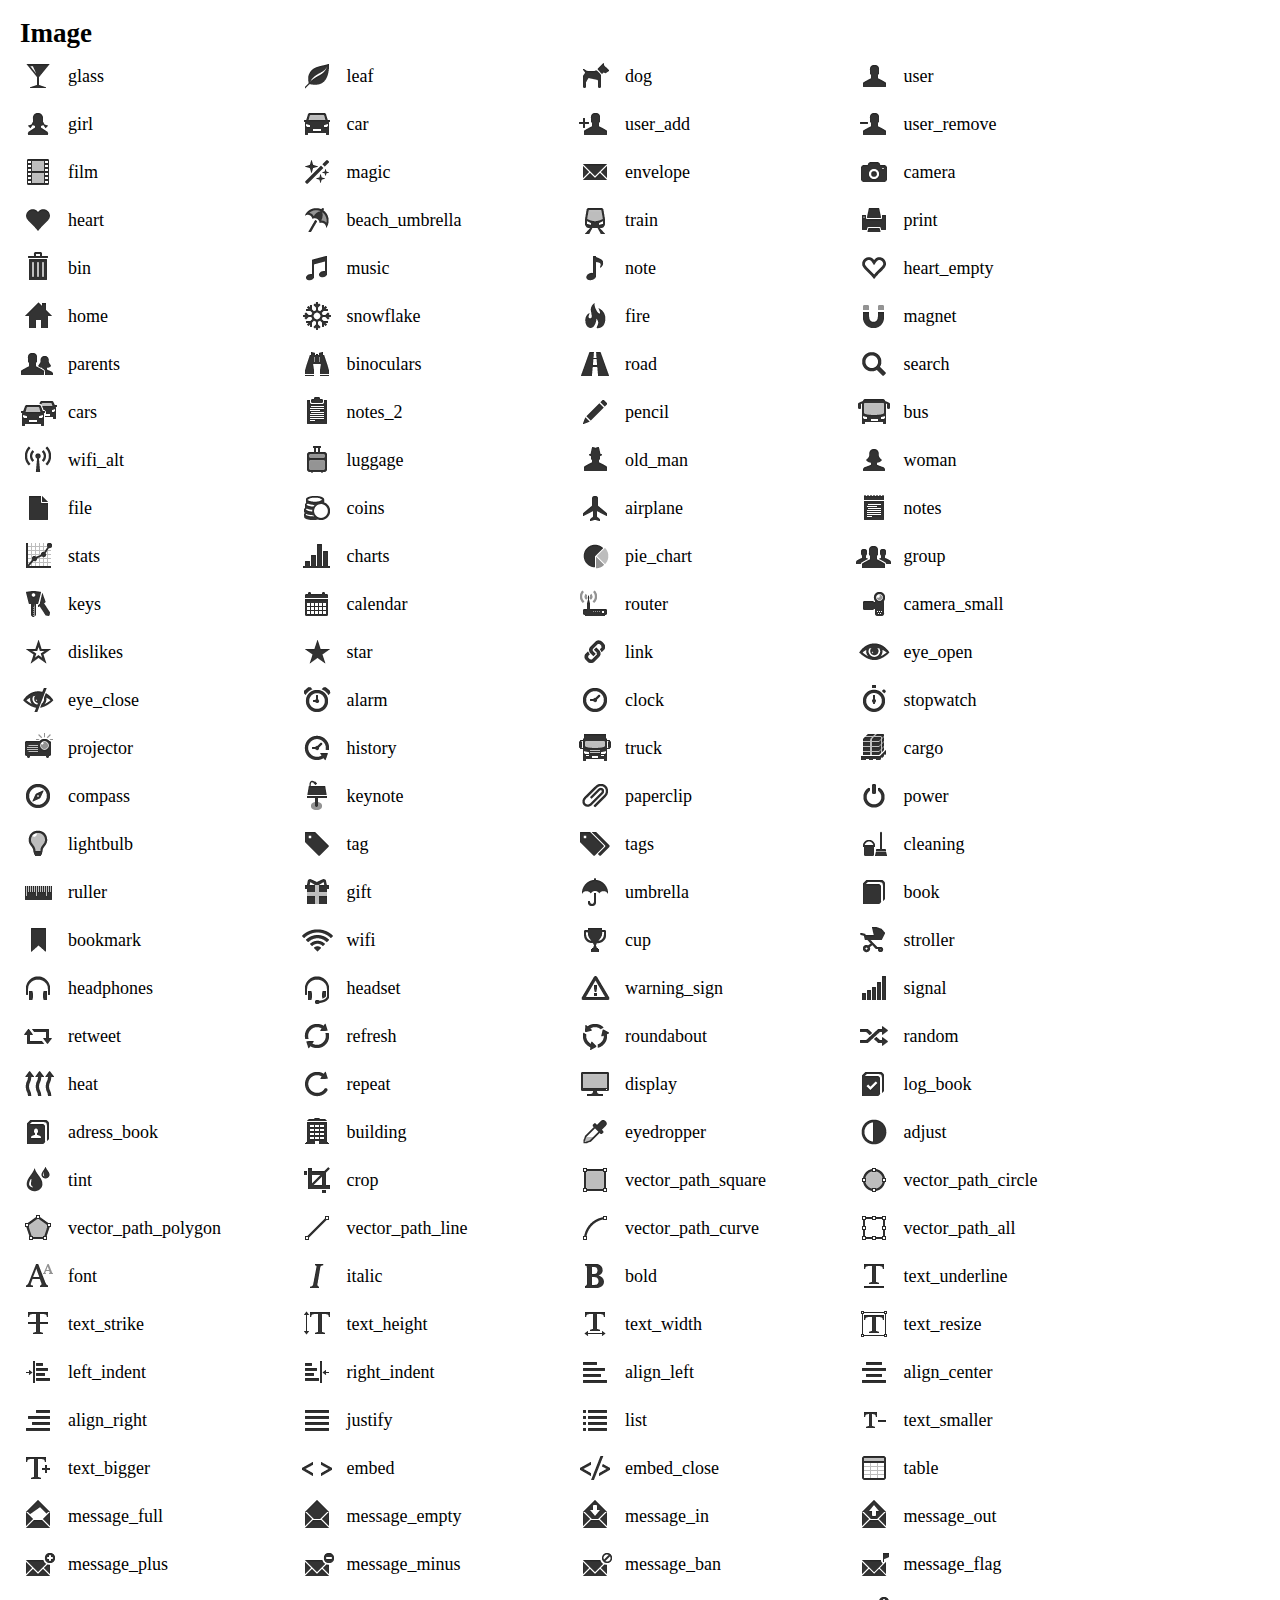
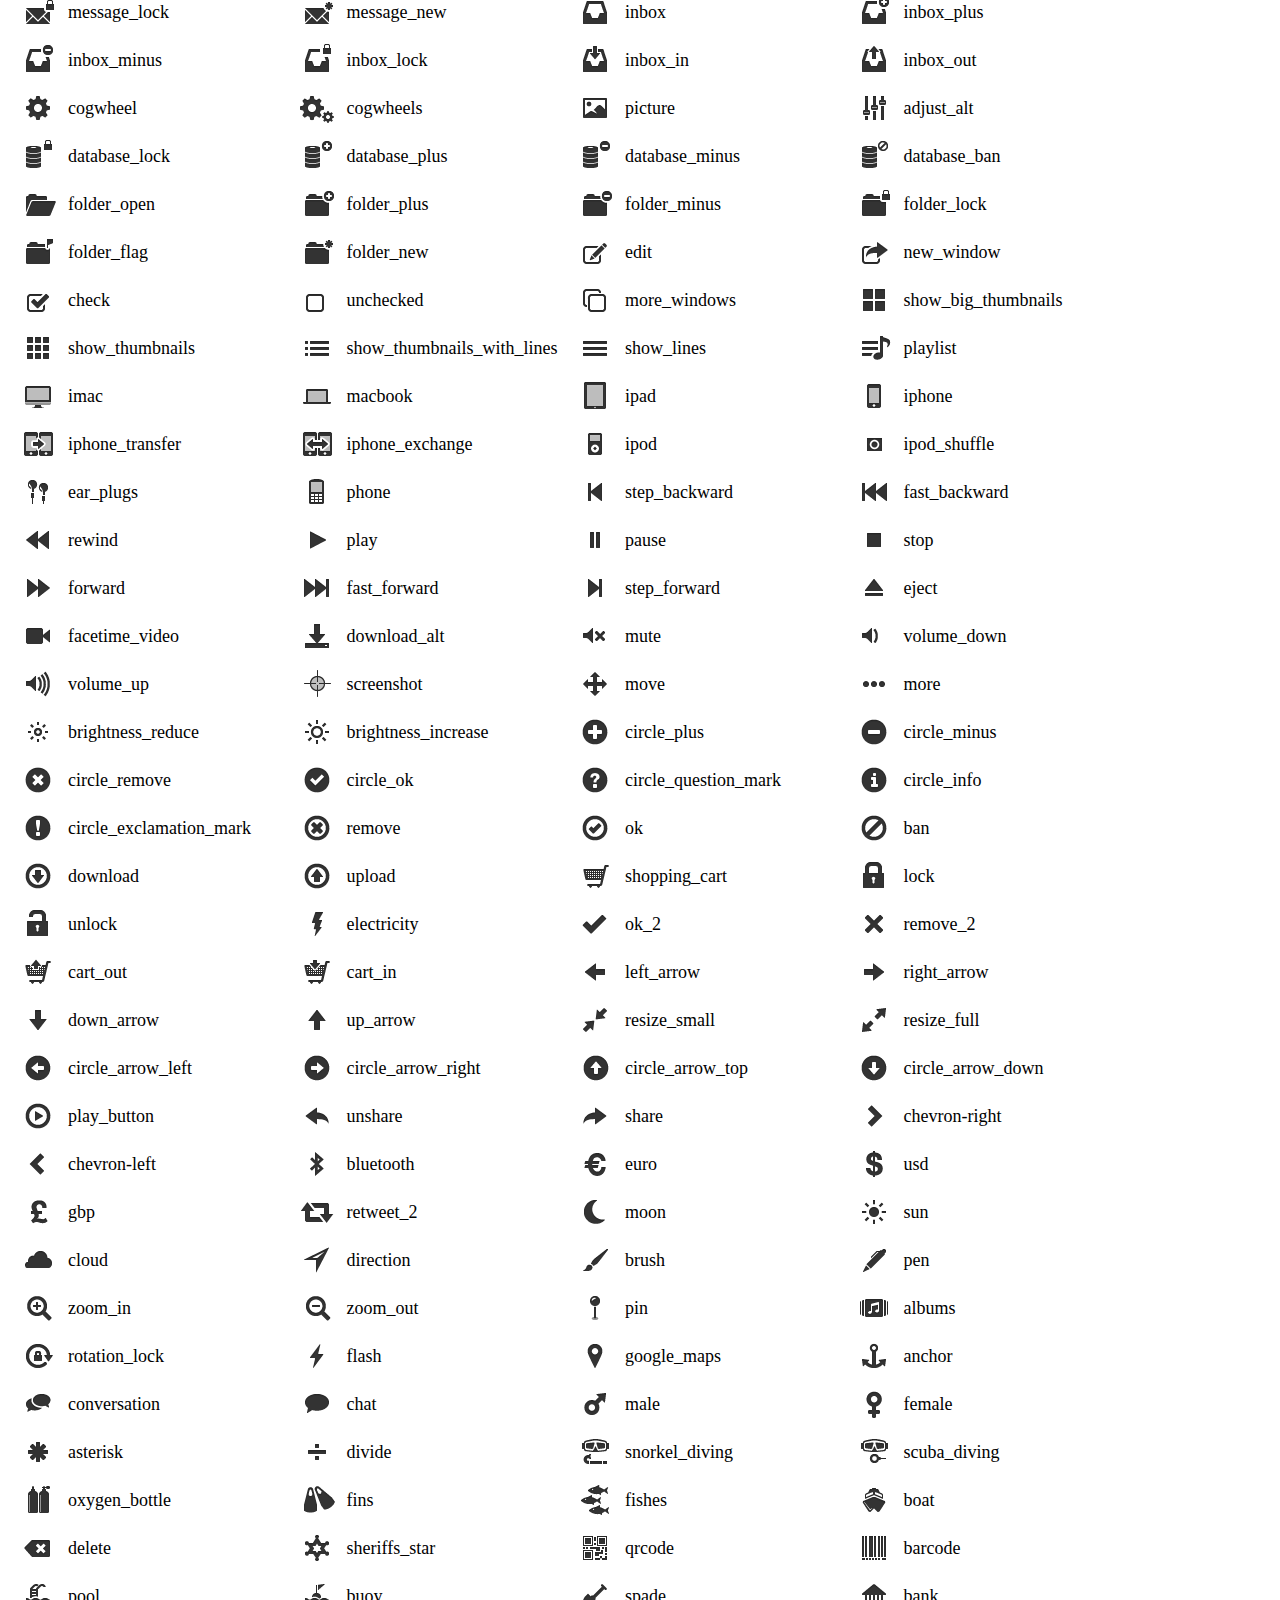
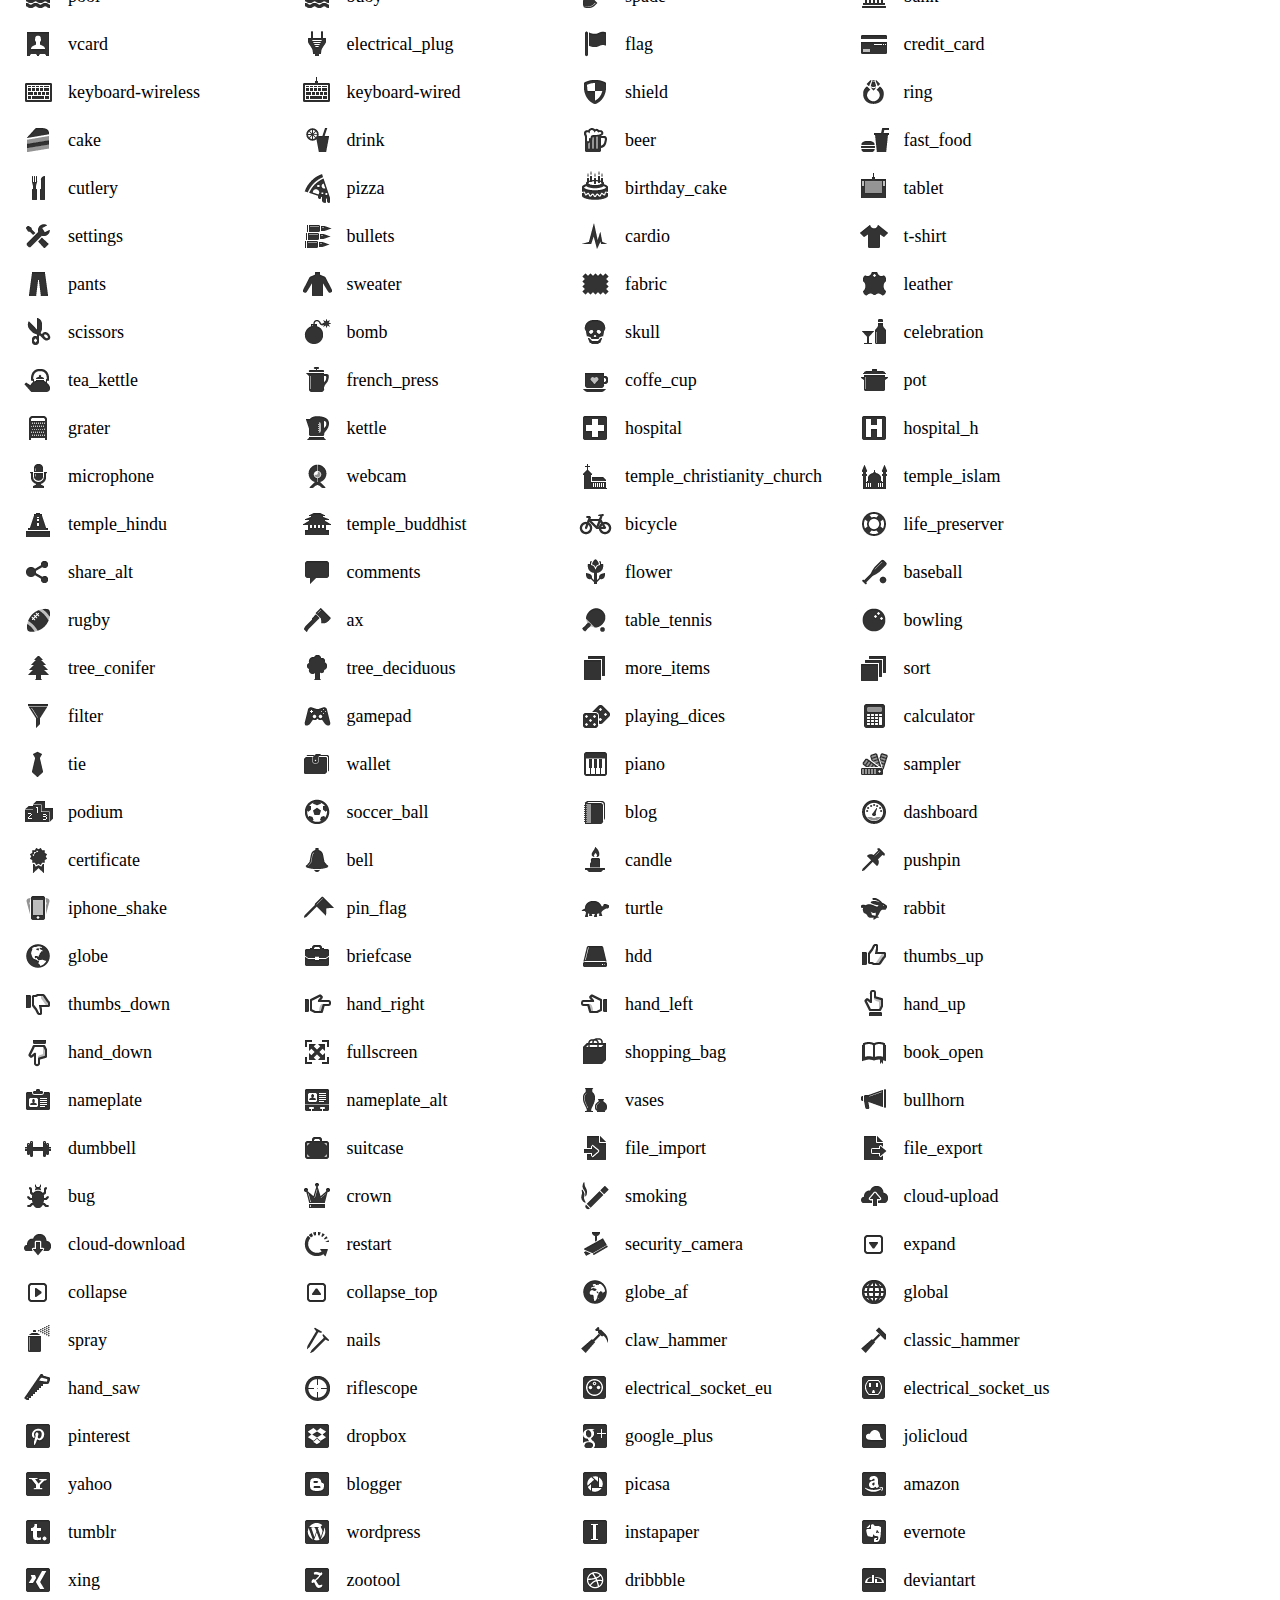
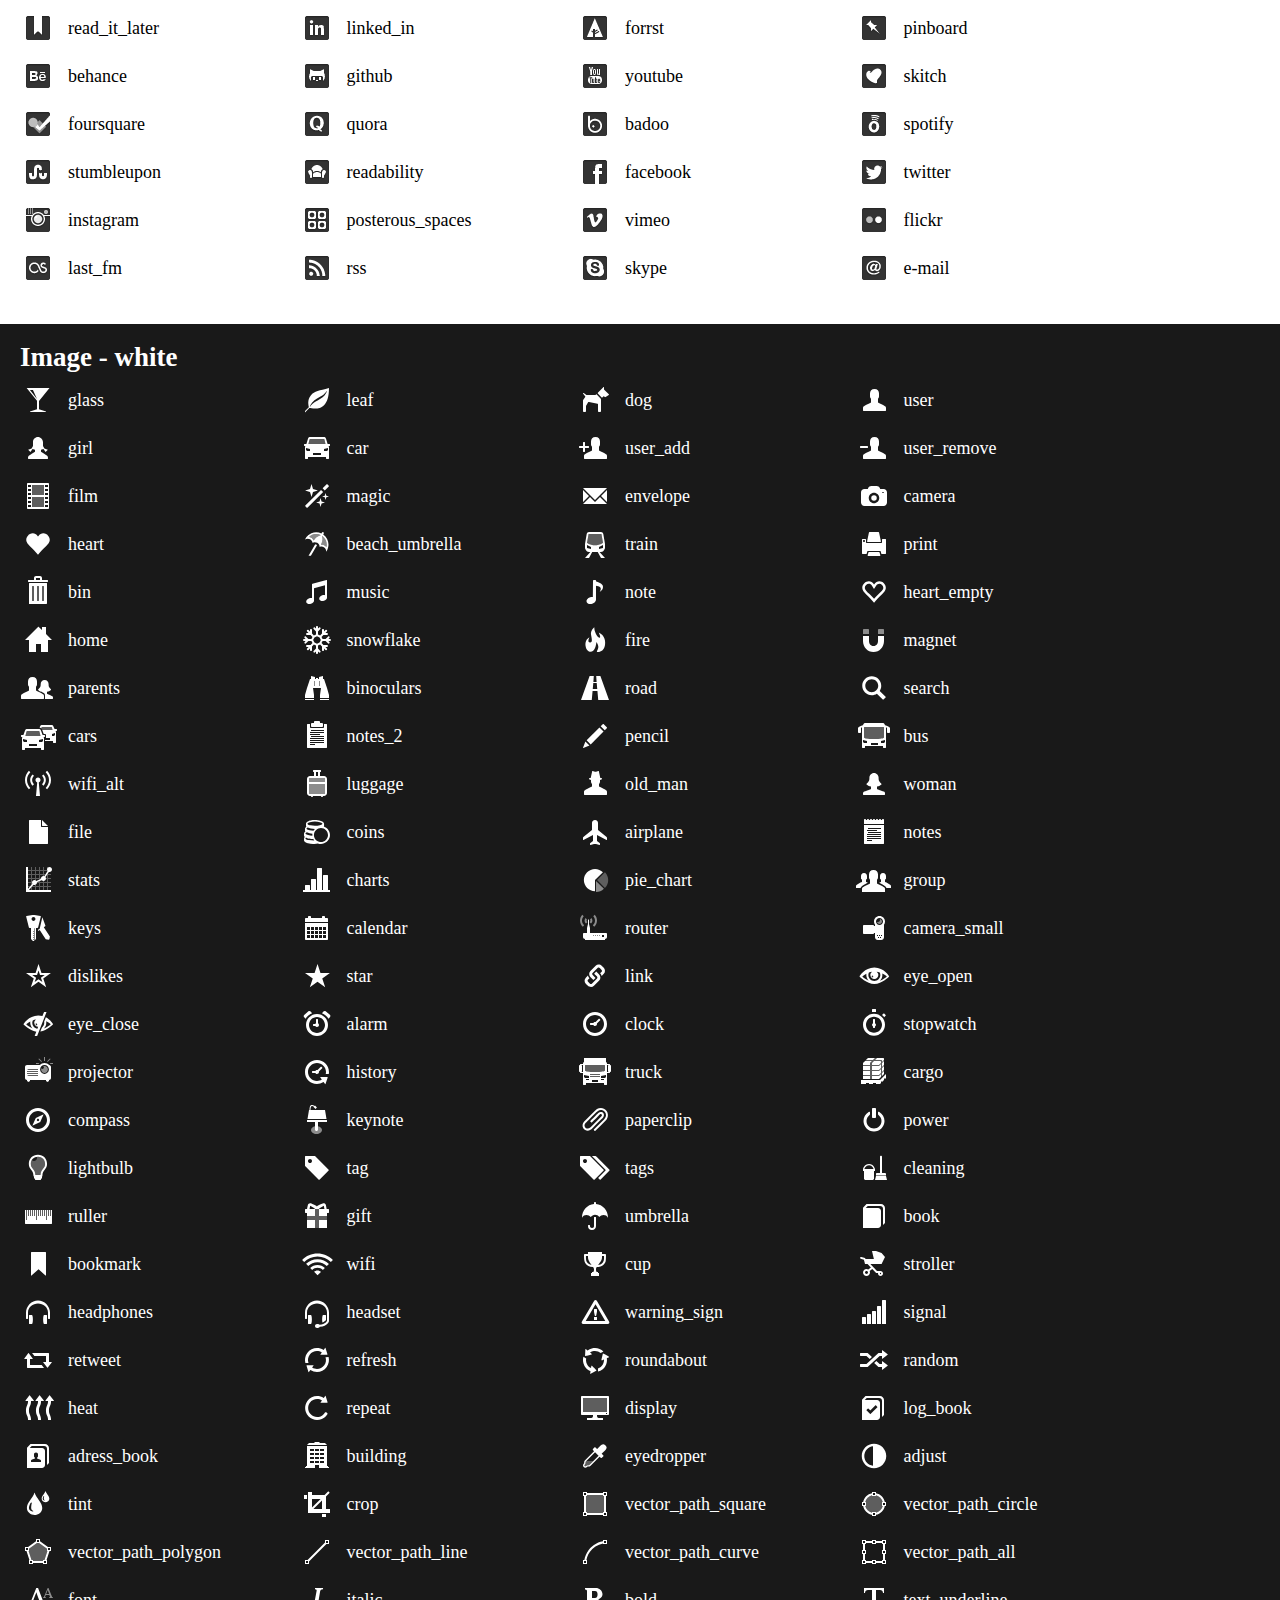
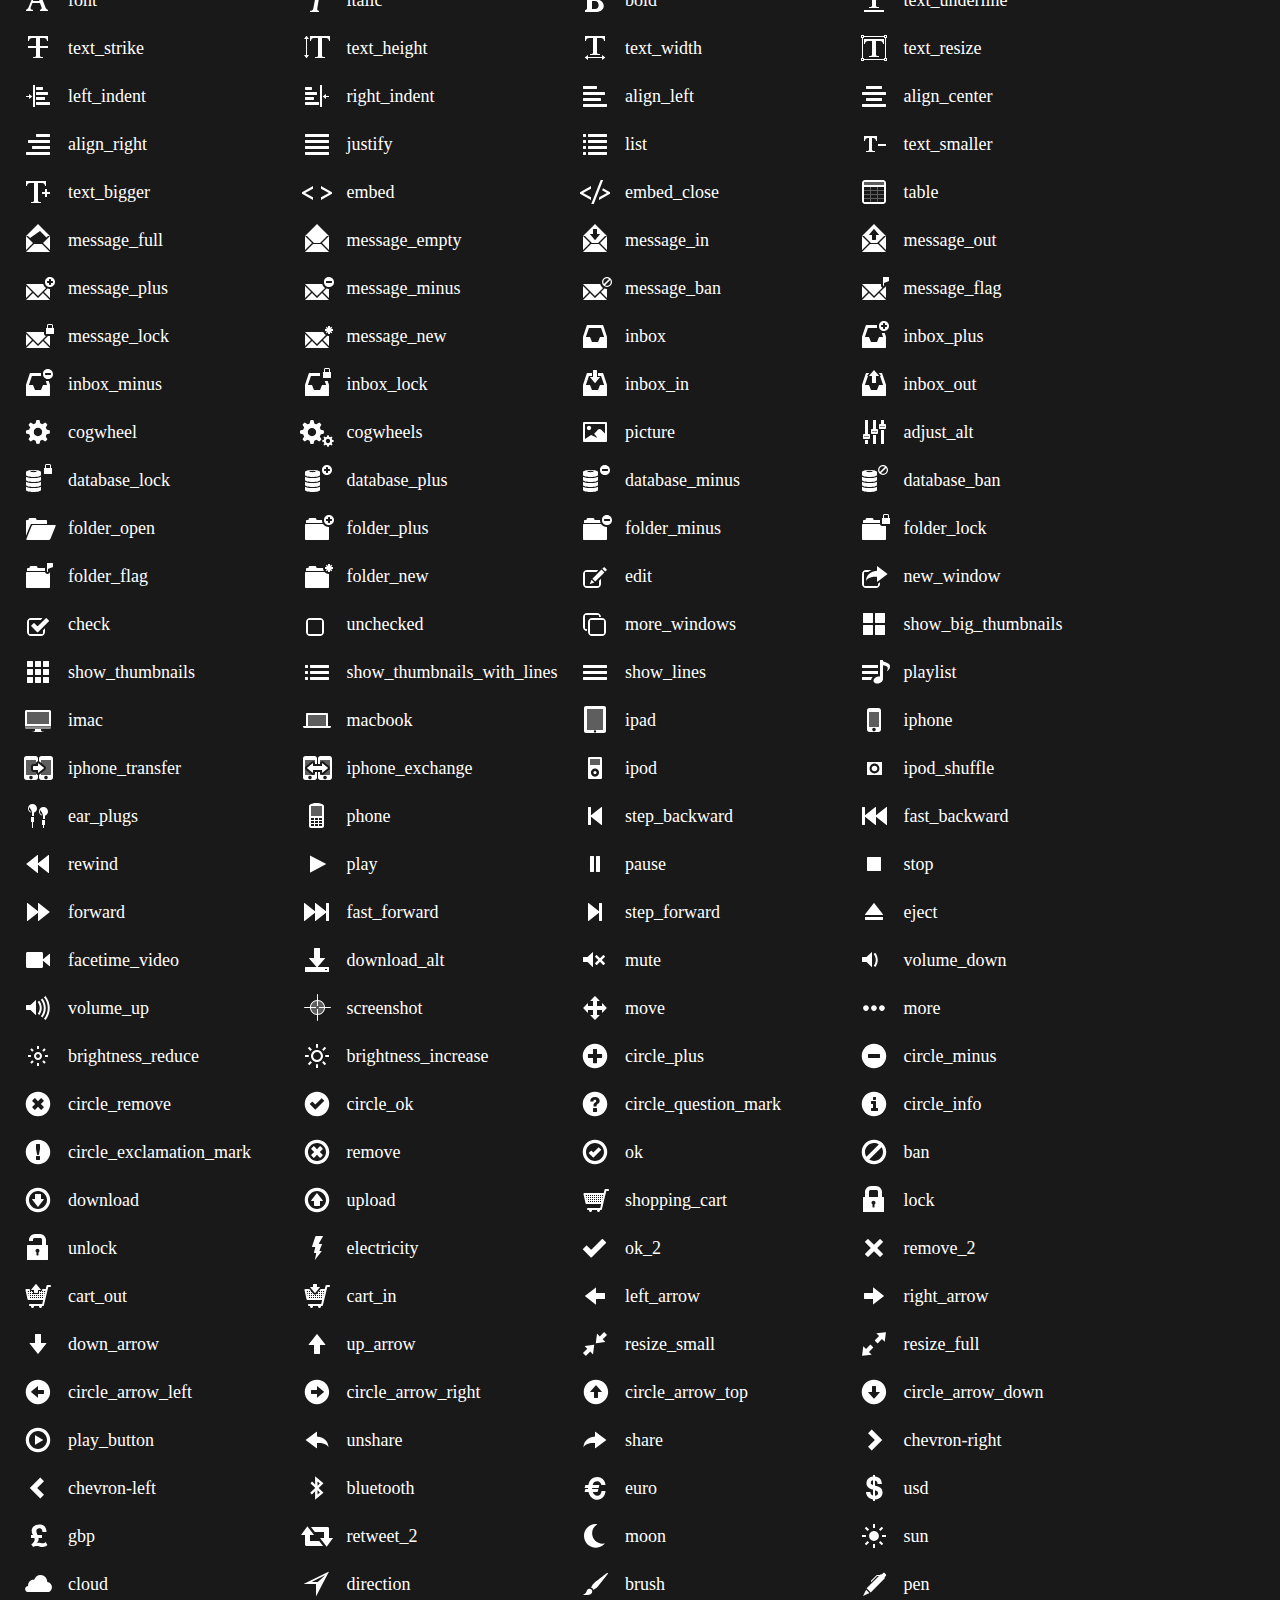
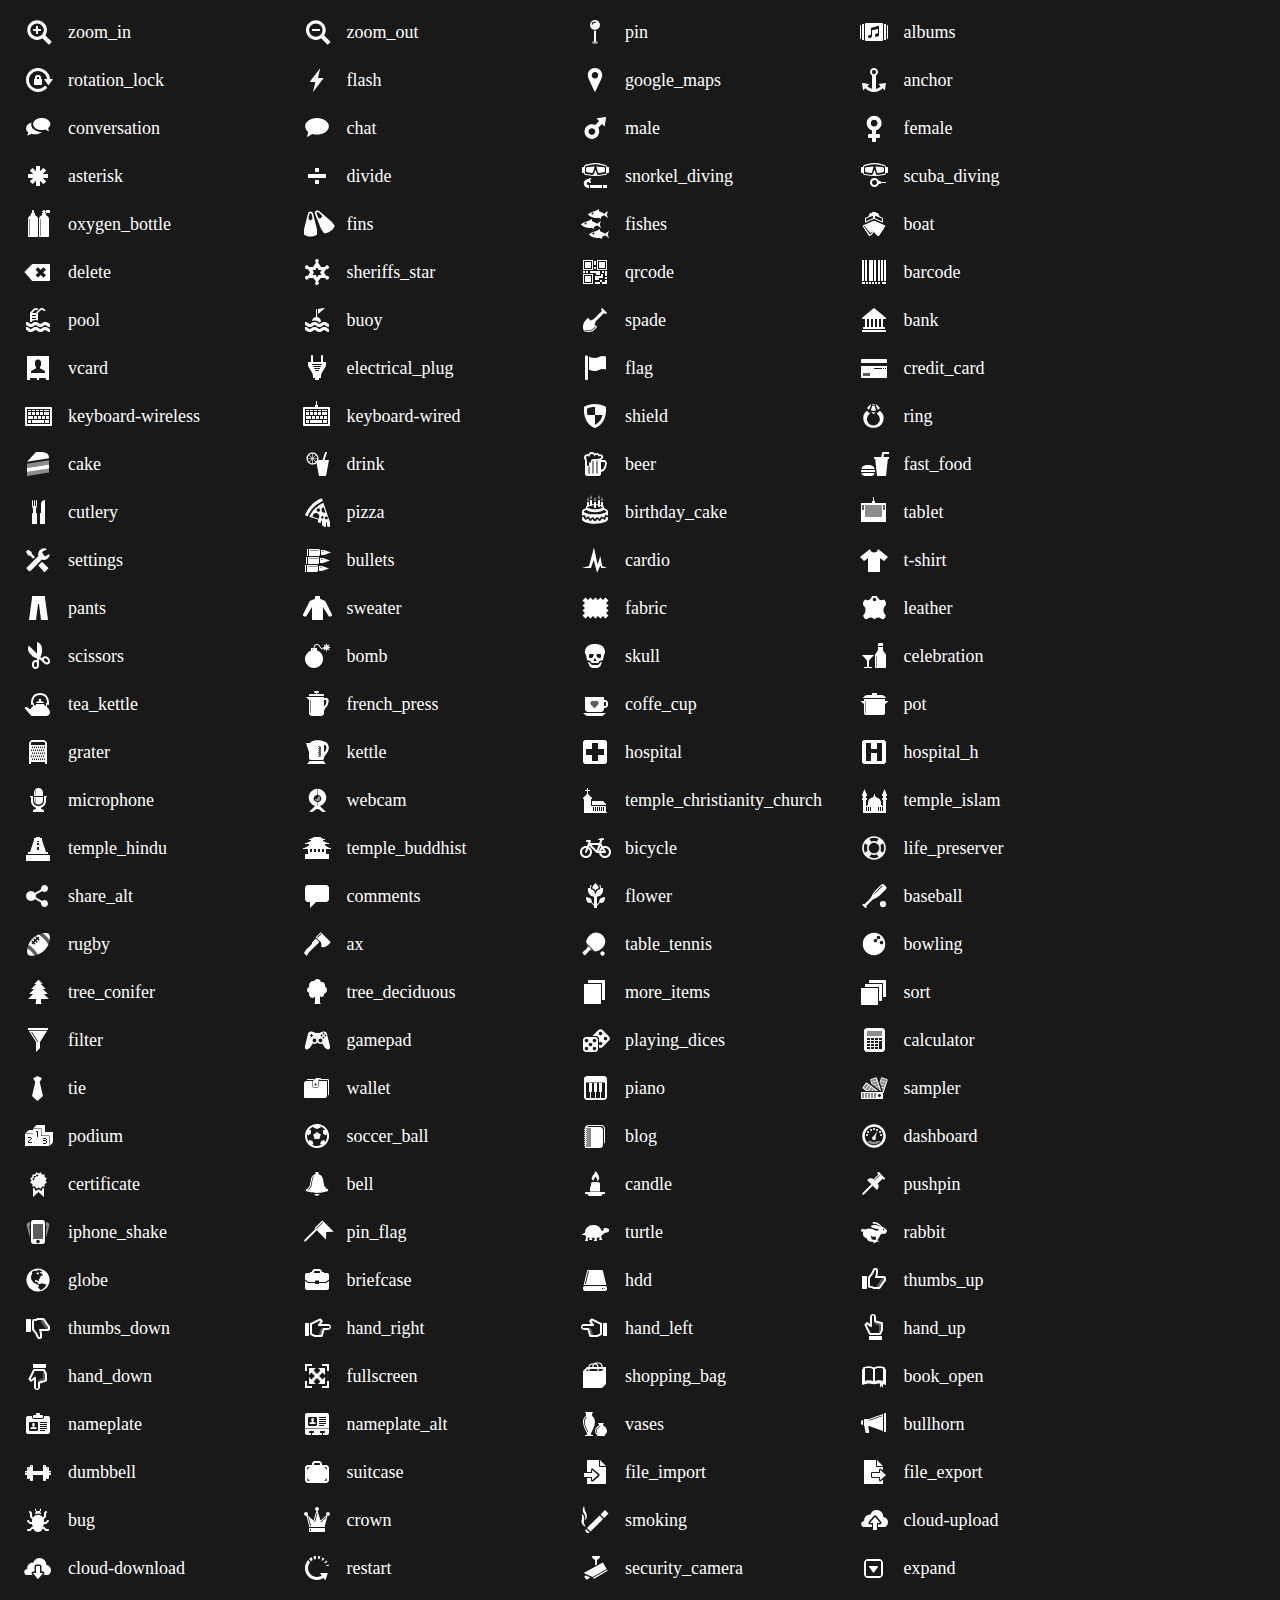
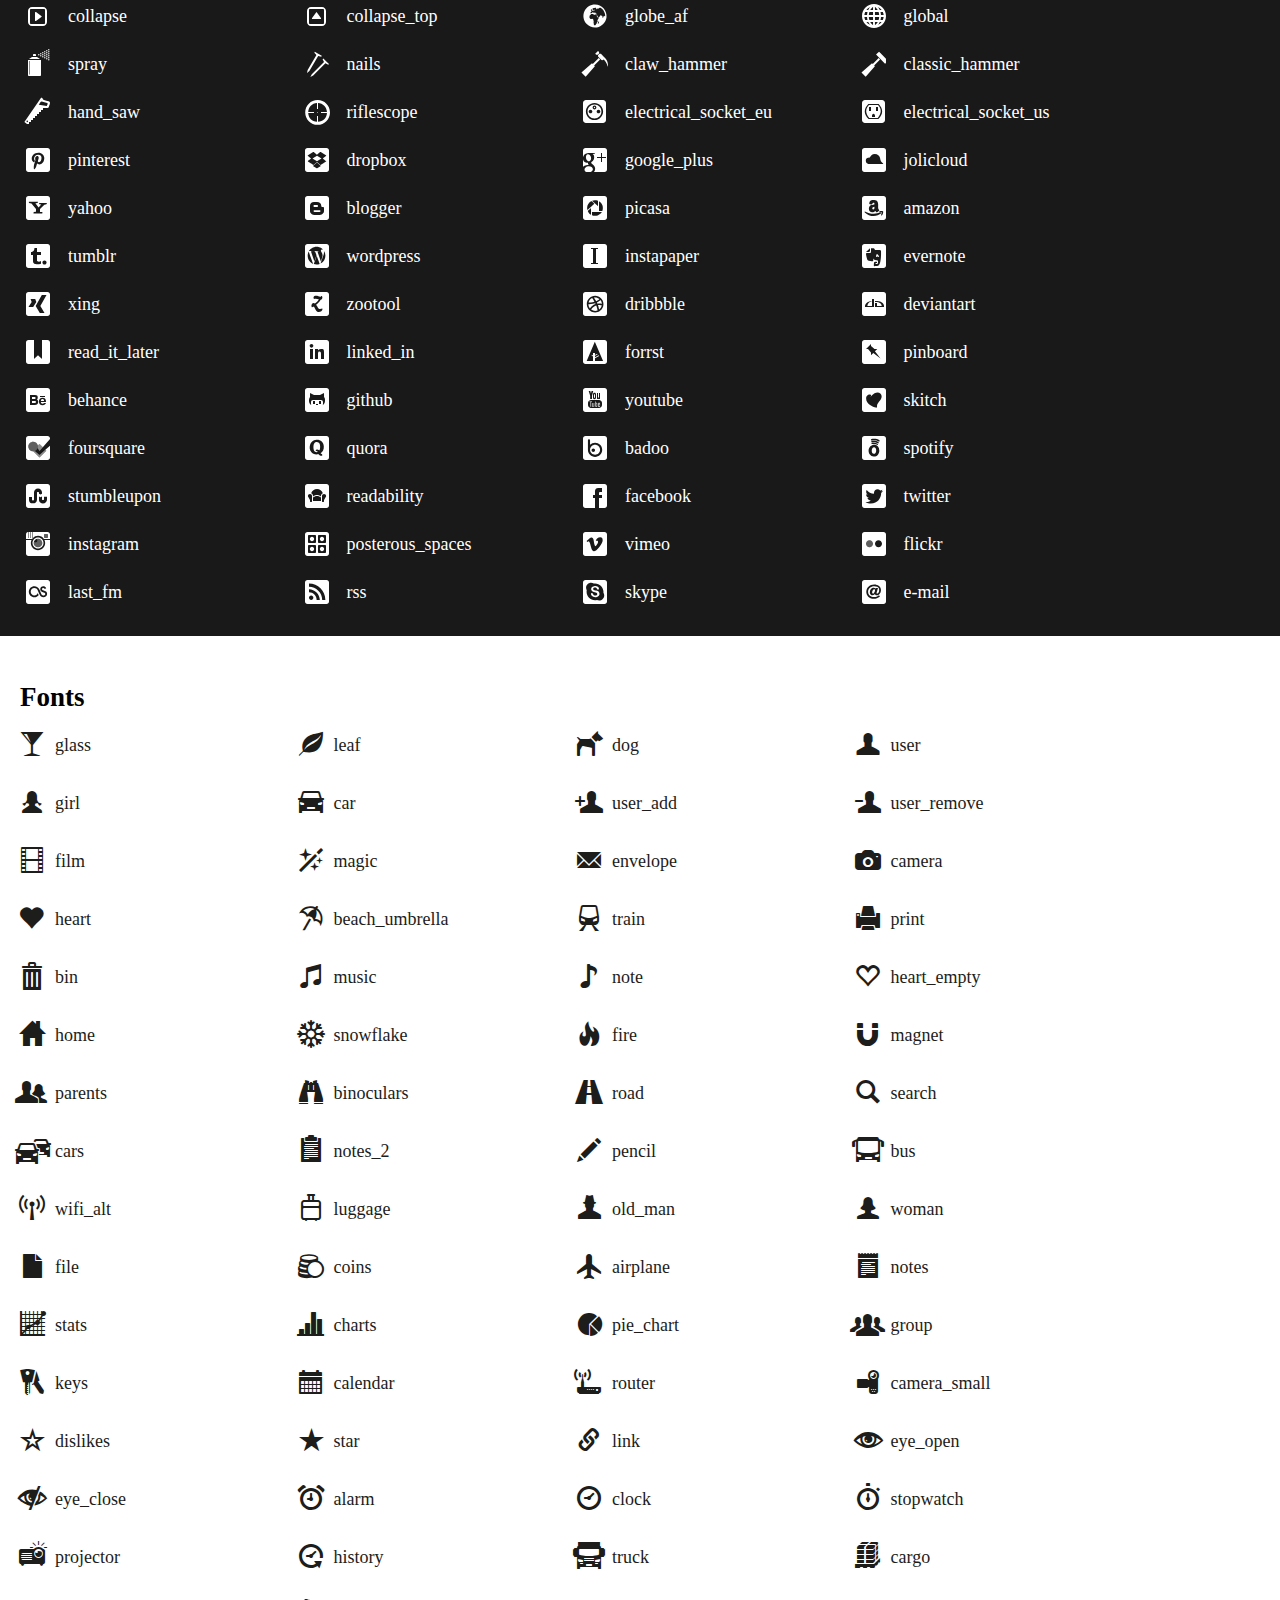
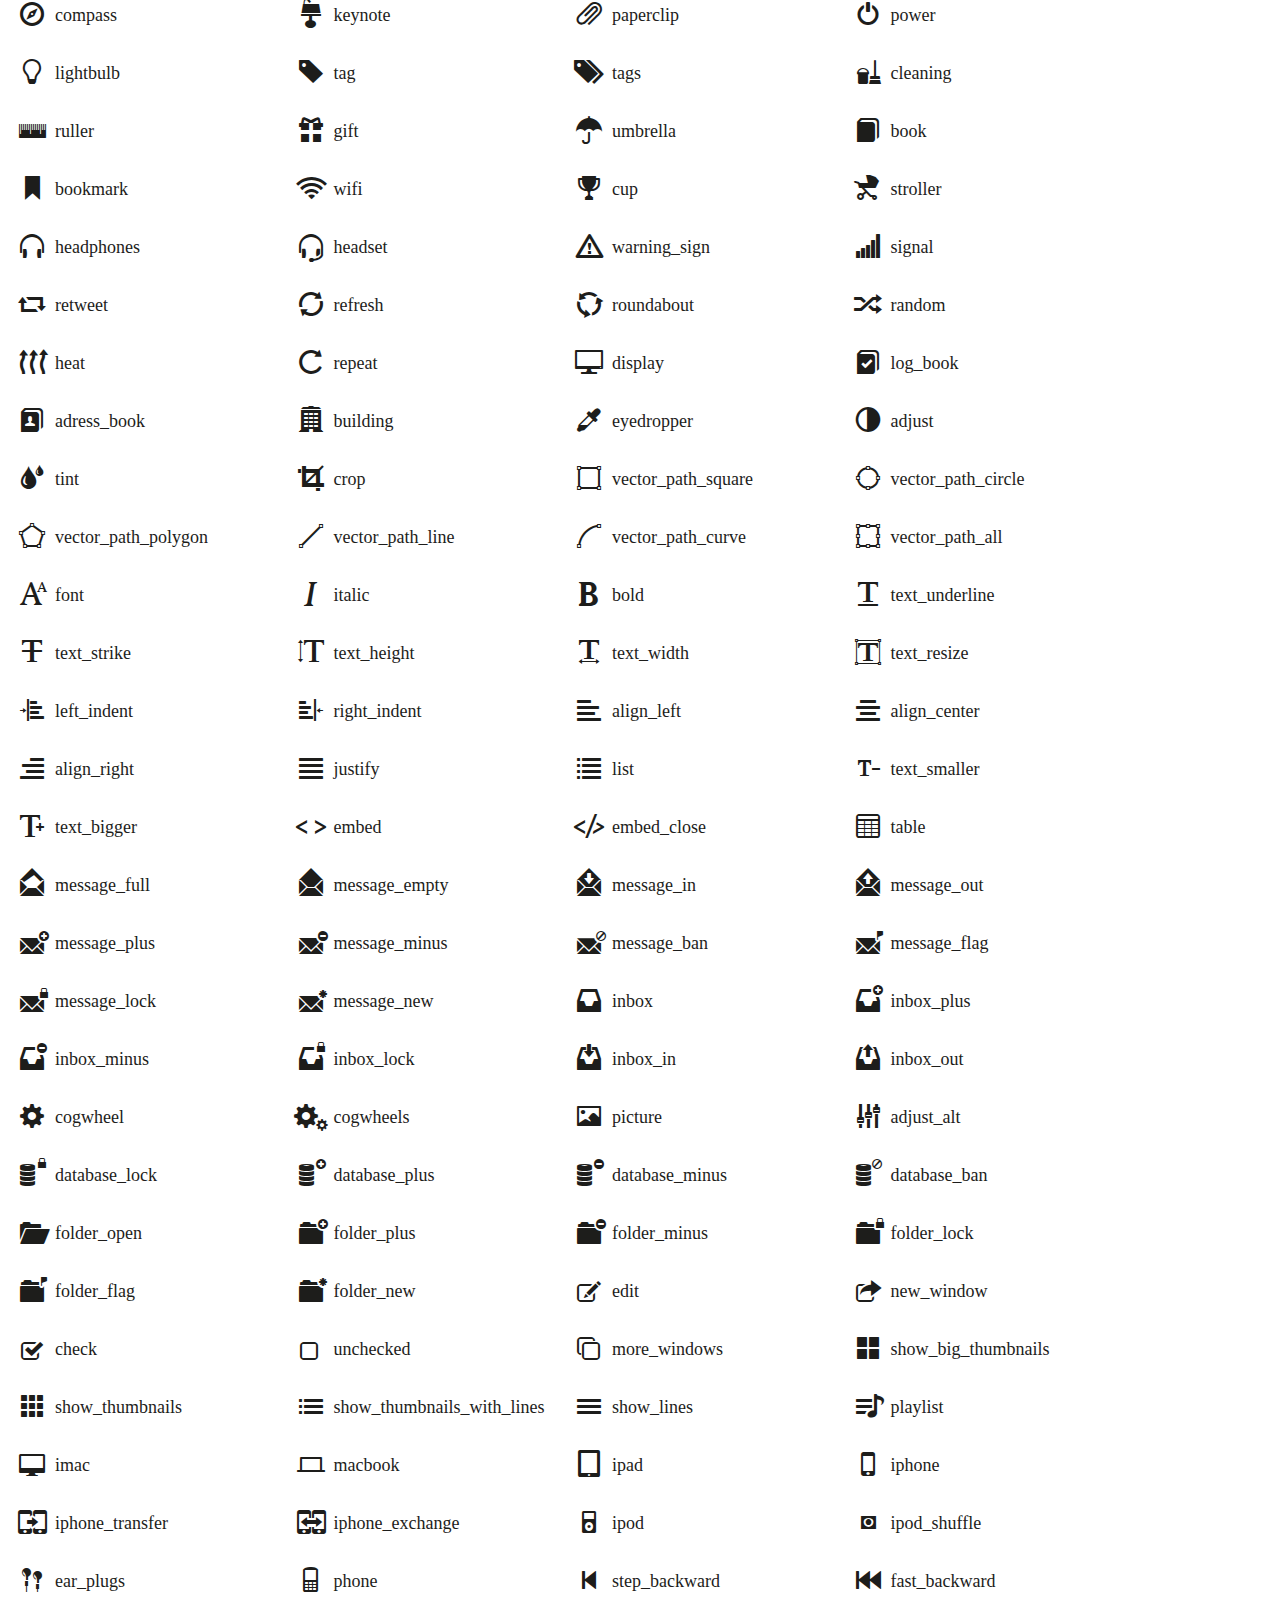
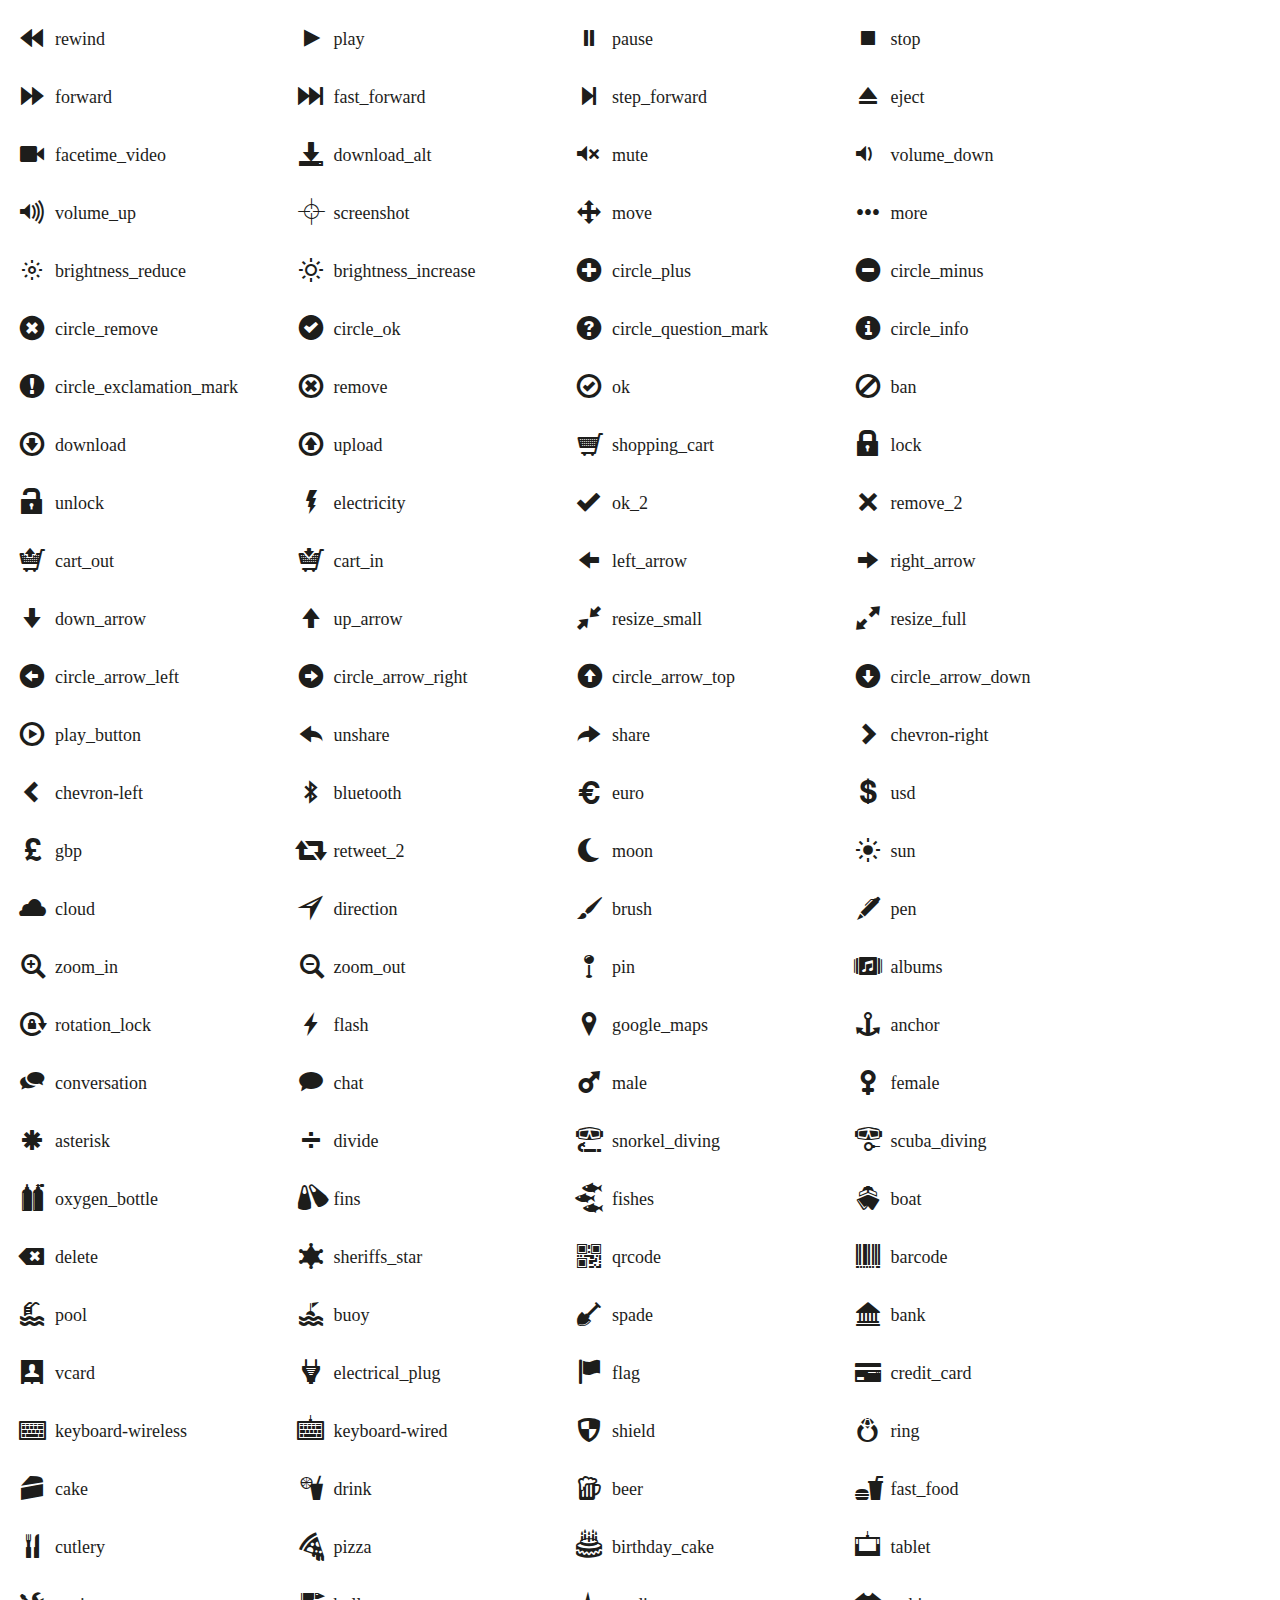
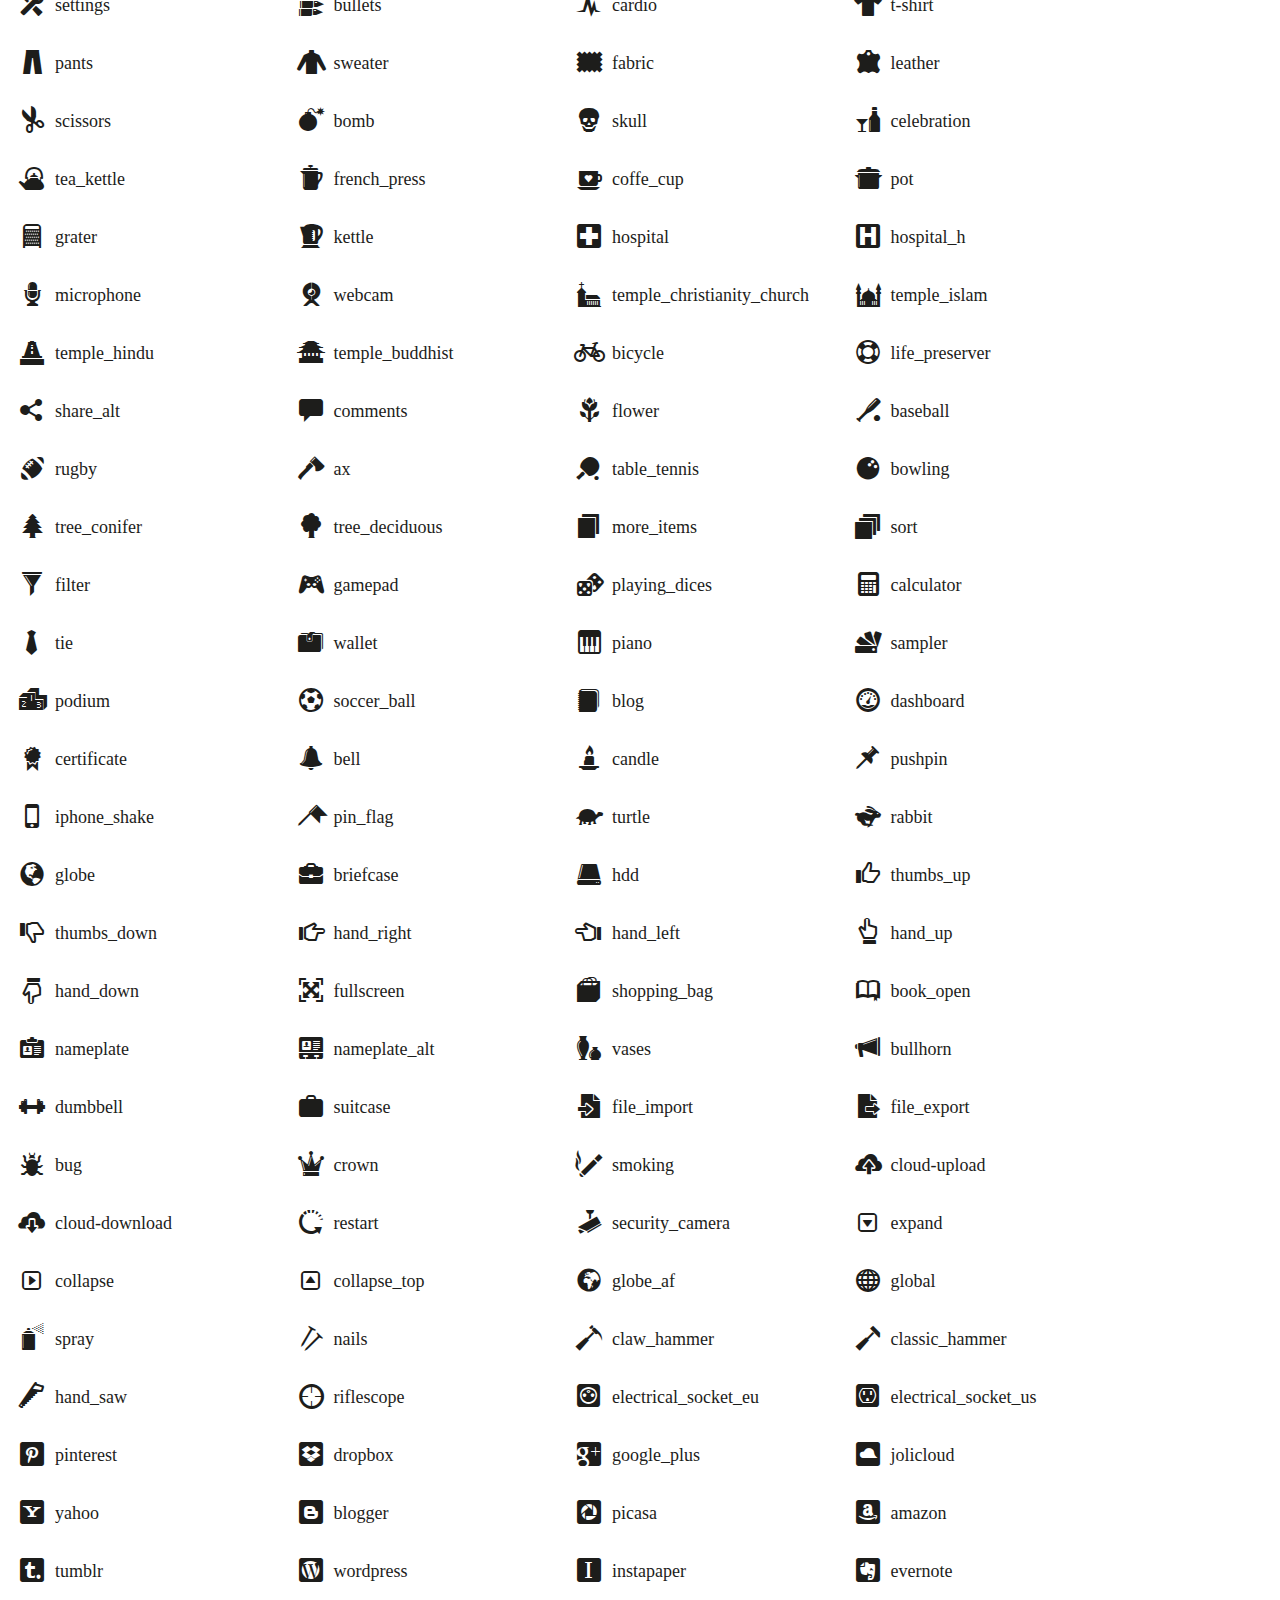
<file: belajar/assets/plugins/glyphicons/index.html>
<!doctype html>
<html lang="en">
<head>
	<meta charset="utf-8">
	<meta http-equiv="X-UA-Compatible" content="IE=edge,chrome=1">
	
	<title>Glyphicons</title>
	<meta name="description" content="">
	<meta name="author" content="">
	
	<link rel="stylesheet" href="css/style.css?v=2">
	<link rel="stylesheet" href="css/glyphicons.css">
	
	<script src="scripts/modernizr.js"></script>

</head>
<body>
	
	<h2>Image</h2>
	<p><i class="glyphicons-icon glass"></i>glass</p>
	<p><i class="glyphicons-icon leaf"></i>leaf</p>
	<p><i class="glyphicons-icon dog"></i>dog</p>
	<p><i class="glyphicons-icon user"></i>user</p>
	<p><i class="glyphicons-icon girl"></i>girl</p>
	<p><i class="glyphicons-icon car"></i>car</p>
	<p><i class="glyphicons-icon user_add"></i>user_add</p>
	<p><i class="glyphicons-icon user_remove"></i>user_remove</p>
	<p><i class="glyphicons-icon film"></i>film</p>
	<p><i class="glyphicons-icon magic"></i>magic</p>
	<p><i class="glyphicons-icon envelope"></i>envelope</p>
	<p><i class="glyphicons-icon camera"></i>camera</p>
	<p><i class="glyphicons-icon heart"></i>heart</p>
	<p><i class="glyphicons-icon beach_umbrella"></i>beach_umbrella</p>
	<p><i class="glyphicons-icon train"></i>train</p>
	<p><i class="glyphicons-icon print"></i>print</p>
	<p><i class="glyphicons-icon bin"></i>bin</p>
	<p><i class="glyphicons-icon music"></i>music</p>
	<p><i class="glyphicons-icon note"></i>note</p>
	<p><i class="glyphicons-icon heart_empty"></i>heart_empty</p>
	<p><i class="glyphicons-icon home"></i>home</p>
	<p><i class="glyphicons-icon snowflake"></i>snowflake</p>
	<p><i class="glyphicons-icon fire"></i>fire</p>
	<p><i class="glyphicons-icon magnet"></i>magnet</p>
	<p><i class="glyphicons-icon parents"></i>parents</p>
	<p><i class="glyphicons-icon binoculars"></i>binoculars</p>
	<p><i class="glyphicons-icon road"></i>road</p>
	<p><i class="glyphicons-icon search"></i>search</p>
	<p><i class="glyphicons-icon cars"></i>cars</p>
	<p><i class="glyphicons-icon notes_2"></i>notes_2</p>
	<p><i class="glyphicons-icon pencil"></i>pencil</p>
	<p><i class="glyphicons-icon bus"></i>bus</p>
	<p><i class="glyphicons-icon wifi_alt"></i>wifi_alt</p>
	<p><i class="glyphicons-icon luggage"></i>luggage</p>
	<p><i class="glyphicons-icon old_man"></i>old_man</p>
	<p><i class="glyphicons-icon woman"></i>woman</p>
	<p><i class="glyphicons-icon file"></i>file</p>
	<p><i class="glyphicons-icon coins"></i>coins</p>
	<p><i class="glyphicons-icon airplane"></i>airplane</p>
	<p><i class="glyphicons-icon notes"></i>notes</p>
	<p><i class="glyphicons-icon stats"></i>stats</p>
	<p><i class="glyphicons-icon charts"></i>charts</p>
	<p><i class="glyphicons-icon pie_chart"></i>pie_chart</p>
	<p><i class="glyphicons-icon group"></i>group</p>
	<p><i class="glyphicons-icon keys"></i>keys</p>
	<p><i class="glyphicons-icon calendar"></i>calendar</p>
	<p><i class="glyphicons-icon router"></i>router</p>
	<p><i class="glyphicons-icon camera_small"></i>camera_small</p>
	<p><i class="glyphicons-icon dislikes"></i>dislikes</p>
	<p><i class="glyphicons-icon star"></i>star</p>
	<p><i class="glyphicons-icon link"></i>link</p>
	<p><i class="glyphicons-icon eye_open"></i>eye_open</p>
	<p><i class="glyphicons-icon eye_close"></i>eye_close</p>
	<p><i class="glyphicons-icon alarm"></i>alarm</p>
	<p><i class="glyphicons-icon clock"></i>clock</p>
	<p><i class="glyphicons-icon stopwatch"></i>stopwatch</p>
	<p><i class="glyphicons-icon projector"></i>projector</p>
	<p><i class="glyphicons-icon history"></i>history</p>
	<p><i class="glyphicons-icon truck"></i>truck</p>
	<p><i class="glyphicons-icon cargo"></i>cargo</p>
	<p><i class="glyphicons-icon compass"></i>compass</p>
	<p><i class="glyphicons-icon keynote"></i>keynote</p>
	<p><i class="glyphicons-icon paperclip"></i>paperclip</p>
	<p><i class="glyphicons-icon power"></i>power</p>
	<p><i class="glyphicons-icon lightbulb"></i>lightbulb</p>
	<p><i class="glyphicons-icon tag"></i>tag</p>
	<p><i class="glyphicons-icon tags"></i>tags</p>
	<p><i class="glyphicons-icon cleaning"></i>cleaning</p>
	<p><i class="glyphicons-icon ruller"></i>ruller</p>
	<p><i class="glyphicons-icon gift"></i>gift</p>
	<p><i class="glyphicons-icon umbrella"></i>umbrella</p>
	<p><i class="glyphicons-icon book"></i>book</p>
	<p><i class="glyphicons-icon bookmark"></i>bookmark</p>
	<p><i class="glyphicons-icon wifi"></i>wifi</p>
	<p><i class="glyphicons-icon cup"></i>cup</p>
	<p><i class="glyphicons-icon stroller"></i>stroller</p>
	<p><i class="glyphicons-icon headphones"></i>headphones</p>
	<p><i class="glyphicons-icon headset"></i>headset</p>
	<p><i class="glyphicons-icon warning_sign"></i>warning_sign</p>
	<p><i class="glyphicons-icon signal"></i>signal</p>
	<p><i class="glyphicons-icon retweet"></i>retweet</p>
	<p><i class="glyphicons-icon refresh"></i>refresh</p>
	<p><i class="glyphicons-icon roundabout"></i>roundabout</p>
	<p><i class="glyphicons-icon random"></i>random</p>
	<p><i class="glyphicons-icon heat"></i>heat</p>
	<p><i class="glyphicons-icon repeat"></i>repeat</p>
	<p><i class="glyphicons-icon display"></i>display</p>
	<p><i class="glyphicons-icon log_book"></i>log_book</p>
	<p><i class="glyphicons-icon adress_book"></i>adress_book</p>
	<p><i class="glyphicons-icon building"></i>building</p>
	<p><i class="glyphicons-icon eyedropper"></i>eyedropper</p>
	<p><i class="glyphicons-icon adjust"></i>adjust</p>
	<p><i class="glyphicons-icon tint"></i>tint</p>
	<p><i class="glyphicons-icon crop"></i>crop</p>
	<p><i class="glyphicons-icon vector_path_square"></i>vector_path_square</p>
	<p><i class="glyphicons-icon vector_path_circle"></i>vector_path_circle</p>
	<p><i class="glyphicons-icon vector_path_polygon"></i>vector_path_polygon</p>
	<p><i class="glyphicons-icon vector_path_line"></i>vector_path_line</p>
	<p><i class="glyphicons-icon vector_path_curve"></i>vector_path_curve</p>
	<p><i class="glyphicons-icon vector_path_all"></i>vector_path_all</p>
	<p><i class="glyphicons-icon font"></i>font</p>
	<p><i class="glyphicons-icon italic"></i>italic</p>
	<p><i class="glyphicons-icon bold"></i>bold</p>
	<p><i class="glyphicons-icon text_underline"></i>text_underline</p>
	<p><i class="glyphicons-icon text_strike"></i>text_strike</p>
	<p><i class="glyphicons-icon text_height"></i>text_height</p>
	<p><i class="glyphicons-icon text_width"></i>text_width</p>
	<p><i class="glyphicons-icon text_resize"></i>text_resize</p>
	<p><i class="glyphicons-icon left_indent"></i>left_indent</p>
	<p><i class="glyphicons-icon right_indent"></i>right_indent</p>
	<p><i class="glyphicons-icon align_left"></i>align_left</p>
	<p><i class="glyphicons-icon align_center"></i>align_center</p>
	<p><i class="glyphicons-icon align_right"></i>align_right</p>
	<p><i class="glyphicons-icon justify"></i>justify</p>
	<p><i class="glyphicons-icon list"></i>list</p>
	<p><i class="glyphicons-icon text_smaller"></i>text_smaller</p>
	<p><i class="glyphicons-icon text_bigger"></i>text_bigger</p>
	<p><i class="glyphicons-icon embed"></i>embed</p>
	<p><i class="glyphicons-icon embed_close"></i>embed_close</p>
	<p><i class="glyphicons-icon table"></i>table</p>
	<p><i class="glyphicons-icon message_full"></i>message_full</p>
	<p><i class="glyphicons-icon message_empty"></i>message_empty</p>
	<p><i class="glyphicons-icon message_in"></i>message_in</p>
	<p><i class="glyphicons-icon message_out"></i>message_out</p>
	<p><i class="glyphicons-icon message_plus"></i>message_plus</p>
	<p><i class="glyphicons-icon message_minus"></i>message_minus</p>
	<p><i class="glyphicons-icon message_ban"></i>message_ban</p>
	<p><i class="glyphicons-icon message_flag"></i>message_flag</p>
	<p><i class="glyphicons-icon message_lock"></i>message_lock</p>
	<p><i class="glyphicons-icon message_new"></i>message_new</p>
	<p><i class="glyphicons-icon inbox"></i>inbox</p>
	<p><i class="glyphicons-icon inbox_plus"></i>inbox_plus</p>
	<p><i class="glyphicons-icon inbox_minus"></i>inbox_minus</p>
	<p><i class="glyphicons-icon inbox_lock"></i>inbox_lock</p>
	<p><i class="glyphicons-icon inbox_in"></i>inbox_in</p>
	<p><i class="glyphicons-icon inbox_out"></i>inbox_out</p>
	<p><i class="glyphicons-icon cogwheel"></i>cogwheel</p>
	<p><i class="glyphicons-icon cogwheels"></i>cogwheels</p>
	<p><i class="glyphicons-icon picture"></i>picture</p>
	<p><i class="glyphicons-icon adjust_alt"></i>adjust_alt</p>
	<p><i class="glyphicons-icon database_lock"></i>database_lock</p>
	<p><i class="glyphicons-icon database_plus"></i>database_plus</p>
	<p><i class="glyphicons-icon database_minus"></i>database_minus</p>
	<p><i class="glyphicons-icon database_ban"></i>database_ban</p>
	<p><i class="glyphicons-icon folder_open"></i>folder_open</p>
	<p><i class="glyphicons-icon folder_plus"></i>folder_plus</p>
	<p><i class="glyphicons-icon folder_minus"></i>folder_minus</p>
	<p><i class="glyphicons-icon folder_lock"></i>folder_lock</p>
	<p><i class="glyphicons-icon folder_flag"></i>folder_flag</p>
	<p><i class="glyphicons-icon folder_new"></i>folder_new</p>
	<p><i class="glyphicons-icon edit"></i>edit</p>
	<p><i class="glyphicons-icon new_window"></i>new_window</p>
	<p><i class="glyphicons-icon check"></i>check</p>
	<p><i class="glyphicons-icon unchecked"></i>unchecked</p>
	<p><i class="glyphicons-icon more_windows"></i>more_windows</p>
	<p><i class="glyphicons-icon show_big_thumbnails"></i>show_big_thumbnails</p>
	<p><i class="glyphicons-icon show_thumbnails"></i>show_thumbnails</p>
	<p><i class="glyphicons-icon show_thumbnails_with_lines"></i>show_thumbnails_with_lines</p>
	<p><i class="glyphicons-icon show_lines"></i>show_lines</p>
	<p><i class="glyphicons-icon playlist"></i>playlist</p>
	<p><i class="glyphicons-icon imac"></i>imac</p>
	<p><i class="glyphicons-icon macbook"></i>macbook</p>
	<p><i class="glyphicons-icon ipad"></i>ipad</p>
	<p><i class="glyphicons-icon iphone"></i>iphone</p>
	<p><i class="glyphicons-icon iphone_transfer"></i>iphone_transfer</p>
	<p><i class="glyphicons-icon iphone_exchange"></i>iphone_exchange</p>
	<p><i class="glyphicons-icon ipod"></i>ipod</p>
	<p><i class="glyphicons-icon ipod_shuffle"></i>ipod_shuffle</p>
	<p><i class="glyphicons-icon ear_plugs"></i>ear_plugs</p>
	<p><i class="glyphicons-icon phone"></i>phone</p>
	<p><i class="glyphicons-icon step_backward"></i>step_backward</p>
	<p><i class="glyphicons-icon fast_backward"></i>fast_backward</p>
	<p><i class="glyphicons-icon rewind"></i>rewind</p>
	<p><i class="glyphicons-icon play"></i>play</p>
	<p><i class="glyphicons-icon pause"></i>pause</p>
	<p><i class="glyphicons-icon stop"></i>stop</p>
	<p><i class="glyphicons-icon forward"></i>forward</p>
	<p><i class="glyphicons-icon fast_forward"></i>fast_forward</p>
	<p><i class="glyphicons-icon step_forward"></i>step_forward</p>
	<p><i class="glyphicons-icon eject"></i>eject</p>
	<p><i class="glyphicons-icon facetime_video"></i>facetime_video</p>
	<p><i class="glyphicons-icon download_alt"></i>download_alt</p>
	<p><i class="glyphicons-icon mute"></i>mute</p>
	<p><i class="glyphicons-icon volume_down"></i>volume_down</p>
	<p><i class="glyphicons-icon volume_up"></i>volume_up</p>
	<p><i class="glyphicons-icon screenshot"></i>screenshot</p>
	<p><i class="glyphicons-icon move"></i>move</p>
	<p><i class="glyphicons-icon more"></i>more</p>
	<p><i class="glyphicons-icon brightness_reduce"></i>brightness_reduce</p>
	<p><i class="glyphicons-icon brightness_increase"></i>brightness_increase</p>
	<p><i class="glyphicons-icon circle_plus"></i>circle_plus</p>
	<p><i class="glyphicons-icon circle_minus"></i>circle_minus</p>
	<p><i class="glyphicons-icon circle_remove"></i>circle_remove</p>
	<p><i class="glyphicons-icon circle_ok"></i>circle_ok</p>
	<p><i class="glyphicons-icon circle_question_mark"></i>circle_question_mark</p>
	<p><i class="glyphicons-icon circle_info"></i>circle_info</p>
	<p><i class="glyphicons-icon circle_exclamation_mark"></i>circle_exclamation_mark</p>
	<p><i class="glyphicons-icon remove"></i>remove</p>
	<p><i class="glyphicons-icon ok"></i>ok</p>
	<p><i class="glyphicons-icon ban"></i>ban</p>
	<p><i class="glyphicons-icon download"></i>download</p>
	<p><i class="glyphicons-icon upload"></i>upload</p>
	<p><i class="glyphicons-icon shopping_cart"></i>shopping_cart</p>
	<p><i class="glyphicons-icon lock"></i>lock</p>
	<p><i class="glyphicons-icon unlock"></i>unlock</p>
	<p><i class="glyphicons-icon electricity"></i>electricity</p>
	<p><i class="glyphicons-icon ok_2"></i>ok_2</p>
	<p><i class="glyphicons-icon remove_2"></i>remove_2</p>
	<p><i class="glyphicons-icon cart_out"></i>cart_out</p>
	<p><i class="glyphicons-icon cart_in"></i>cart_in</p>
	<p><i class="glyphicons-icon left_arrow"></i>left_arrow</p>
	<p><i class="glyphicons-icon right_arrow"></i>right_arrow</p>
	<p><i class="glyphicons-icon down_arrow"></i>down_arrow</p>
	<p><i class="glyphicons-icon up_arrow"></i>up_arrow</p>
	<p><i class="glyphicons-icon resize_small"></i>resize_small</p>
	<p><i class="glyphicons-icon resize_full"></i>resize_full</p>
	<p><i class="glyphicons-icon circle_arrow_left"></i>circle_arrow_left</p>
	<p><i class="glyphicons-icon circle_arrow_right"></i>circle_arrow_right</p>
	<p><i class="glyphicons-icon circle_arrow_top"></i>circle_arrow_top</p>
	<p><i class="glyphicons-icon circle_arrow_down"></i>circle_arrow_down</p>
	<p><i class="glyphicons-icon play_button"></i>play_button</p>
	<p><i class="glyphicons-icon unshare"></i>unshare</p>
	<p><i class="glyphicons-icon share"></i>share</p>
	<p><i class="glyphicons-icon chevron-right"></i>chevron-right</p>
	<p><i class="glyphicons-icon chevron-left"></i>chevron-left</p>
	<p><i class="glyphicons-icon bluetooth"></i>bluetooth</p>
	<p><i class="glyphicons-icon euro"></i>euro</p>
	<p><i class="glyphicons-icon usd"></i>usd</p>
	<p><i class="glyphicons-icon gbp"></i>gbp</p>
	<p><i class="glyphicons-icon retweet_2"></i>retweet_2</p>
	<p><i class="glyphicons-icon moon"></i>moon</p>
	<p><i class="glyphicons-icon sun"></i>sun</p>
	<p><i class="glyphicons-icon cloud"></i>cloud</p>
	<p><i class="glyphicons-icon direction"></i>direction</p>
	<p><i class="glyphicons-icon brush"></i>brush</p>
	<p><i class="glyphicons-icon pen"></i>pen</p>
	<p><i class="glyphicons-icon zoom_in"></i>zoom_in</p>
	<p><i class="glyphicons-icon zoom_out"></i>zoom_out</p>
	<p><i class="glyphicons-icon pin"></i>pin</p>
	<p><i class="glyphicons-icon albums"></i>albums</p>
	<p><i class="glyphicons-icon rotation_lock"></i>rotation_lock</p>
	<p><i class="glyphicons-icon flash"></i>flash</p>
	<p><i class="glyphicons-icon google_maps"></i>google_maps</p>
	<p><i class="glyphicons-icon anchor"></i>anchor</p>
	<p><i class="glyphicons-icon conversation"></i>conversation</p>
	<p><i class="glyphicons-icon chat"></i>chat</p>
	<p><i class="glyphicons-icon male"></i>male</p>
	<p><i class="glyphicons-icon female"></i>female</p>
	<p><i class="glyphicons-icon asterisk"></i>asterisk</p>
	<p><i class="glyphicons-icon divide"></i>divide</p>
	<p><i class="glyphicons-icon snorkel_diving"></i>snorkel_diving</p>
	<p><i class="glyphicons-icon scuba_diving"></i>scuba_diving</p>
	<p><i class="glyphicons-icon oxygen_bottle"></i>oxygen_bottle</p>
	<p><i class="glyphicons-icon fins"></i>fins</p>
	<p><i class="glyphicons-icon fishes"></i>fishes</p>
	<p><i class="glyphicons-icon boat"></i>boat</p>
	<p><i class="glyphicons-icon delete"></i>delete</p>
	<p><i class="glyphicons-icon sheriffs_star"></i>sheriffs_star</p>
	<p><i class="glyphicons-icon qrcode"></i>qrcode</p>
	<p><i class="glyphicons-icon barcode"></i>barcode</p>
	<p><i class="glyphicons-icon pool"></i>pool</p>
	<p><i class="glyphicons-icon buoy"></i>buoy</p>
	<p><i class="glyphicons-icon spade"></i>spade</p>
	<p><i class="glyphicons-icon bank"></i>bank</p>
	<p><i class="glyphicons-icon vcard"></i>vcard</p>
	<p><i class="glyphicons-icon electrical_plug"></i>electrical_plug</p>
	<p><i class="glyphicons-icon flag"></i>flag</p>
	<p><i class="glyphicons-icon credit_card"></i>credit_card</p>
	<p><i class="glyphicons-icon keyboard-wireless"></i>keyboard-wireless</p>
	<p><i class="glyphicons-icon keyboard-wired"></i>keyboard-wired</p>
	<p><i class="glyphicons-icon shield"></i>shield</p>
	<p><i class="glyphicons-icon ring"></i>ring</p>
	<p><i class="glyphicons-icon cake"></i>cake</p>
	<p><i class="glyphicons-icon drink"></i>drink</p>
	<p><i class="glyphicons-icon beer"></i>beer</p>
	<p><i class="glyphicons-icon fast_food"></i>fast_food</p>
	<p><i class="glyphicons-icon cutlery"></i>cutlery</p>
	<p><i class="glyphicons-icon pizza"></i>pizza</p>
	<p><i class="glyphicons-icon birthday_cake"></i>birthday_cake</p>
	<p><i class="glyphicons-icon tablet"></i>tablet</p>
	<p><i class="glyphicons-icon settings"></i>settings</p>
	<p><i class="glyphicons-icon bullets"></i>bullets</p>
	<p><i class="glyphicons-icon cardio"></i>cardio</p>
	<p><i class="glyphicons-icon t-shirt"></i>t-shirt</p>
	<p><i class="glyphicons-icon pants"></i>pants</p>
	<p><i class="glyphicons-icon sweater"></i>sweater</p>
	<p><i class="glyphicons-icon fabric"></i>fabric</p>
	<p><i class="glyphicons-icon leather"></i>leather</p>
	<p><i class="glyphicons-icon scissors"></i>scissors</p>
	<p><i class="glyphicons-icon bomb"></i>bomb</p>
	<p><i class="glyphicons-icon skull"></i>skull</p>
	<p><i class="glyphicons-icon celebration"></i>celebration</p>
	<p><i class="glyphicons-icon tea_kettle"></i>tea_kettle</p>
	<p><i class="glyphicons-icon french_press"></i>french_press</p>
	<p><i class="glyphicons-icon coffe_cup"></i>coffe_cup</p>
	<p><i class="glyphicons-icon pot"></i>pot</p>
	<p><i class="glyphicons-icon grater"></i>grater</p>
	<p><i class="glyphicons-icon kettle"></i>kettle</p>
	<p><i class="glyphicons-icon hospital"></i>hospital</p>
	<p><i class="glyphicons-icon hospital_h"></i>hospital_h</p>
	<p><i class="glyphicons-icon microphone"></i>microphone</p>
	<p><i class="glyphicons-icon webcam"></i>webcam</p>
	<p><i class="glyphicons-icon temple_christianity_church"></i>temple_christianity_church</p>
	<p><i class="glyphicons-icon temple_islam"></i>temple_islam</p>
	<p><i class="glyphicons-icon temple_hindu"></i>temple_hindu</p>
	<p><i class="glyphicons-icon temple_buddhist"></i>temple_buddhist</p>
	<p><i class="glyphicons-icon bicycle"></i>bicycle</p>
	<p><i class="glyphicons-icon life_preserver"></i>life_preserver</p>
	<p><i class="glyphicons-icon share_alt"></i>share_alt</p>
	<p><i class="glyphicons-icon comments"></i>comments</p>
	<p><i class="glyphicons-icon flower"></i>flower</p>
	<p><i class="glyphicons-icon baseball"></i>baseball</p>
	<p><i class="glyphicons-icon rugby"></i>rugby</p>
	<p><i class="glyphicons-icon ax"></i>ax</p>
	<p><i class="glyphicons-icon table_tennis"></i>table_tennis</p>
	<p><i class="glyphicons-icon bowling"></i>bowling</p>
	<p><i class="glyphicons-icon tree_conifer"></i>tree_conifer</p>
	<p><i class="glyphicons-icon tree_deciduous"></i>tree_deciduous</p>
	<p><i class="glyphicons-icon more_items"></i>more_items</p>
	<p><i class="glyphicons-icon sort"></i>sort</p>
	<p><i class="glyphicons-icon filter"></i>filter</p>
	<p><i class="glyphicons-icon gamepad"></i>gamepad</p>
	<p><i class="glyphicons-icon playing_dices"></i>playing_dices</p>
	<p><i class="glyphicons-icon calculator"></i>calculator</p>
	<p><i class="glyphicons-icon tie"></i>tie</p>
	<p><i class="glyphicons-icon wallet"></i>wallet</p>
	<p><i class="glyphicons-icon piano"></i>piano</p>
	<p><i class="glyphicons-icon sampler"></i>sampler</p>
	<p><i class="glyphicons-icon podium"></i>podium</p>
	<p><i class="glyphicons-icon soccer_ball"></i>soccer_ball</p>
	<p><i class="glyphicons-icon blog"></i>blog</p>
	<p><i class="glyphicons-icon dashboard"></i>dashboard</p>
	<p><i class="glyphicons-icon certificate"></i>certificate</p>
	<p><i class="glyphicons-icon bell"></i>bell</p>
	<p><i class="glyphicons-icon candle"></i>candle</p>
	<p><i class="glyphicons-icon pushpin"></i>pushpin</p>
	<p><i class="glyphicons-icon iphone_shake"></i>iphone_shake</p>
	<p><i class="glyphicons-icon pin_flag"></i>pin_flag</p>
	<p><i class="glyphicons-icon turtle"></i>turtle</p>
	<p><i class="glyphicons-icon rabbit"></i>rabbit</p>
	<p><i class="glyphicons-icon globe"></i>globe</p>
	<p><i class="glyphicons-icon briefcase"></i>briefcase</p>
	<p><i class="glyphicons-icon hdd"></i>hdd</p>
	<p><i class="glyphicons-icon thumbs_up"></i>thumbs_up</p>
	<p><i class="glyphicons-icon thumbs_down"></i>thumbs_down</p>
	<p><i class="glyphicons-icon hand_right"></i>hand_right</p>
	<p><i class="glyphicons-icon hand_left"></i>hand_left</p>
	<p><i class="glyphicons-icon hand_up"></i>hand_up</p>
	<p><i class="glyphicons-icon hand_down"></i>hand_down</p>
	<p><i class="glyphicons-icon fullscreen"></i>fullscreen</p>
	<p><i class="glyphicons-icon shopping_bag"></i>shopping_bag</p>
	<p><i class="glyphicons-icon book_open"></i>book_open</p>
	<p><i class="glyphicons-icon nameplate"></i>nameplate</p>
	<p><i class="glyphicons-icon nameplate_alt"></i>nameplate_alt</p>
	<p><i class="glyphicons-icon vases"></i>vases</p>
	<p><i class="glyphicons-icon bullhorn"></i>bullhorn</p>
	<p><i class="glyphicons-icon dumbbell"></i>dumbbell</p>
	<p><i class="glyphicons-icon suitcase"></i>suitcase</p>
	<p><i class="glyphicons-icon file_import"></i>file_import</p>
	<p><i class="glyphicons-icon file_export"></i>file_export</p>
	<p><i class="glyphicons-icon bug"></i>bug</p>
	<p><i class="glyphicons-icon crown"></i>crown</p>
	<p><i class="glyphicons-icon smoking"></i>smoking</p>
	<p><i class="glyphicons-icon cloud-upload"></i>cloud-upload</p>
	<p><i class="glyphicons-icon cloud-download"></i>cloud-download</p>
	<p><i class="glyphicons-icon restart"></i>restart</p>
	<p><i class="glyphicons-icon security_camera"></i>security_camera</p>
	<p><i class="glyphicons-icon expand"></i>expand</p>
	<p><i class="glyphicons-icon collapse"></i>collapse</p>
	<p><i class="glyphicons-icon collapse_top"></i>collapse_top</p>
	<p><i class="glyphicons-icon globe_af"></i>globe_af</p>
	<p><i class="glyphicons-icon global"></i>global</p>
	<p><i class="glyphicons-icon spray"></i>spray</p>
	<p><i class="glyphicons-icon nails"></i>nails</p>
	<p><i class="glyphicons-icon claw_hammer"></i>claw_hammer</p>
	<p><i class="glyphicons-icon classic_hammer"></i>classic_hammer</p>
	<p><i class="glyphicons-icon hand_saw"></i>hand_saw</p>
	<p><i class="glyphicons-icon riflescope"></i>riflescope</p>
	<p><i class="glyphicons-icon electrical_socket_eu"></i>electrical_socket_eu</p>
	<p><i class="glyphicons-icon electrical_socket_us"></i>electrical_socket_us</p>
	<p><i class="glyphicons-icon pinterest"></i>pinterest</p>
	<p><i class="glyphicons-icon dropbox"></i>dropbox</p>
	<p><i class="glyphicons-icon google_plus"></i>google_plus</p>
	<p><i class="glyphicons-icon jolicloud"></i>jolicloud</p>
	<p><i class="glyphicons-icon yahoo"></i>yahoo</p>
	<p><i class="glyphicons-icon blogger"></i>blogger</p>
	<p><i class="glyphicons-icon picasa"></i>picasa</p>
	<p><i class="glyphicons-icon amazon"></i>amazon</p>
	<p><i class="glyphicons-icon tumblr"></i>tumblr</p>
	<p><i class="glyphicons-icon wordpress"></i>wordpress</p>
	<p><i class="glyphicons-icon instapaper"></i>instapaper</p>
	<p><i class="glyphicons-icon evernote"></i>evernote</p>
	<p><i class="glyphicons-icon xing"></i>xing</p>
	<p><i class="glyphicons-icon zootool"></i>zootool</p>
	<p><i class="glyphicons-icon dribbble"></i>dribbble</p>
	<p><i class="glyphicons-icon deviantart"></i>deviantart</p>
	<p><i class="glyphicons-icon read_it_later"></i>read_it_later</p>
	<p><i class="glyphicons-icon linked_in"></i>linked_in</p>
	<p><i class="glyphicons-icon forrst"></i>forrst</p>
	<p><i class="glyphicons-icon pinboard"></i>pinboard</p>
	<p><i class="glyphicons-icon behance"></i>behance</p>
	<p><i class="glyphicons-icon github"></i>github</p>
	<p><i class="glyphicons-icon youtube"></i>youtube</p>
	<p><i class="glyphicons-icon skitch"></i>skitch</p>
	<p><i class="glyphicons-icon foursquare"></i>foursquare</p>
	<p><i class="glyphicons-icon quora"></i>quora</p>
	<p><i class="glyphicons-icon badoo"></i>badoo</p>
	<p><i class="glyphicons-icon spotify"></i>spotify</p>
	<p><i class="glyphicons-icon stumbleupon"></i>stumbleupon</p>
	<p><i class="glyphicons-icon readability"></i>readability</p>
	<p><i class="glyphicons-icon facebook"></i>facebook</p>
	<p><i class="glyphicons-icon twitter"></i>twitter</p>
	<p><i class="glyphicons-icon instagram"></i>instagram</p>
	<p><i class="glyphicons-icon posterous_spaces"></i>posterous_spaces</p>
	<p><i class="glyphicons-icon vimeo"></i>vimeo</p>
	<p><i class="glyphicons-icon flickr"></i>flickr</p>
	<p><i class="glyphicons-icon last_fm"></i>last_fm</p>
	<p><i class="glyphicons-icon rss"></i>rss</p>
	<p><i class="glyphicons-icon skype"></i>skype</p>
	<p><i class="glyphicons-icon e-mail"></i>e-mail</p>

	<br><br><br>

<div class="white-content">
	<h2>Image - white</h2>
	<p><i class="glyphicons-icon white glass"></i>glass</p>
	<p><i class="glyphicons-icon white leaf"></i>leaf</p>
	<p><i class="glyphicons-icon white dog"></i>dog</p>
	<p><i class="glyphicons-icon white user"></i>user</p>
	<p><i class="glyphicons-icon white girl"></i>girl</p>
	<p><i class="glyphicons-icon white car"></i>car</p>
	<p><i class="glyphicons-icon white user_add"></i>user_add</p>
	<p><i class="glyphicons-icon white user_remove"></i>user_remove</p>
	<p><i class="glyphicons-icon white film"></i>film</p>
	<p><i class="glyphicons-icon white magic"></i>magic</p>
	<p><i class="glyphicons-icon white envelope"></i>envelope</p>
	<p><i class="glyphicons-icon white camera"></i>camera</p>
	<p><i class="glyphicons-icon white heart"></i>heart</p>
	<p><i class="glyphicons-icon white beach_umbrella"></i>beach_umbrella</p>
	<p><i class="glyphicons-icon white train"></i>train</p>
	<p><i class="glyphicons-icon white print"></i>print</p>
	<p><i class="glyphicons-icon white bin"></i>bin</p>
	<p><i class="glyphicons-icon white music"></i>music</p>
	<p><i class="glyphicons-icon white note"></i>note</p>
	<p><i class="glyphicons-icon white heart_empty"></i>heart_empty</p>
	<p><i class="glyphicons-icon white home"></i>home</p>
	<p><i class="glyphicons-icon white snowflake"></i>snowflake</p>
	<p><i class="glyphicons-icon white fire"></i>fire</p>
	<p><i class="glyphicons-icon white magnet"></i>magnet</p>
	<p><i class="glyphicons-icon white parents"></i>parents</p>
	<p><i class="glyphicons-icon white binoculars"></i>binoculars</p>
	<p><i class="glyphicons-icon white road"></i>road</p>
	<p><i class="glyphicons-icon white search"></i>search</p>
	<p><i class="glyphicons-icon white cars"></i>cars</p>
	<p><i class="glyphicons-icon white notes_2"></i>notes_2</p>
	<p><i class="glyphicons-icon white pencil"></i>pencil</p>
	<p><i class="glyphicons-icon white bus"></i>bus</p>
	<p><i class="glyphicons-icon white wifi_alt"></i>wifi_alt</p>
	<p><i class="glyphicons-icon white luggage"></i>luggage</p>
	<p><i class="glyphicons-icon white old_man"></i>old_man</p>
	<p><i class="glyphicons-icon white woman"></i>woman</p>
	<p><i class="glyphicons-icon white file"></i>file</p>
	<p><i class="glyphicons-icon white coins"></i>coins</p>
	<p><i class="glyphicons-icon white airplane"></i>airplane</p>
	<p><i class="glyphicons-icon white notes"></i>notes</p>
	<p><i class="glyphicons-icon white stats"></i>stats</p>
	<p><i class="glyphicons-icon white charts"></i>charts</p>
	<p><i class="glyphicons-icon white pie_chart"></i>pie_chart</p>
	<p><i class="glyphicons-icon white group"></i>group</p>
	<p><i class="glyphicons-icon white keys"></i>keys</p>
	<p><i class="glyphicons-icon white calendar"></i>calendar</p>
	<p><i class="glyphicons-icon white router"></i>router</p>
	<p><i class="glyphicons-icon white camera_small"></i>camera_small</p>
	<p><i class="glyphicons-icon white dislikes"></i>dislikes</p>
	<p><i class="glyphicons-icon white star"></i>star</p>
	<p><i class="glyphicons-icon white link"></i>link</p>
	<p><i class="glyphicons-icon white eye_open"></i>eye_open</p>
	<p><i class="glyphicons-icon white eye_close"></i>eye_close</p>
	<p><i class="glyphicons-icon white alarm"></i>alarm</p>
	<p><i class="glyphicons-icon white clock"></i>clock</p>
	<p><i class="glyphicons-icon white stopwatch"></i>stopwatch</p>
	<p><i class="glyphicons-icon white projector"></i>projector</p>
	<p><i class="glyphicons-icon white history"></i>history</p>
	<p><i class="glyphicons-icon white truck"></i>truck</p>
	<p><i class="glyphicons-icon white cargo"></i>cargo</p>
	<p><i class="glyphicons-icon white compass"></i>compass</p>
	<p><i class="glyphicons-icon white keynote"></i>keynote</p>
	<p><i class="glyphicons-icon white paperclip"></i>paperclip</p>
	<p><i class="glyphicons-icon white power"></i>power</p>
	<p><i class="glyphicons-icon white lightbulb"></i>lightbulb</p>
	<p><i class="glyphicons-icon white tag"></i>tag</p>
	<p><i class="glyphicons-icon white tags"></i>tags</p>
	<p><i class="glyphicons-icon white cleaning"></i>cleaning</p>
	<p><i class="glyphicons-icon white ruller"></i>ruller</p>
	<p><i class="glyphicons-icon white gift"></i>gift</p>
	<p><i class="glyphicons-icon white umbrella"></i>umbrella</p>
	<p><i class="glyphicons-icon white book"></i>book</p>
	<p><i class="glyphicons-icon white bookmark"></i>bookmark</p>
	<p><i class="glyphicons-icon white wifi"></i>wifi</p>
	<p><i class="glyphicons-icon white cup"></i>cup</p>
	<p><i class="glyphicons-icon white stroller"></i>stroller</p>
	<p><i class="glyphicons-icon white headphones"></i>headphones</p>
	<p><i class="glyphicons-icon white headset"></i>headset</p>
	<p><i class="glyphicons-icon white warning_sign"></i>warning_sign</p>
	<p><i class="glyphicons-icon white signal"></i>signal</p>
	<p><i class="glyphicons-icon white retweet"></i>retweet</p>
	<p><i class="glyphicons-icon white refresh"></i>refresh</p>
	<p><i class="glyphicons-icon white roundabout"></i>roundabout</p>
	<p><i class="glyphicons-icon white random"></i>random</p>
	<p><i class="glyphicons-icon white heat"></i>heat</p>
	<p><i class="glyphicons-icon white repeat"></i>repeat</p>
	<p><i class="glyphicons-icon white display"></i>display</p>
	<p><i class="glyphicons-icon white log_book"></i>log_book</p>
	<p><i class="glyphicons-icon white adress_book"></i>adress_book</p>
	<p><i class="glyphicons-icon white building"></i>building</p>
	<p><i class="glyphicons-icon white eyedropper"></i>eyedropper</p>
	<p><i class="glyphicons-icon white adjust"></i>adjust</p>
	<p><i class="glyphicons-icon white tint"></i>tint</p>
	<p><i class="glyphicons-icon white crop"></i>crop</p>
	<p><i class="glyphicons-icon white vector_path_square"></i>vector_path_square</p>
	<p><i class="glyphicons-icon white vector_path_circle"></i>vector_path_circle</p>
	<p><i class="glyphicons-icon white vector_path_polygon"></i>vector_path_polygon</p>
	<p><i class="glyphicons-icon white vector_path_line"></i>vector_path_line</p>
	<p><i class="glyphicons-icon white vector_path_curve"></i>vector_path_curve</p>
	<p><i class="glyphicons-icon white vector_path_all"></i>vector_path_all</p>
	<p><i class="glyphicons-icon white font"></i>font</p>
	<p><i class="glyphicons-icon white italic"></i>italic</p>
	<p><i class="glyphicons-icon white bold"></i>bold</p>
	<p><i class="glyphicons-icon white text_underline"></i>text_underline</p>
	<p><i class="glyphicons-icon white text_strike"></i>text_strike</p>
	<p><i class="glyphicons-icon white text_height"></i>text_height</p>
	<p><i class="glyphicons-icon white text_width"></i>text_width</p>
	<p><i class="glyphicons-icon white text_resize"></i>text_resize</p>
	<p><i class="glyphicons-icon white left_indent"></i>left_indent</p>
	<p><i class="glyphicons-icon white right_indent"></i>right_indent</p>
	<p><i class="glyphicons-icon white align_left"></i>align_left</p>
	<p><i class="glyphicons-icon white align_center"></i>align_center</p>
	<p><i class="glyphicons-icon white align_right"></i>align_right</p>
	<p><i class="glyphicons-icon white justify"></i>justify</p>
	<p><i class="glyphicons-icon white list"></i>list</p>
	<p><i class="glyphicons-icon white text_smaller"></i>text_smaller</p>
	<p><i class="glyphicons-icon white text_bigger"></i>text_bigger</p>
	<p><i class="glyphicons-icon white embed"></i>embed</p>
	<p><i class="glyphicons-icon white embed_close"></i>embed_close</p>
	<p><i class="glyphicons-icon white table"></i>table</p>
	<p><i class="glyphicons-icon white message_full"></i>message_full</p>
	<p><i class="glyphicons-icon white message_empty"></i>message_empty</p>
	<p><i class="glyphicons-icon white message_in"></i>message_in</p>
	<p><i class="glyphicons-icon white message_out"></i>message_out</p>
	<p><i class="glyphicons-icon white message_plus"></i>message_plus</p>
	<p><i class="glyphicons-icon white message_minus"></i>message_minus</p>
	<p><i class="glyphicons-icon white message_ban"></i>message_ban</p>
	<p><i class="glyphicons-icon white message_flag"></i>message_flag</p>
	<p><i class="glyphicons-icon white message_lock"></i>message_lock</p>
	<p><i class="glyphicons-icon white message_new"></i>message_new</p>
	<p><i class="glyphicons-icon white inbox"></i>inbox</p>
	<p><i class="glyphicons-icon white inbox_plus"></i>inbox_plus</p>
	<p><i class="glyphicons-icon white inbox_minus"></i>inbox_minus</p>
	<p><i class="glyphicons-icon white inbox_lock"></i>inbox_lock</p>
	<p><i class="glyphicons-icon white inbox_in"></i>inbox_in</p>
	<p><i class="glyphicons-icon white inbox_out"></i>inbox_out</p>
	<p><i class="glyphicons-icon white cogwheel"></i>cogwheel</p>
	<p><i class="glyphicons-icon white cogwheels"></i>cogwheels</p>
	<p><i class="glyphicons-icon white picture"></i>picture</p>
	<p><i class="glyphicons-icon white adjust_alt"></i>adjust_alt</p>
	<p><i class="glyphicons-icon white database_lock"></i>database_lock</p>
	<p><i class="glyphicons-icon white database_plus"></i>database_plus</p>
	<p><i class="glyphicons-icon white database_minus"></i>database_minus</p>
	<p><i class="glyphicons-icon white database_ban"></i>database_ban</p>
	<p><i class="glyphicons-icon white folder_open"></i>folder_open</p>
	<p><i class="glyphicons-icon white folder_plus"></i>folder_plus</p>
	<p><i class="glyphicons-icon white folder_minus"></i>folder_minus</p>
	<p><i class="glyphicons-icon white folder_lock"></i>folder_lock</p>
	<p><i class="glyphicons-icon white folder_flag"></i>folder_flag</p>
	<p><i class="glyphicons-icon white folder_new"></i>folder_new</p>
	<p><i class="glyphicons-icon white edit"></i>edit</p>
	<p><i class="glyphicons-icon white new_window"></i>new_window</p>
	<p><i class="glyphicons-icon white check"></i>check</p>
	<p><i class="glyphicons-icon white unchecked"></i>unchecked</p>
	<p><i class="glyphicons-icon white more_windows"></i>more_windows</p>
	<p><i class="glyphicons-icon white show_big_thumbnails"></i>show_big_thumbnails</p>
	<p><i class="glyphicons-icon white show_thumbnails"></i>show_thumbnails</p>
	<p><i class="glyphicons-icon white show_thumbnails_with_lines"></i>show_thumbnails_with_lines</p>
	<p><i class="glyphicons-icon white show_lines"></i>show_lines</p>
	<p><i class="glyphicons-icon white playlist"></i>playlist</p>
	<p><i class="glyphicons-icon white imac"></i>imac</p>
	<p><i class="glyphicons-icon white macbook"></i>macbook</p>
	<p><i class="glyphicons-icon white ipad"></i>ipad</p>
	<p><i class="glyphicons-icon white iphone"></i>iphone</p>
	<p><i class="glyphicons-icon white iphone_transfer"></i>iphone_transfer</p>
	<p><i class="glyphicons-icon white iphone_exchange"></i>iphone_exchange</p>
	<p><i class="glyphicons-icon white ipod"></i>ipod</p>
	<p><i class="glyphicons-icon white ipod_shuffle"></i>ipod_shuffle</p>
	<p><i class="glyphicons-icon white ear_plugs"></i>ear_plugs</p>
	<p><i class="glyphicons-icon white phone"></i>phone</p>
	<p><i class="glyphicons-icon white step_backward"></i>step_backward</p>
	<p><i class="glyphicons-icon white fast_backward"></i>fast_backward</p>
	<p><i class="glyphicons-icon white rewind"></i>rewind</p>
	<p><i class="glyphicons-icon white play"></i>play</p>
	<p><i class="glyphicons-icon white pause"></i>pause</p>
	<p><i class="glyphicons-icon white stop"></i>stop</p>
	<p><i class="glyphicons-icon white forward"></i>forward</p>
	<p><i class="glyphicons-icon white fast_forward"></i>fast_forward</p>
	<p><i class="glyphicons-icon white step_forward"></i>step_forward</p>
	<p><i class="glyphicons-icon white eject"></i>eject</p>
	<p><i class="glyphicons-icon white facetime_video"></i>facetime_video</p>
	<p><i class="glyphicons-icon white download_alt"></i>download_alt</p>
	<p><i class="glyphicons-icon white mute"></i>mute</p>
	<p><i class="glyphicons-icon white volume_down"></i>volume_down</p>
	<p><i class="glyphicons-icon white volume_up"></i>volume_up</p>
	<p><i class="glyphicons-icon white screenshot"></i>screenshot</p>
	<p><i class="glyphicons-icon white move"></i>move</p>
	<p><i class="glyphicons-icon white more"></i>more</p>
	<p><i class="glyphicons-icon white brightness_reduce"></i>brightness_reduce</p>
	<p><i class="glyphicons-icon white brightness_increase"></i>brightness_increase</p>
	<p><i class="glyphicons-icon white circle_plus"></i>circle_plus</p>
	<p><i class="glyphicons-icon white circle_minus"></i>circle_minus</p>
	<p><i class="glyphicons-icon white circle_remove"></i>circle_remove</p>
	<p><i class="glyphicons-icon white circle_ok"></i>circle_ok</p>
	<p><i class="glyphicons-icon white circle_question_mark"></i>circle_question_mark</p>
	<p><i class="glyphicons-icon white circle_info"></i>circle_info</p>
	<p><i class="glyphicons-icon white circle_exclamation_mark"></i>circle_exclamation_mark</p>
	<p><i class="glyphicons-icon white remove"></i>remove</p>
	<p><i class="glyphicons-icon white ok"></i>ok</p>
	<p><i class="glyphicons-icon white ban"></i>ban</p>
	<p><i class="glyphicons-icon white download"></i>download</p>
	<p><i class="glyphicons-icon white upload"></i>upload</p>
	<p><i class="glyphicons-icon white shopping_cart"></i>shopping_cart</p>
	<p><i class="glyphicons-icon white lock"></i>lock</p>
	<p><i class="glyphicons-icon white unlock"></i>unlock</p>
	<p><i class="glyphicons-icon white electricity"></i>electricity</p>
	<p><i class="glyphicons-icon white ok_2"></i>ok_2</p>
	<p><i class="glyphicons-icon white remove_2"></i>remove_2</p>
	<p><i class="glyphicons-icon white cart_out"></i>cart_out</p>
	<p><i class="glyphicons-icon white cart_in"></i>cart_in</p>
	<p><i class="glyphicons-icon white left_arrow"></i>left_arrow</p>
	<p><i class="glyphicons-icon white right_arrow"></i>right_arrow</p>
	<p><i class="glyphicons-icon white down_arrow"></i>down_arrow</p>
	<p><i class="glyphicons-icon white up_arrow"></i>up_arrow</p>
	<p><i class="glyphicons-icon white resize_small"></i>resize_small</p>
	<p><i class="glyphicons-icon white resize_full"></i>resize_full</p>
	<p><i class="glyphicons-icon white circle_arrow_left"></i>circle_arrow_left</p>
	<p><i class="glyphicons-icon white circle_arrow_right"></i>circle_arrow_right</p>
	<p><i class="glyphicons-icon white circle_arrow_top"></i>circle_arrow_top</p>
	<p><i class="glyphicons-icon white circle_arrow_down"></i>circle_arrow_down</p>
	<p><i class="glyphicons-icon white play_button"></i>play_button</p>
	<p><i class="glyphicons-icon white unshare"></i>unshare</p>
	<p><i class="glyphicons-icon white share"></i>share</p>
	<p><i class="glyphicons-icon white chevron-right"></i>chevron-right</p>
	<p><i class="glyphicons-icon white chevron-left"></i>chevron-left</p>
	<p><i class="glyphicons-icon white bluetooth"></i>bluetooth</p>
	<p><i class="glyphicons-icon white euro"></i>euro</p>
	<p><i class="glyphicons-icon white usd"></i>usd</p>
	<p><i class="glyphicons-icon white gbp"></i>gbp</p>
	<p><i class="glyphicons-icon white retweet_2"></i>retweet_2</p>
	<p><i class="glyphicons-icon white moon"></i>moon</p>
	<p><i class="glyphicons-icon white sun"></i>sun</p>
	<p><i class="glyphicons-icon white cloud"></i>cloud</p>
	<p><i class="glyphicons-icon white direction"></i>direction</p>
	<p><i class="glyphicons-icon white brush"></i>brush</p>
	<p><i class="glyphicons-icon white pen"></i>pen</p>
	<p><i class="glyphicons-icon white zoom_in"></i>zoom_in</p>
	<p><i class="glyphicons-icon white zoom_out"></i>zoom_out</p>
	<p><i class="glyphicons-icon white pin"></i>pin</p>
	<p><i class="glyphicons-icon white albums"></i>albums</p>
	<p><i class="glyphicons-icon white rotation_lock"></i>rotation_lock</p>
	<p><i class="glyphicons-icon white flash"></i>flash</p>
	<p><i class="glyphicons-icon white google_maps"></i>google_maps</p>
	<p><i class="glyphicons-icon white anchor"></i>anchor</p>
	<p><i class="glyphicons-icon white conversation"></i>conversation</p>
	<p><i class="glyphicons-icon white chat"></i>chat</p>
	<p><i class="glyphicons-icon white male"></i>male</p>
	<p><i class="glyphicons-icon white female"></i>female</p>
	<p><i class="glyphicons-icon white asterisk"></i>asterisk</p>
	<p><i class="glyphicons-icon white divide"></i>divide</p>
	<p><i class="glyphicons-icon white snorkel_diving"></i>snorkel_diving</p>
	<p><i class="glyphicons-icon white scuba_diving"></i>scuba_diving</p>
	<p><i class="glyphicons-icon white oxygen_bottle"></i>oxygen_bottle</p>
	<p><i class="glyphicons-icon white fins"></i>fins</p>
	<p><i class="glyphicons-icon white fishes"></i>fishes</p>
	<p><i class="glyphicons-icon white boat"></i>boat</p>
	<p><i class="glyphicons-icon white delete"></i>delete</p>
	<p><i class="glyphicons-icon white sheriffs_star"></i>sheriffs_star</p>
	<p><i class="glyphicons-icon white qrcode"></i>qrcode</p>
	<p><i class="glyphicons-icon white barcode"></i>barcode</p>
	<p><i class="glyphicons-icon white pool"></i>pool</p>
	<p><i class="glyphicons-icon white buoy"></i>buoy</p>
	<p><i class="glyphicons-icon white spade"></i>spade</p>
	<p><i class="glyphicons-icon white bank"></i>bank</p>
	<p><i class="glyphicons-icon white vcard"></i>vcard</p>
	<p><i class="glyphicons-icon white electrical_plug"></i>electrical_plug</p>
	<p><i class="glyphicons-icon white flag"></i>flag</p>
	<p><i class="glyphicons-icon white credit_card"></i>credit_card</p>
	<p><i class="glyphicons-icon white keyboard-wireless"></i>keyboard-wireless</p>
	<p><i class="glyphicons-icon white keyboard-wired"></i>keyboard-wired</p>
	<p><i class="glyphicons-icon white shield"></i>shield</p>
	<p><i class="glyphicons-icon white ring"></i>ring</p>
	<p><i class="glyphicons-icon white cake"></i>cake</p>
	<p><i class="glyphicons-icon white drink"></i>drink</p>
	<p><i class="glyphicons-icon white beer"></i>beer</p>
	<p><i class="glyphicons-icon white fast_food"></i>fast_food</p>
	<p><i class="glyphicons-icon white cutlery"></i>cutlery</p>
	<p><i class="glyphicons-icon white pizza"></i>pizza</p>
	<p><i class="glyphicons-icon white birthday_cake"></i>birthday_cake</p>
	<p><i class="glyphicons-icon white tablet"></i>tablet</p>
	<p><i class="glyphicons-icon white settings"></i>settings</p>
	<p><i class="glyphicons-icon white bullets"></i>bullets</p>
	<p><i class="glyphicons-icon white cardio"></i>cardio</p>
	<p><i class="glyphicons-icon white t-shirt"></i>t-shirt</p>
	<p><i class="glyphicons-icon white pants"></i>pants</p>
	<p><i class="glyphicons-icon white sweater"></i>sweater</p>
	<p><i class="glyphicons-icon white fabric"></i>fabric</p>
	<p><i class="glyphicons-icon white leather"></i>leather</p>
	<p><i class="glyphicons-icon white scissors"></i>scissors</p>
	<p><i class="glyphicons-icon white bomb"></i>bomb</p>
	<p><i class="glyphicons-icon white skull"></i>skull</p>
	<p><i class="glyphicons-icon white celebration"></i>celebration</p>
	<p><i class="glyphicons-icon white tea_kettle"></i>tea_kettle</p>
	<p><i class="glyphicons-icon white french_press"></i>french_press</p>
	<p><i class="glyphicons-icon white coffe_cup"></i>coffe_cup</p>
	<p><i class="glyphicons-icon white pot"></i>pot</p>
	<p><i class="glyphicons-icon white grater"></i>grater</p>
	<p><i class="glyphicons-icon white kettle"></i>kettle</p>
	<p><i class="glyphicons-icon white hospital"></i>hospital</p>
	<p><i class="glyphicons-icon white hospital_h"></i>hospital_h</p>
	<p><i class="glyphicons-icon white microphone"></i>microphone</p>
	<p><i class="glyphicons-icon white webcam"></i>webcam</p>
	<p><i class="glyphicons-icon white temple_christianity_church"></i>temple_christianity_church</p>
	<p><i class="glyphicons-icon white temple_islam"></i>temple_islam</p>
	<p><i class="glyphicons-icon white temple_hindu"></i>temple_hindu</p>
	<p><i class="glyphicons-icon white temple_buddhist"></i>temple_buddhist</p>
	<p><i class="glyphicons-icon white bicycle"></i>bicycle</p>
	<p><i class="glyphicons-icon white life_preserver"></i>life_preserver</p>
	<p><i class="glyphicons-icon white share_alt"></i>share_alt</p>
	<p><i class="glyphicons-icon white comments"></i>comments</p>
	<p><i class="glyphicons-icon white flower"></i>flower</p>
	<p><i class="glyphicons-icon white baseball"></i>baseball</p>
	<p><i class="glyphicons-icon white rugby"></i>rugby</p>
	<p><i class="glyphicons-icon white ax"></i>ax</p>
	<p><i class="glyphicons-icon white table_tennis"></i>table_tennis</p>
	<p><i class="glyphicons-icon white bowling"></i>bowling</p>
	<p><i class="glyphicons-icon white tree_conifer"></i>tree_conifer</p>
	<p><i class="glyphicons-icon white tree_deciduous"></i>tree_deciduous</p>
	<p><i class="glyphicons-icon white more_items"></i>more_items</p>
	<p><i class="glyphicons-icon white sort"></i>sort</p>
	<p><i class="glyphicons-icon white filter"></i>filter</p>
	<p><i class="glyphicons-icon white gamepad"></i>gamepad</p>
	<p><i class="glyphicons-icon white playing_dices"></i>playing_dices</p>
	<p><i class="glyphicons-icon white calculator"></i>calculator</p>
	<p><i class="glyphicons-icon white tie"></i>tie</p>
	<p><i class="glyphicons-icon white wallet"></i>wallet</p>
	<p><i class="glyphicons-icon white piano"></i>piano</p>
	<p><i class="glyphicons-icon white sampler"></i>sampler</p>
	<p><i class="glyphicons-icon white podium"></i>podium</p>
	<p><i class="glyphicons-icon white soccer_ball"></i>soccer_ball</p>
	<p><i class="glyphicons-icon white blog"></i>blog</p>
	<p><i class="glyphicons-icon white dashboard"></i>dashboard</p>
	<p><i class="glyphicons-icon white certificate"></i>certificate</p>
	<p><i class="glyphicons-icon white bell"></i>bell</p>
	<p><i class="glyphicons-icon white candle"></i>candle</p>
	<p><i class="glyphicons-icon white pushpin"></i>pushpin</p>
	<p><i class="glyphicons-icon white iphone_shake"></i>iphone_shake</p>
	<p><i class="glyphicons-icon white pin_flag"></i>pin_flag</p>
	<p><i class="glyphicons-icon white turtle"></i>turtle</p>
	<p><i class="glyphicons-icon white rabbit"></i>rabbit</p>
	<p><i class="glyphicons-icon white globe"></i>globe</p>
	<p><i class="glyphicons-icon white briefcase"></i>briefcase</p>
	<p><i class="glyphicons-icon white hdd"></i>hdd</p>
	<p><i class="glyphicons-icon white thumbs_up"></i>thumbs_up</p>
	<p><i class="glyphicons-icon white thumbs_down"></i>thumbs_down</p>
	<p><i class="glyphicons-icon white hand_right"></i>hand_right</p>
	<p><i class="glyphicons-icon white hand_left"></i>hand_left</p>
	<p><i class="glyphicons-icon white hand_up"></i>hand_up</p>
	<p><i class="glyphicons-icon white hand_down"></i>hand_down</p>
	<p><i class="glyphicons-icon white fullscreen"></i>fullscreen</p>
	<p><i class="glyphicons-icon white shopping_bag"></i>shopping_bag</p>
	<p><i class="glyphicons-icon white book_open"></i>book_open</p>
	<p><i class="glyphicons-icon white nameplate"></i>nameplate</p>
	<p><i class="glyphicons-icon white nameplate_alt"></i>nameplate_alt</p>
	<p><i class="glyphicons-icon white vases"></i>vases</p>
	<p><i class="glyphicons-icon white bullhorn"></i>bullhorn</p>
	<p><i class="glyphicons-icon white dumbbell"></i>dumbbell</p>
	<p><i class="glyphicons-icon white suitcase"></i>suitcase</p>
	<p><i class="glyphicons-icon white file_import"></i>file_import</p>
	<p><i class="glyphicons-icon white file_export"></i>file_export</p>
	<p><i class="glyphicons-icon white bug"></i>bug</p>
	<p><i class="glyphicons-icon white crown"></i>crown</p>
	<p><i class="glyphicons-icon white smoking"></i>smoking</p>
	<p><i class="glyphicons-icon white cloud-upload"></i>cloud-upload</p>
	<p><i class="glyphicons-icon white cloud-download"></i>cloud-download</p>
	<p><i class="glyphicons-icon white restart"></i>restart</p>
	<p><i class="glyphicons-icon white security_camera"></i>security_camera</p>
	<p><i class="glyphicons-icon white expand"></i>expand</p>
	<p><i class="glyphicons-icon white collapse"></i>collapse</p>
	<p><i class="glyphicons-icon white collapse_top"></i>collapse_top</p>
	<p><i class="glyphicons-icon white globe_af"></i>globe_af</p>
	<p><i class="glyphicons-icon white global"></i>global</p>
	<p><i class="glyphicons-icon white spray"></i>spray</p>
	<p><i class="glyphicons-icon white nails"></i>nails</p>
	<p><i class="glyphicons-icon white claw_hammer"></i>claw_hammer</p>
	<p><i class="glyphicons-icon white classic_hammer"></i>classic_hammer</p>
	<p><i class="glyphicons-icon white hand_saw"></i>hand_saw</p>
	<p><i class="glyphicons-icon white riflescope"></i>riflescope</p>
	<p><i class="glyphicons-icon white electrical_socket_eu"></i>electrical_socket_eu</p>
	<p><i class="glyphicons-icon white electrical_socket_us"></i>electrical_socket_us</p>
	<p><i class="glyphicons-icon white pinterest"></i>pinterest</p>
	<p><i class="glyphicons-icon white dropbox"></i>dropbox</p>
	<p><i class="glyphicons-icon white google_plus"></i>google_plus</p>
	<p><i class="glyphicons-icon white jolicloud"></i>jolicloud</p>
	<p><i class="glyphicons-icon white yahoo"></i>yahoo</p>
	<p><i class="glyphicons-icon white blogger"></i>blogger</p>
	<p><i class="glyphicons-icon white picasa"></i>picasa</p>
	<p><i class="glyphicons-icon white amazon"></i>amazon</p>
	<p><i class="glyphicons-icon white tumblr"></i>tumblr</p>
	<p><i class="glyphicons-icon white wordpress"></i>wordpress</p>
	<p><i class="glyphicons-icon white instapaper"></i>instapaper</p>
	<p><i class="glyphicons-icon white evernote"></i>evernote</p>
	<p><i class="glyphicons-icon white xing"></i>xing</p>
	<p><i class="glyphicons-icon white zootool"></i>zootool</p>
	<p><i class="glyphicons-icon white dribbble"></i>dribbble</p>
	<p><i class="glyphicons-icon white deviantart"></i>deviantart</p>
	<p><i class="glyphicons-icon white read_it_later"></i>read_it_later</p>
	<p><i class="glyphicons-icon white linked_in"></i>linked_in</p>
	<p><i class="glyphicons-icon white forrst"></i>forrst</p>
	<p><i class="glyphicons-icon white pinboard"></i>pinboard</p>
	<p><i class="glyphicons-icon white behance"></i>behance</p>
	<p><i class="glyphicons-icon white github"></i>github</p>
	<p><i class="glyphicons-icon white youtube"></i>youtube</p>
	<p><i class="glyphicons-icon white skitch"></i>skitch</p>
	<p><i class="glyphicons-icon white foursquare"></i>foursquare</p>
	<p><i class="glyphicons-icon white quora"></i>quora</p>
	<p><i class="glyphicons-icon white badoo"></i>badoo</p>
	<p><i class="glyphicons-icon white spotify"></i>spotify</p>
	<p><i class="glyphicons-icon white stumbleupon"></i>stumbleupon</p>
	<p><i class="glyphicons-icon white readability"></i>readability</p>
	<p><i class="glyphicons-icon white facebook"></i>facebook</p>
	<p><i class="glyphicons-icon white twitter"></i>twitter</p>
	<p><i class="glyphicons-icon white instagram"></i>instagram</p>
	<p><i class="glyphicons-icon white posterous_spaces"></i>posterous_spaces</p>
	<p><i class="glyphicons-icon white vimeo"></i>vimeo</p>
	<p><i class="glyphicons-icon white flickr"></i>flickr</p>
	<p><i class="glyphicons-icon white last_fm"></i>last_fm</p>
	<p><i class="glyphicons-icon white rss"></i>rss</p>
	<p><i class="glyphicons-icon white skype"></i>skype</p>
	<p><i class="glyphicons-icon white e-mail"></i>e-mail</p>
</div>

	<br><br><br>

	<h2>Fonts</h2>
	<a href="" class="glyphicons glass"><i></i>glass</a>
	<a href="" class="glyphicons leaf"><i></i>leaf</a>
	<a href="" class="glyphicons dog"><i></i>dog</a>
	<a href="" class="glyphicons user"><i></i>user</a>
	<a href="" class="glyphicons girl"><i></i>girl</a>
	<a href="" class="glyphicons car"><i></i>car</a>
	<a href="" class="glyphicons user_add"><i></i>user_add</a>
	<a href="" class="glyphicons user_remove"><i></i>user_remove</a>
	<a href="" class="glyphicons film"><i></i>film</a>
	<a href="" class="glyphicons magic"><i></i>magic</a>
	<a href="" class="glyphicons envelope"><i></i>envelope</a>
	<a href="" class="glyphicons camera"><i></i>camera</a>
	<a href="" class="glyphicons heart"><i></i>heart</a>
	<a href="" class="glyphicons beach_umbrella"><i></i>beach_umbrella</a>
	<a href="" class="glyphicons train"><i></i>train</a>
	<a href="" class="glyphicons print"><i></i>print</a>
	<a href="" class="glyphicons bin"><i></i>bin</a>
	<a href="" class="glyphicons music"><i></i>music</a>
	<a href="" class="glyphicons note"><i></i>note</a>
	<a href="" class="glyphicons heart_empty"><i></i>heart_empty</a>
	<a href="" class="glyphicons home"><i></i>home</a>
	<a href="" class="glyphicons snowflake"><i></i>snowflake</a>
	<a href="" class="glyphicons fire"><i></i>fire</a>
	<a href="" class="glyphicons magnet"><i></i>magnet</a>
	<a href="" class="glyphicons parents"><i></i>parents</a>
	<a href="" class="glyphicons binoculars"><i></i>binoculars</a>
	<a href="" class="glyphicons road"><i></i>road</a>
	<a href="" class="glyphicons search"><i></i>search</a>
	<a href="" class="glyphicons cars"><i></i>cars</a>
	<a href="" class="glyphicons notes_2"><i></i>notes_2</a>
	<a href="" class="glyphicons pencil"><i></i>pencil</a>
	<a href="" class="glyphicons bus"><i></i>bus</a>
	<a href="" class="glyphicons wifi_alt"><i></i>wifi_alt</a>
	<a href="" class="glyphicons luggage"><i></i>luggage</a>
	<a href="" class="glyphicons old_man"><i></i>old_man</a>
	<a href="" class="glyphicons woman"><i></i>woman</a>
	<a href="" class="glyphicons file"><i></i>file</a>
	<a href="" class="glyphicons coins"><i></i>coins</a>
	<a href="" class="glyphicons airplane"><i></i>airplane</a>
	<a href="" class="glyphicons notes"><i></i>notes</a>
	<a href="" class="glyphicons stats"><i></i>stats</a>
	<a href="" class="glyphicons charts"><i></i>charts</a>
	<a href="" class="glyphicons pie_chart"><i></i>pie_chart</a>
	<a href="" class="glyphicons group"><i></i>group</a>
	<a href="" class="glyphicons keys"><i></i>keys</a>
	<a href="" class="glyphicons calendar"><i></i>calendar</a>
	<a href="" class="glyphicons router"><i></i>router</a>
	<a href="" class="glyphicons camera_small"><i></i>camera_small</a>
	<a href="" class="glyphicons dislikes"><i></i>dislikes</a>
	<a href="" class="glyphicons star"><i></i>star</a>
	<a href="" class="glyphicons link"><i></i>link</a>
	<a href="" class="glyphicons eye_open"><i></i>eye_open</a>
	<a href="" class="glyphicons eye_close"><i></i>eye_close</a>
	<a href="" class="glyphicons alarm"><i></i>alarm</a>
	<a href="" class="glyphicons clock"><i></i>clock</a>
	<a href="" class="glyphicons stopwatch"><i></i>stopwatch</a>
	<a href="" class="glyphicons projector"><i></i>projector</a>
	<a href="" class="glyphicons history"><i></i>history</a>
	<a href="" class="glyphicons truck"><i></i>truck</a>
	<a href="" class="glyphicons cargo"><i></i>cargo</a>
	<a href="" class="glyphicons compass"><i></i>compass</a>
	<a href="" class="glyphicons keynote"><i></i>keynote</a>
	<a href="" class="glyphicons paperclip"><i></i>paperclip</a>
	<a href="" class="glyphicons power"><i></i>power</a>
	<a href="" class="glyphicons lightbulb"><i></i>lightbulb</a>
	<a href="" class="glyphicons tag"><i></i>tag</a>
	<a href="" class="glyphicons tags"><i></i>tags</a>
	<a href="" class="glyphicons cleaning"><i></i>cleaning</a>
	<a href="" class="glyphicons ruller"><i></i>ruller</a>
	<a href="" class="glyphicons gift"><i></i>gift</a>
	<a href="" class="glyphicons umbrella"><i></i>umbrella</a>
	<a href="" class="glyphicons book"><i></i>book</a>
	<a href="" class="glyphicons bookmark"><i></i>bookmark</a>
	<a href="" class="glyphicons wifi"><i></i>wifi</a>
	<a href="" class="glyphicons cup"><i></i>cup</a>
	<a href="" class="glyphicons stroller"><i></i>stroller</a>
	<a href="" class="glyphicons headphones"><i></i>headphones</a>
	<a href="" class="glyphicons headset"><i></i>headset</a>
	<a href="" class="glyphicons warning_sign"><i></i>warning_sign</a>
	<a href="" class="glyphicons signal"><i></i>signal</a>
	<a href="" class="glyphicons retweet"><i></i>retweet</a>
	<a href="" class="glyphicons refresh"><i></i>refresh</a>
	<a href="" class="glyphicons roundabout"><i></i>roundabout</a>
	<a href="" class="glyphicons random"><i></i>random</a>
	<a href="" class="glyphicons heat"><i></i>heat</a>
	<a href="" class="glyphicons repeat"><i></i>repeat</a>
	<a href="" class="glyphicons display"><i></i>display</a>
	<a href="" class="glyphicons log_book"><i></i>log_book</a>
	<a href="" class="glyphicons adress_book"><i></i>adress_book</a>
	<a href="" class="glyphicons building"><i></i>building</a>
	<a href="" class="glyphicons eyedropper"><i></i>eyedropper</a>
	<a href="" class="glyphicons adjust"><i></i>adjust</a>
	<a href="" class="glyphicons tint"><i></i>tint</a>
	<a href="" class="glyphicons crop"><i></i>crop</a>
	<a href="" class="glyphicons vector_path_square"><i></i>vector_path_square</a>
	<a href="" class="glyphicons vector_path_circle"><i></i>vector_path_circle</a>
	<a href="" class="glyphicons vector_path_polygon"><i></i>vector_path_polygon</a>
	<a href="" class="glyphicons vector_path_line"><i></i>vector_path_line</a>
	<a href="" class="glyphicons vector_path_curve"><i></i>vector_path_curve</a>
	<a href="" class="glyphicons vector_path_all"><i></i>vector_path_all</a>
	<a href="" class="glyphicons font"><i></i>font</a>
	<a href="" class="glyphicons italic"><i></i>italic</a>
	<a href="" class="glyphicons bold"><i></i>bold</a>
	<a href="" class="glyphicons text_underline"><i></i>text_underline</a>
	<a href="" class="glyphicons text_strike"><i></i>text_strike</a>
	<a href="" class="glyphicons text_height"><i></i>text_height</a>
	<a href="" class="glyphicons text_width"><i></i>text_width</a>
	<a href="" class="glyphicons text_resize"><i></i>text_resize</a>
	<a href="" class="glyphicons left_indent"><i></i>left_indent</a>
	<a href="" class="glyphicons right_indent"><i></i>right_indent</a>
	<a href="" class="glyphicons align_left"><i></i>align_left</a>
	<a href="" class="glyphicons align_center"><i></i>align_center</a>
	<a href="" class="glyphicons align_right"><i></i>align_right</a>
	<a href="" class="glyphicons justify"><i></i>justify</a>
	<a href="" class="glyphicons list"><i></i>list</a>
	<a href="" class="glyphicons text_smaller"><i></i>text_smaller</a>
	<a href="" class="glyphicons text_bigger"><i></i>text_bigger</a>
	<a href="" class="glyphicons embed"><i></i>embed</a>
	<a href="" class="glyphicons embed_close"><i></i>embed_close</a>
	<a href="" class="glyphicons table"><i></i>table</a>
	<a href="" class="glyphicons message_full"><i></i>message_full</a>
	<a href="" class="glyphicons message_empty"><i></i>message_empty</a>
	<a href="" class="glyphicons message_in"><i></i>message_in</a>
	<a href="" class="glyphicons message_out"><i></i>message_out</a>
	<a href="" class="glyphicons message_plus"><i></i>message_plus</a>
	<a href="" class="glyphicons message_minus"><i></i>message_minus</a>
	<a href="" class="glyphicons message_ban"><i></i>message_ban</a>
	<a href="" class="glyphicons message_flag"><i></i>message_flag</a>
	<a href="" class="glyphicons message_lock"><i></i>message_lock</a>
	<a href="" class="glyphicons message_new"><i></i>message_new</a>
	<a href="" class="glyphicons inbox"><i></i>inbox</a>
	<a href="" class="glyphicons inbox_plus"><i></i>inbox_plus</a>
	<a href="" class="glyphicons inbox_minus"><i></i>inbox_minus</a>
	<a href="" class="glyphicons inbox_lock"><i></i>inbox_lock</a>
	<a href="" class="glyphicons inbox_in"><i></i>inbox_in</a>
	<a href="" class="glyphicons inbox_out"><i></i>inbox_out</a>
	<a href="" class="glyphicons cogwheel"><i></i>cogwheel</a>
	<a href="" class="glyphicons cogwheels"><i></i>cogwheels</a>
	<a href="" class="glyphicons picture"><i></i>picture</a>
	<a href="" class="glyphicons adjust_alt"><i></i>adjust_alt</a>
	<a href="" class="glyphicons database_lock"><i></i>database_lock</a>
	<a href="" class="glyphicons database_plus"><i></i>database_plus</a>
	<a href="" class="glyphicons database_minus"><i></i>database_minus</a>
	<a href="" class="glyphicons database_ban"><i></i>database_ban</a>
	<a href="" class="glyphicons folder_open"><i></i>folder_open</a>
	<a href="" class="glyphicons folder_plus"><i></i>folder_plus</a>
	<a href="" class="glyphicons folder_minus"><i></i>folder_minus</a>
	<a href="" class="glyphicons folder_lock"><i></i>folder_lock</a>
	<a href="" class="glyphicons folder_flag"><i></i>folder_flag</a>
	<a href="" class="glyphicons folder_new"><i></i>folder_new</a>
	<a href="" class="glyphicons edit"><i></i>edit</a>
	<a href="" class="glyphicons new_window"><i></i>new_window</a>
	<a href="" class="glyphicons check"><i></i>check</a>
	<a href="" class="glyphicons unchecked"><i></i>unchecked</a>
	<a href="" class="glyphicons more_windows"><i></i>more_windows</a>
	<a href="" class="glyphicons show_big_thumbnails"><i></i>show_big_thumbnails</a>
	<a href="" class="glyphicons show_thumbnails"><i></i>show_thumbnails</a>
	<a href="" class="glyphicons show_thumbnails_with_lines"><i></i>show_thumbnails_with_lines</a>
	<a href="" class="glyphicons show_lines"><i></i>show_lines</a>
	<a href="" class="glyphicons playlist"><i></i>playlist</a>
	<a href="" class="glyphicons imac"><i></i>imac</a>
	<a href="" class="glyphicons macbook"><i></i>macbook</a>
	<a href="" class="glyphicons ipad"><i></i>ipad</a>
	<a href="" class="glyphicons iphone"><i></i>iphone</a>
	<a href="" class="glyphicons iphone_transfer"><i></i>iphone_transfer</a>
	<a href="" class="glyphicons iphone_exchange"><i></i>iphone_exchange</a>
	<a href="" class="glyphicons ipod"><i></i>ipod</a>
	<a href="" class="glyphicons ipod_shuffle"><i></i>ipod_shuffle</a>
	<a href="" class="glyphicons ear_plugs"><i></i>ear_plugs</a>
	<a href="" class="glyphicons phone"><i></i>phone</a>
	<a href="" class="glyphicons step_backward"><i></i>step_backward</a>
	<a href="" class="glyphicons fast_backward"><i></i>fast_backward</a>
	<a href="" class="glyphicons rewind"><i></i>rewind</a>
	<a href="" class="glyphicons play"><i></i>play</a>
	<a href="" class="glyphicons pause"><i></i>pause</a>
	<a href="" class="glyphicons stop"><i></i>stop</a>
	<a href="" class="glyphicons forward"><i></i>forward</a>
	<a href="" class="glyphicons fast_forward"><i></i>fast_forward</a>
	<a href="" class="glyphicons step_forward"><i></i>step_forward</a>
	<a href="" class="glyphicons eject"><i></i>eject</a>
	<a href="" class="glyphicons facetime_video"><i></i>facetime_video</a>
	<a href="" class="glyphicons download_alt"><i></i>download_alt</a>
	<a href="" class="glyphicons mute"><i></i>mute</a>
	<a href="" class="glyphicons volume_down"><i></i>volume_down</a>
	<a href="" class="glyphicons volume_up"><i></i>volume_up</a>
	<a href="" class="glyphicons screenshot"><i></i>screenshot</a>
	<a href="" class="glyphicons move"><i></i>move</a>
	<a href="" class="glyphicons more"><i></i>more</a>
	<a href="" class="glyphicons brightness_reduce"><i></i>brightness_reduce</a>
	<a href="" class="glyphicons brightness_increase"><i></i>brightness_increase</a>
	<a href="" class="glyphicons circle_plus"><i></i>circle_plus</a>
	<a href="" class="glyphicons circle_minus"><i></i>circle_minus</a>
	<a href="" class="glyphicons circle_remove"><i></i>circle_remove</a>
	<a href="" class="glyphicons circle_ok"><i></i>circle_ok</a>
	<a href="" class="glyphicons circle_question_mark"><i></i>circle_question_mark</a>
	<a href="" class="glyphicons circle_info"><i></i>circle_info</a>
	<a href="" class="glyphicons circle_exclamation_mark"><i></i>circle_exclamation_mark</a>
	<a href="" class="glyphicons remove"><i></i>remove</a>
	<a href="" class="glyphicons ok"><i></i>ok</a>
	<a href="" class="glyphicons ban"><i></i>ban</a>
	<a href="" class="glyphicons download"><i></i>download</a>
	<a href="" class="glyphicons upload"><i></i>upload</a>
	<a href="" class="glyphicons shopping_cart"><i></i>shopping_cart</a>
	<a href="" class="glyphicons lock"><i></i>lock</a>
	<a href="" class="glyphicons unlock"><i></i>unlock</a>
	<a href="" class="glyphicons electricity"><i></i>electricity</a>
	<a href="" class="glyphicons ok_2"><i></i>ok_2</a>
	<a href="" class="glyphicons remove_2"><i></i>remove_2</a>
	<a href="" class="glyphicons cart_out"><i></i>cart_out</a>
	<a href="" class="glyphicons cart_in"><i></i>cart_in</a>
	<a href="" class="glyphicons left_arrow"><i></i>left_arrow</a>
	<a href="" class="glyphicons right_arrow"><i></i>right_arrow</a>
	<a href="" class="glyphicons down_arrow"><i></i>down_arrow</a>
	<a href="" class="glyphicons up_arrow"><i></i>up_arrow</a>
	<a href="" class="glyphicons resize_small"><i></i>resize_small</a>
	<a href="" class="glyphicons resize_full"><i></i>resize_full</a>
	<a href="" class="glyphicons circle_arrow_left"><i></i>circle_arrow_left</a>
	<a href="" class="glyphicons circle_arrow_right"><i></i>circle_arrow_right</a>
	<a href="" class="glyphicons circle_arrow_top"><i></i>circle_arrow_top</a>
	<a href="" class="glyphicons circle_arrow_down"><i></i>circle_arrow_down</a>
	<a href="" class="glyphicons play_button"><i></i>play_button</a>
	<a href="" class="glyphicons unshare"><i></i>unshare</a>
	<a href="" class="glyphicons share"><i></i>share</a>
	<a href="" class="glyphicons chevron-right"><i></i>chevron-right</a>
	<a href="" class="glyphicons chevron-left"><i></i>chevron-left</a>
	<a href="" class="glyphicons bluetooth"><i></i>bluetooth</a>
	<a href="" class="glyphicons euro"><i></i>euro</a>
	<a href="" class="glyphicons usd"><i></i>usd</a>
	<a href="" class="glyphicons gbp"><i></i>gbp</a>
	<a href="" class="glyphicons retweet_2"><i></i>retweet_2</a>
	<a href="" class="glyphicons moon"><i></i>moon</a>
	<a href="" class="glyphicons sun"><i></i>sun</a>
	<a href="" class="glyphicons cloud"><i></i>cloud</a>
	<a href="" class="glyphicons direction"><i></i>direction</a>
	<a href="" class="glyphicons brush"><i></i>brush</a>
	<a href="" class="glyphicons pen"><i></i>pen</a>
	<a href="" class="glyphicons zoom_in"><i></i>zoom_in</a>
	<a href="" class="glyphicons zoom_out"><i></i>zoom_out</a>
	<a href="" class="glyphicons pin"><i></i>pin</a>
	<a href="" class="glyphicons albums"><i></i>albums</a>
	<a href="" class="glyphicons rotation_lock"><i></i>rotation_lock</a>
	<a href="" class="glyphicons flash"><i></i>flash</a>
	<a href="" class="glyphicons google_maps"><i></i>google_maps</a>
	<a href="" class="glyphicons anchor"><i></i>anchor</a>
	<a href="" class="glyphicons conversation"><i></i>conversation</a>
	<a href="" class="glyphicons chat"><i></i>chat</a>
	<a href="" class="glyphicons male"><i></i>male</a>
	<a href="" class="glyphicons female"><i></i>female</a>
	<a href="" class="glyphicons asterisk"><i></i>asterisk</a>
	<a href="" class="glyphicons divide"><i></i>divide</a>
	<a href="" class="glyphicons snorkel_diving"><i></i>snorkel_diving</a>
	<a href="" class="glyphicons scuba_diving"><i></i>scuba_diving</a>
	<a href="" class="glyphicons oxygen_bottle"><i></i>oxygen_bottle</a>
	<a href="" class="glyphicons fins"><i></i>fins</a>
	<a href="" class="glyphicons fishes"><i></i>fishes</a>
	<a href="" class="glyphicons boat"><i></i>boat</a>
	<a href="" class="glyphicons delete"><i></i>delete</a>
	<a href="" class="glyphicons sheriffs_star"><i></i>sheriffs_star</a>
	<a href="" class="glyphicons qrcode"><i></i>qrcode</a>
	<a href="" class="glyphicons barcode"><i></i>barcode</a>
	<a href="" class="glyphicons pool"><i></i>pool</a>
	<a href="" class="glyphicons buoy"><i></i>buoy</a>
	<a href="" class="glyphicons spade"><i></i>spade</a>
	<a href="" class="glyphicons bank"><i></i>bank</a>
	<a href="" class="glyphicons vcard"><i></i>vcard</a>
	<a href="" class="glyphicons electrical_plug"><i></i>electrical_plug</a>
	<a href="" class="glyphicons flag"><i></i>flag</a>
	<a href="" class="glyphicons credit_card"><i></i>credit_card</a>
	<a href="" class="glyphicons keyboard-wireless"><i></i>keyboard-wireless</a>
	<a href="" class="glyphicons keyboard-wired"><i></i>keyboard-wired</a>
	<a href="" class="glyphicons shield"><i></i>shield</a>
	<a href="" class="glyphicons ring"><i></i>ring</a>
	<a href="" class="glyphicons cake"><i></i>cake</a>
	<a href="" class="glyphicons drink"><i></i>drink</a>
	<a href="" class="glyphicons beer"><i></i>beer</a>
	<a href="" class="glyphicons fast_food"><i></i>fast_food</a>
	<a href="" class="glyphicons cutlery"><i></i>cutlery</a>
	<a href="" class="glyphicons pizza"><i></i>pizza</a>
	<a href="" class="glyphicons birthday_cake"><i></i>birthday_cake</a>
	<a href="" class="glyphicons tablet"><i></i>tablet</a>
	<a href="" class="glyphicons settings"><i></i>settings</a>
	<a href="" class="glyphicons bullets"><i></i>bullets</a>
	<a href="" class="glyphicons cardio"><i></i>cardio</a>
	<a href="" class="glyphicons t-shirt"><i></i>t-shirt</a>
	<a href="" class="glyphicons pants"><i></i>pants</a>
	<a href="" class="glyphicons sweater"><i></i>sweater</a>
	<a href="" class="glyphicons fabric"><i></i>fabric</a>
	<a href="" class="glyphicons leather"><i></i>leather</a>
	<a href="" class="glyphicons scissors"><i></i>scissors</a>
	<a href="" class="glyphicons bomb"><i></i>bomb</a>
	<a href="" class="glyphicons skull"><i></i>skull</a>
	<a href="" class="glyphicons celebration"><i></i>celebration</a>
	<a href="" class="glyphicons tea_kettle"><i></i>tea_kettle</a>
	<a href="" class="glyphicons french_press"><i></i>french_press</a>
	<a href="" class="glyphicons coffe_cup"><i></i>coffe_cup</a>
	<a href="" class="glyphicons pot"><i></i>pot</a>
	<a href="" class="glyphicons grater"><i></i>grater</a>
	<a href="" class="glyphicons kettle"><i></i>kettle</a>
	<a href="" class="glyphicons hospital"><i></i>hospital</a>
	<a href="" class="glyphicons hospital_h"><i></i>hospital_h</a>
	<a href="" class="glyphicons microphone"><i></i>microphone</a>
	<a href="" class="glyphicons webcam"><i></i>webcam</a>
	<a href="" class="glyphicons temple_christianity_church"><i></i>temple_christianity_church</a>
	<a href="" class="glyphicons temple_islam"><i></i>temple_islam</a>
	<a href="" class="glyphicons temple_hindu"><i></i>temple_hindu</a>
	<a href="" class="glyphicons temple_buddhist"><i></i>temple_buddhist</a>
	<a href="" class="glyphicons bicycle"><i></i>bicycle</a>
	<a href="" class="glyphicons life_preserver"><i></i>life_preserver</a>
	<a href="" class="glyphicons share_alt"><i></i>share_alt</a>
	<a href="" class="glyphicons comments"><i></i>comments</a>
	<a href="" class="glyphicons flower"><i></i>flower</a>
	<a href="" class="glyphicons baseball"><i></i>baseball</a>
	<a href="" class="glyphicons rugby"><i></i>rugby</a>
	<a href="" class="glyphicons ax"><i></i>ax</a>
	<a href="" class="glyphicons table_tennis"><i></i>table_tennis</a>
	<a href="" class="glyphicons bowling"><i></i>bowling</a>
	<a href="" class="glyphicons tree_conifer"><i></i>tree_conifer</a>
	<a href="" class="glyphicons tree_deciduous"><i></i>tree_deciduous</a>
	<a href="" class="glyphicons more_items"><i></i>more_items</a>
	<a href="" class="glyphicons sort"><i></i>sort</a>
	<a href="" class="glyphicons filter"><i></i>filter</a>
	<a href="" class="glyphicons gamepad"><i></i>gamepad</a>
	<a href="" class="glyphicons playing_dices"><i></i>playing_dices</a>
	<a href="" class="glyphicons calculator"><i></i>calculator</a>
	<a href="" class="glyphicons tie"><i></i>tie</a>
	<a href="" class="glyphicons wallet"><i></i>wallet</a>
	<a href="" class="glyphicons piano"><i></i>piano</a>
	<a href="" class="glyphicons sampler"><i></i>sampler</a>
	<a href="" class="glyphicons podium"><i></i>podium</a>
	<a href="" class="glyphicons soccer_ball"><i></i>soccer_ball</a>
	<a href="" class="glyphicons blog"><i></i>blog</a>
	<a href="" class="glyphicons dashboard"><i></i>dashboard</a>
	<a href="" class="glyphicons certificate"><i></i>certificate</a>
	<a href="" class="glyphicons bell"><i></i>bell</a>
	<a href="" class="glyphicons candle"><i></i>candle</a>
	<a href="" class="glyphicons pushpin"><i></i>pushpin</a>
	<a href="" class="glyphicons iphone_shake"><i></i>iphone_shake</a>
	<a href="" class="glyphicons pin_flag"><i></i>pin_flag</a>
	<a href="" class="glyphicons turtle"><i></i>turtle</a>
	<a href="" class="glyphicons rabbit"><i></i>rabbit</a>
	<a href="" class="glyphicons globe"><i></i>globe</a>
	<a href="" class="glyphicons briefcase"><i></i>briefcase</a>
	<a href="" class="glyphicons hdd"><i></i>hdd</a>
	<a href="" class="glyphicons thumbs_up"><i></i>thumbs_up</a>
	<a href="" class="glyphicons thumbs_down"><i></i>thumbs_down</a>
	<a href="" class="glyphicons hand_right"><i></i>hand_right</a>
	<a href="" class="glyphicons hand_left"><i></i>hand_left</a>
	<a href="" class="glyphicons hand_up"><i></i>hand_up</a>
	<a href="" class="glyphicons hand_down"><i></i>hand_down</a>
	<a href="" class="glyphicons fullscreen"><i></i>fullscreen</a>
	<a href="" class="glyphicons shopping_bag"><i></i>shopping_bag</a>
	<a href="" class="glyphicons book_open"><i></i>book_open</a>
	<a href="" class="glyphicons nameplate"><i></i>nameplate</a>
	<a href="" class="glyphicons nameplate_alt"><i></i>nameplate_alt</a>
	<a href="" class="glyphicons vases"><i></i>vases</a>
	<a href="" class="glyphicons bullhorn"><i></i>bullhorn</a>
	<a href="" class="glyphicons dumbbell"><i></i>dumbbell</a>
	<a href="" class="glyphicons suitcase"><i></i>suitcase</a>
	<a href="" class="glyphicons file_import"><i></i>file_import</a>
	<a href="" class="glyphicons file_export"><i></i>file_export</a>
	<a href="" class="glyphicons bug"><i></i>bug</a>
	<a href="" class="glyphicons crown"><i></i>crown</a>
	<a href="" class="glyphicons smoking"><i></i>smoking</a>
	<a href="" class="glyphicons cloud-upload"><i></i>cloud-upload</a>
	<a href="" class="glyphicons cloud-download"><i></i>cloud-download</a>
	<a href="" class="glyphicons restart"><i></i>restart</a>
	<a href="" class="glyphicons security_camera"><i></i>security_camera</a>
	<a href="" class="glyphicons expand"><i></i>expand</a>
	<a href="" class="glyphicons collapse"><i></i>collapse</a>
	<a href="" class="glyphicons collapse_top"><i></i>collapse_top</a>
	<a href="" class="glyphicons globe_af"><i></i>globe_af</a>
	<a href="" class="glyphicons global"><i></i>global</a>
	<a href="" class="glyphicons spray"><i></i>spray</a>
	<a href="" class="glyphicons nails"><i></i>nails</a>
	<a href="" class="glyphicons claw_hammer"><i></i>claw_hammer</a>
	<a href="" class="glyphicons classic_hammer"><i></i>classic_hammer</a>
	<a href="" class="glyphicons hand_saw"><i></i>hand_saw</a>
	<a href="" class="glyphicons riflescope"><i></i>riflescope</a>
	<a href="" class="glyphicons electrical_socket_eu"><i></i>electrical_socket_eu</a>
	<a href="" class="glyphicons electrical_socket_us"><i></i>electrical_socket_us</a>
	<a href="" class="glyphicons pinterest"><i></i>pinterest</a>
	<a href="" class="glyphicons dropbox"><i></i>dropbox</a>
	<a href="" class="glyphicons google_plus"><i></i>google_plus</a>
	<a href="" class="glyphicons jolicloud"><i></i>jolicloud</a>
	<a href="" class="glyphicons yahoo"><i></i>yahoo</a>
	<a href="" class="glyphicons blogger"><i></i>blogger</a>
	<a href="" class="glyphicons picasa"><i></i>picasa</a>
	<a href="" class="glyphicons amazon"><i></i>amazon</a>
	<a href="" class="glyphicons tumblr"><i></i>tumblr</a>
	<a href="" class="glyphicons wordpress"><i></i>wordpress</a>
	<a href="" class="glyphicons instapaper"><i></i>instapaper</a>
	<a href="" class="glyphicons evernote"><i></i>evernote</a>
	<a href="" class="glyphicons xing"><i></i>xing</a>
	<a href="" class="glyphicons zootool"><i></i>zootool</a>
	<a href="" class="glyphicons dribbble"><i></i>dribbble</a>
	<a href="" class="glyphicons deviantart"><i></i>deviantart</a>
	<a href="" class="glyphicons read_it_later"><i></i>read_it_later</a>
	<a href="" class="glyphicons linked_in"><i></i>linked_in</a>
	<a href="" class="glyphicons forrst"><i></i>forrst</a>
	<a href="" class="glyphicons pinboard"><i></i>pinboard</a>
	<a href="" class="glyphicons behance"><i></i>behance</a>
	<a href="" class="glyphicons github"><i></i>github</a>
	<a href="" class="glyphicons youtube"><i></i>youtube</a>
	<a href="" class="glyphicons skitch"><i></i>skitch</a>
	<a href="" class="glyphicons foursquare"><i></i>foursquare</a>
	<a href="" class="glyphicons quora"><i></i>quora</a>
	<a href="" class="glyphicons badoo"><i></i>badoo</a>
	<a href="" class="glyphicons spotify"><i></i>spotify</a>
	<a href="" class="glyphicons stumbleupon"><i></i>stumbleupon</a>
	<a href="" class="glyphicons readability"><i></i>readability</a>
	<a href="" class="glyphicons facebook"><i></i>facebook</a>
	<a href="" class="glyphicons twitter"><i></i>twitter</a>
	<a href="" class="glyphicons instagram"><i></i>instagram</a>
	<a href="" class="glyphicons posterous_spaces"><i></i>posterous_spaces</a>
	<a href="" class="glyphicons vimeo"><i></i>vimeo</a>
	<a href="" class="glyphicons flickr"><i></i>flickr</a>
	<a href="" class="glyphicons last_fm"><i></i>last_fm</a>
	<a href="" class="glyphicons rss"><i></i>rss</a>
	<a href="" class="glyphicons skype"><i></i>skype</a>
	<a href="" class="glyphicons e-mail"><i></i>e-mail</a>

	<br><br><br>

<div class="white-content">
	<h2>Fonts - white</h2>
	<a href="" class="glyphicons white glass"><i></i>glass</a>
	<a href="" class="glyphicons white leaf"><i></i>leaf</a>
	<a href="" class="glyphicons white dog"><i></i>dog</a>
	<a href="" class="glyphicons white user"><i></i>user</a>
	<a href="" class="glyphicons white girl"><i></i>girl</a>
	<a href="" class="glyphicons white car"><i></i>car</a>
	<a href="" class="glyphicons white user_add"><i></i>user_add</a>
	<a href="" class="glyphicons white user_remove"><i></i>user_remove</a>
	<a href="" class="glyphicons white film"><i></i>film</a>
	<a href="" class="glyphicons white magic"><i></i>magic</a>
	<a href="" class="glyphicons white envelope"><i></i>envelope</a>
	<a href="" class="glyphicons white camera"><i></i>camera</a>
	<a href="" class="glyphicons white heart"><i></i>heart</a>
	<a href="" class="glyphicons white beach_umbrella"><i></i>beach_umbrella</a>
	<a href="" class="glyphicons white train"><i></i>train</a>
	<a href="" class="glyphicons white print"><i></i>print</a>
	<a href="" class="glyphicons white bin"><i></i>bin</a>
	<a href="" class="glyphicons white music"><i></i>music</a>
	<a href="" class="glyphicons white note"><i></i>note</a>
	<a href="" class="glyphicons white heart_empty"><i></i>heart_empty</a>
	<a href="" class="glyphicons white home"><i></i>home</a>
	<a href="" class="glyphicons white snowflake"><i></i>snowflake</a>
	<a href="" class="glyphicons white fire"><i></i>fire</a>
	<a href="" class="glyphicons white magnet"><i></i>magnet</a>
	<a href="" class="glyphicons white parents"><i></i>parents</a>
	<a href="" class="glyphicons white binoculars"><i></i>binoculars</a>
	<a href="" class="glyphicons white road"><i></i>road</a>
	<a href="" class="glyphicons white search"><i></i>search</a>
	<a href="" class="glyphicons white cars"><i></i>cars</a>
	<a href="" class="glyphicons white notes_2"><i></i>notes_2</a>
	<a href="" class="glyphicons white pencil"><i></i>pencil</a>
	<a href="" class="glyphicons white bus"><i></i>bus</a>
	<a href="" class="glyphicons white wifi_alt"><i></i>wifi_alt</a>
	<a href="" class="glyphicons white luggage"><i></i>luggage</a>
	<a href="" class="glyphicons white old_man"><i></i>old_man</a>
	<a href="" class="glyphicons white woman"><i></i>woman</a>
	<a href="" class="glyphicons white file"><i></i>file</a>
	<a href="" class="glyphicons white coins"><i></i>coins</a>
	<a href="" class="glyphicons white airplane"><i></i>airplane</a>
	<a href="" class="glyphicons white notes"><i></i>notes</a>
	<a href="" class="glyphicons white stats"><i></i>stats</a>
	<a href="" class="glyphicons white charts"><i></i>charts</a>
	<a href="" class="glyphicons white pie_chart"><i></i>pie_chart</a>
	<a href="" class="glyphicons white group"><i></i>group</a>
	<a href="" class="glyphicons white keys"><i></i>keys</a>
	<a href="" class="glyphicons white calendar"><i></i>calendar</a>
	<a href="" class="glyphicons white router"><i></i>router</a>
	<a href="" class="glyphicons white camera_small"><i></i>camera_small</a>
	<a href="" class="glyphicons white dislikes"><i></i>dislikes</a>
	<a href="" class="glyphicons white star"><i></i>star</a>
	<a href="" class="glyphicons white link"><i></i>link</a>
	<a href="" class="glyphicons white eye_open"><i></i>eye_open</a>
	<a href="" class="glyphicons white eye_close"><i></i>eye_close</a>
	<a href="" class="glyphicons white alarm"><i></i>alarm</a>
	<a href="" class="glyphicons white clock"><i></i>clock</a>
	<a href="" class="glyphicons white stopwatch"><i></i>stopwatch</a>
	<a href="" class="glyphicons white projector"><i></i>projector</a>
	<a href="" class="glyphicons white history"><i></i>history</a>
	<a href="" class="glyphicons white truck"><i></i>truck</a>
	<a href="" class="glyphicons white cargo"><i></i>cargo</a>
	<a href="" class="glyphicons white compass"><i></i>compass</a>
	<a href="" class="glyphicons white keynote"><i></i>keynote</a>
	<a href="" class="glyphicons white paperclip"><i></i>paperclip</a>
	<a href="" class="glyphicons white power"><i></i>power</a>
	<a href="" class="glyphicons white lightbulb"><i></i>lightbulb</a>
	<a href="" class="glyphicons white tag"><i></i>tag</a>
	<a href="" class="glyphicons white tags"><i></i>tags</a>
	<a href="" class="glyphicons white cleaning"><i></i>cleaning</a>
	<a href="" class="glyphicons white ruller"><i></i>ruller</a>
	<a href="" class="glyphicons white gift"><i></i>gift</a>
	<a href="" class="glyphicons white umbrella"><i></i>umbrella</a>
	<a href="" class="glyphicons white book"><i></i>book</a>
	<a href="" class="glyphicons white bookmark"><i></i>bookmark</a>
	<a href="" class="glyphicons white wifi"><i></i>wifi</a>
	<a href="" class="glyphicons white cup"><i></i>cup</a>
	<a href="" class="glyphicons white stroller"><i></i>stroller</a>
	<a href="" class="glyphicons white headphones"><i></i>headphones</a>
	<a href="" class="glyphicons white headset"><i></i>headset</a>
	<a href="" class="glyphicons white warning_sign"><i></i>warning_sign</a>
	<a href="" class="glyphicons white signal"><i></i>signal</a>
	<a href="" class="glyphicons white retweet"><i></i>retweet</a>
	<a href="" class="glyphicons white refresh"><i></i>refresh</a>
	<a href="" class="glyphicons white roundabout"><i></i>roundabout</a>
	<a href="" class="glyphicons white random"><i></i>random</a>
	<a href="" class="glyphicons white heat"><i></i>heat</a>
	<a href="" class="glyphicons white repeat"><i></i>repeat</a>
	<a href="" class="glyphicons white display"><i></i>display</a>
	<a href="" class="glyphicons white log_book"><i></i>log_book</a>
	<a href="" class="glyphicons white adress_book"><i></i>adress_book</a>
	<a href="" class="glyphicons white building"><i></i>building</a>
	<a href="" class="glyphicons white eyedropper"><i></i>eyedropper</a>
	<a href="" class="glyphicons white adjust"><i></i>adjust</a>
	<a href="" class="glyphicons white tint"><i></i>tint</a>
	<a href="" class="glyphicons white crop"><i></i>crop</a>
	<a href="" class="glyphicons white vector_path_square"><i></i>vector_path_square</a>
	<a href="" class="glyphicons white vector_path_circle"><i></i>vector_path_circle</a>
	<a href="" class="glyphicons white vector_path_polygon"><i></i>vector_path_polygon</a>
	<a href="" class="glyphicons white vector_path_line"><i></i>vector_path_line</a>
	<a href="" class="glyphicons white vector_path_curve"><i></i>vector_path_curve</a>
	<a href="" class="glyphicons white vector_path_all"><i></i>vector_path_all</a>
	<a href="" class="glyphicons white font"><i></i>font</a>
	<a href="" class="glyphicons white italic"><i></i>italic</a>
	<a href="" class="glyphicons white bold"><i></i>bold</a>
	<a href="" class="glyphicons white text_underline"><i></i>text_underline</a>
	<a href="" class="glyphicons white text_strike"><i></i>text_strike</a>
	<a href="" class="glyphicons white text_height"><i></i>text_height</a>
	<a href="" class="glyphicons white text_width"><i></i>text_width</a>
	<a href="" class="glyphicons white text_resize"><i></i>text_resize</a>
	<a href="" class="glyphicons white left_indent"><i></i>left_indent</a>
	<a href="" class="glyphicons white right_indent"><i></i>right_indent</a>
	<a href="" class="glyphicons white align_left"><i></i>align_left</a>
	<a href="" class="glyphicons white align_center"><i></i>align_center</a>
	<a href="" class="glyphicons white align_right"><i></i>align_right</a>
	<a href="" class="glyphicons white justify"><i></i>justify</a>
	<a href="" class="glyphicons white list"><i></i>list</a>
	<a href="" class="glyphicons white text_smaller"><i></i>text_smaller</a>
	<a href="" class="glyphicons white text_bigger"><i></i>text_bigger</a>
	<a href="" class="glyphicons white embed"><i></i>embed</a>
	<a href="" class="glyphicons white embed_close"><i></i>embed_close</a>
	<a href="" class="glyphicons white table"><i></i>table</a>
	<a href="" class="glyphicons white message_full"><i></i>message_full</a>
	<a href="" class="glyphicons white message_empty"><i></i>message_empty</a>
	<a href="" class="glyphicons white message_in"><i></i>message_in</a>
	<a href="" class="glyphicons white message_out"><i></i>message_out</a>
	<a href="" class="glyphicons white message_plus"><i></i>message_plus</a>
	<a href="" class="glyphicons white message_minus"><i></i>message_minus</a>
	<a href="" class="glyphicons white message_ban"><i></i>message_ban</a>
	<a href="" class="glyphicons white message_flag"><i></i>message_flag</a>
	<a href="" class="glyphicons white message_lock"><i></i>message_lock</a>
	<a href="" class="glyphicons white message_new"><i></i>message_new</a>
	<a href="" class="glyphicons white inbox"><i></i>inbox</a>
	<a href="" class="glyphicons white inbox_plus"><i></i>inbox_plus</a>
	<a href="" class="glyphicons white inbox_minus"><i></i>inbox_minus</a>
	<a href="" class="glyphicons white inbox_lock"><i></i>inbox_lock</a>
	<a href="" class="glyphicons white inbox_in"><i></i>inbox_in</a>
	<a href="" class="glyphicons white inbox_out"><i></i>inbox_out</a>
	<a href="" class="glyphicons white cogwheel"><i></i>cogwheel</a>
	<a href="" class="glyphicons white cogwheels"><i></i>cogwheels</a>
	<a href="" class="glyphicons white picture"><i></i>picture</a>
	<a href="" class="glyphicons white adjust_alt"><i></i>adjust_alt</a>
	<a href="" class="glyphicons white database_lock"><i></i>database_lock</a>
	<a href="" class="glyphicons white database_plus"><i></i>database_plus</a>
	<a href="" class="glyphicons white database_minus"><i></i>database_minus</a>
	<a href="" class="glyphicons white database_ban"><i></i>database_ban</a>
	<a href="" class="glyphicons white folder_open"><i></i>folder_open</a>
	<a href="" class="glyphicons white folder_plus"><i></i>folder_plus</a>
	<a href="" class="glyphicons white folder_minus"><i></i>folder_minus</a>
	<a href="" class="glyphicons white folder_lock"><i></i>folder_lock</a>
	<a href="" class="glyphicons white folder_flag"><i></i>folder_flag</a>
	<a href="" class="glyphicons white folder_new"><i></i>folder_new</a>
	<a href="" class="glyphicons white edit"><i></i>edit</a>
	<a href="" class="glyphicons white new_window"><i></i>new_window</a>
	<a href="" class="glyphicons white check"><i></i>check</a>
	<a href="" class="glyphicons white unchecked"><i></i>unchecked</a>
	<a href="" class="glyphicons white more_windows"><i></i>more_windows</a>
	<a href="" class="glyphicons white show_big_thumbnails"><i></i>show_big_thumbnails</a>
	<a href="" class="glyphicons white show_thumbnails"><i></i>show_thumbnails</a>
	<a href="" class="glyphicons white show_thumbnails_with_lines"><i></i>show_thumbnails_with_lines</a>
	<a href="" class="glyphicons white show_lines"><i></i>show_lines</a>
	<a href="" class="glyphicons white playlist"><i></i>playlist</a>
	<a href="" class="glyphicons white imac"><i></i>imac</a>
	<a href="" class="glyphicons white macbook"><i></i>macbook</a>
	<a href="" class="glyphicons white ipad"><i></i>ipad</a>
	<a href="" class="glyphicons white iphone"><i></i>iphone</a>
	<a href="" class="glyphicons white iphone_transfer"><i></i>iphone_transfer</a>
	<a href="" class="glyphicons white iphone_exchange"><i></i>iphone_exchange</a>
	<a href="" class="glyphicons white ipod"><i></i>ipod</a>
	<a href="" class="glyphicons white ipod_shuffle"><i></i>ipod_shuffle</a>
	<a href="" class="glyphicons white ear_plugs"><i></i>ear_plugs</a>
	<a href="" class="glyphicons white phone"><i></i>phone</a>
	<a href="" class="glyphicons white step_backward"><i></i>step_backward</a>
	<a href="" class="glyphicons white fast_backward"><i></i>fast_backward</a>
	<a href="" class="glyphicons white rewind"><i></i>rewind</a>
	<a href="" class="glyphicons white play"><i></i>play</a>
	<a href="" class="glyphicons white pause"><i></i>pause</a>
	<a href="" class="glyphicons white stop"><i></i>stop</a>
	<a href="" class="glyphicons white forward"><i></i>forward</a>
	<a href="" class="glyphicons white fast_forward"><i></i>fast_forward</a>
	<a href="" class="glyphicons white step_forward"><i></i>step_forward</a>
	<a href="" class="glyphicons white eject"><i></i>eject</a>
	<a href="" class="glyphicons white facetime_video"><i></i>facetime_video</a>
	<a href="" class="glyphicons white download_alt"><i></i>download_alt</a>
	<a href="" class="glyphicons white mute"><i></i>mute</a>
	<a href="" class="glyphicons white volume_down"><i></i>volume_down</a>
	<a href="" class="glyphicons white volume_up"><i></i>volume_up</a>
	<a href="" class="glyphicons white screenshot"><i></i>screenshot</a>
	<a href="" class="glyphicons white move"><i></i>move</a>
	<a href="" class="glyphicons white more"><i></i>more</a>
	<a href="" class="glyphicons white brightness_reduce"><i></i>brightness_reduce</a>
	<a href="" class="glyphicons white brightness_increase"><i></i>brightness_increase</a>
	<a href="" class="glyphicons white circle_plus"><i></i>circle_plus</a>
	<a href="" class="glyphicons white circle_minus"><i></i>circle_minus</a>
	<a href="" class="glyphicons white circle_remove"><i></i>circle_remove</a>
	<a href="" class="glyphicons white circle_ok"><i></i>circle_ok</a>
	<a href="" class="glyphicons white circle_question_mark"><i></i>circle_question_mark</a>
	<a href="" class="glyphicons white circle_info"><i></i>circle_info</a>
	<a href="" class="glyphicons white circle_exclamation_mark"><i></i>circle_exclamation_mark</a>
	<a href="" class="glyphicons white remove"><i></i>remove</a>
	<a href="" class="glyphicons white ok"><i></i>ok</a>
	<a href="" class="glyphicons white ban"><i></i>ban</a>
	<a href="" class="glyphicons white download"><i></i>download</a>
	<a href="" class="glyphicons white upload"><i></i>upload</a>
	<a href="" class="glyphicons white shopping_cart"><i></i>shopping_cart</a>
	<a href="" class="glyphicons white lock"><i></i>lock</a>
	<a href="" class="glyphicons white unlock"><i></i>unlock</a>
	<a href="" class="glyphicons white electricity"><i></i>electricity</a>
	<a href="" class="glyphicons white ok_2"><i></i>ok_2</a>
	<a href="" class="glyphicons white remove_2"><i></i>remove_2</a>
	<a href="" class="glyphicons white cart_out"><i></i>cart_out</a>
	<a href="" class="glyphicons white cart_in"><i></i>cart_in</a>
	<a href="" class="glyphicons white left_arrow"><i></i>left_arrow</a>
	<a href="" class="glyphicons white right_arrow"><i></i>right_arrow</a>
	<a href="" class="glyphicons white down_arrow"><i></i>down_arrow</a>
	<a href="" class="glyphicons white up_arrow"><i></i>up_arrow</a>
	<a href="" class="glyphicons white resize_small"><i></i>resize_small</a>
	<a href="" class="glyphicons white resize_full"><i></i>resize_full</a>
	<a href="" class="glyphicons white circle_arrow_left"><i></i>circle_arrow_left</a>
	<a href="" class="glyphicons white circle_arrow_right"><i></i>circle_arrow_right</a>
	<a href="" class="glyphicons white circle_arrow_top"><i></i>circle_arrow_top</a>
	<a href="" class="glyphicons white circle_arrow_down"><i></i>circle_arrow_down</a>
	<a href="" class="glyphicons white play_button"><i></i>play_button</a>
	<a href="" class="glyphicons white unshare"><i></i>unshare</a>
	<a href="" class="glyphicons white share"><i></i>share</a>
	<a href="" class="glyphicons white chevron-right"><i></i>chevron-right</a>
	<a href="" class="glyphicons white chevron-left"><i></i>chevron-left</a>
	<a href="" class="glyphicons white bluetooth"><i></i>bluetooth</a>
	<a href="" class="glyphicons white euro"><i></i>euro</a>
	<a href="" class="glyphicons white usd"><i></i>usd</a>
	<a href="" class="glyphicons white gbp"><i></i>gbp</a>
	<a href="" class="glyphicons white retweet_2"><i></i>retweet_2</a>
	<a href="" class="glyphicons white moon"><i></i>moon</a>
	<a href="" class="glyphicons white sun"><i></i>sun</a>
	<a href="" class="glyphicons white cloud"><i></i>cloud</a>
	<a href="" class="glyphicons white direction"><i></i>direction</a>
	<a href="" class="glyphicons white brush"><i></i>brush</a>
	<a href="" class="glyphicons white pen"><i></i>pen</a>
	<a href="" class="glyphicons white zoom_in"><i></i>zoom_in</a>
	<a href="" class="glyphicons white zoom_out"><i></i>zoom_out</a>
	<a href="" class="glyphicons white pin"><i></i>pin</a>
	<a href="" class="glyphicons white albums"><i></i>albums</a>
	<a href="" class="glyphicons white rotation_lock"><i></i>rotation_lock</a>
	<a href="" class="glyphicons white flash"><i></i>flash</a>
	<a href="" class="glyphicons white google_maps"><i></i>google_maps</a>
	<a href="" class="glyphicons white anchor"><i></i>anchor</a>
	<a href="" class="glyphicons white conversation"><i></i>conversation</a>
	<a href="" class="glyphicons white chat"><i></i>chat</a>
	<a href="" class="glyphicons white male"><i></i>male</a>
	<a href="" class="glyphicons white female"><i></i>female</a>
	<a href="" class="glyphicons white asterisk"><i></i>asterisk</a>
	<a href="" class="glyphicons white divide"><i></i>divide</a>
	<a href="" class="glyphicons white snorkel_diving"><i></i>snorkel_diving</a>
	<a href="" class="glyphicons white scuba_diving"><i></i>scuba_diving</a>
	<a href="" class="glyphicons white oxygen_bottle"><i></i>oxygen_bottle</a>
	<a href="" class="glyphicons white fins"><i></i>fins</a>
	<a href="" class="glyphicons white fishes"><i></i>fishes</a>
	<a href="" class="glyphicons white boat"><i></i>boat</a>
	<a href="" class="glyphicons white delete"><i></i>delete</a>
	<a href="" class="glyphicons white sheriffs_star"><i></i>sheriffs_star</a>
	<a href="" class="glyphicons white qrcode"><i></i>qrcode</a>
	<a href="" class="glyphicons white barcode"><i></i>barcode</a>
	<a href="" class="glyphicons white pool"><i></i>pool</a>
	<a href="" class="glyphicons white buoy"><i></i>buoy</a>
	<a href="" class="glyphicons white spade"><i></i>spade</a>
	<a href="" class="glyphicons white bank"><i></i>bank</a>
	<a href="" class="glyphicons white vcard"><i></i>vcard</a>
	<a href="" class="glyphicons white electrical_plug"><i></i>electrical_plug</a>
	<a href="" class="glyphicons white flag"><i></i>flag</a>
	<a href="" class="glyphicons white credit_card"><i></i>credit_card</a>
	<a href="" class="glyphicons white keyboard-wireless"><i></i>keyboard-wireless</a>
	<a href="" class="glyphicons white keyboard-wired"><i></i>keyboard-wired</a>
	<a href="" class="glyphicons white shield"><i></i>shield</a>
	<a href="" class="glyphicons white ring"><i></i>ring</a>
	<a href="" class="glyphicons white cake"><i></i>cake</a>
	<a href="" class="glyphicons white drink"><i></i>drink</a>
	<a href="" class="glyphicons white beer"><i></i>beer</a>
	<a href="" class="glyphicons white fast_food"><i></i>fast_food</a>
	<a href="" class="glyphicons white cutlery"><i></i>cutlery</a>
	<a href="" class="glyphicons white pizza"><i></i>pizza</a>
	<a href="" class="glyphicons white birthday_cake"><i></i>birthday_cake</a>
	<a href="" class="glyphicons white tablet"><i></i>tablet</a>
	<a href="" class="glyphicons white settings"><i></i>settings</a>
	<a href="" class="glyphicons white bullets"><i></i>bullets</a>
	<a href="" class="glyphicons white cardio"><i></i>cardio</a>
	<a href="" class="glyphicons white t-shirt"><i></i>t-shirt</a>
	<a href="" class="glyphicons white pants"><i></i>pants</a>
	<a href="" class="glyphicons white sweater"><i></i>sweater</a>
	<a href="" class="glyphicons white fabric"><i></i>fabric</a>
	<a href="" class="glyphicons white leather"><i></i>leather</a>
	<a href="" class="glyphicons white scissors"><i></i>scissors</a>
	<a href="" class="glyphicons white bomb"><i></i>bomb</a>
	<a href="" class="glyphicons white skull"><i></i>skull</a>
	<a href="" class="glyphicons white celebration"><i></i>celebration</a>
	<a href="" class="glyphicons white tea_kettle"><i></i>tea_kettle</a>
	<a href="" class="glyphicons white french_press"><i></i>french_press</a>
	<a href="" class="glyphicons white coffe_cup"><i></i>coffe_cup</a>
	<a href="" class="glyphicons white pot"><i></i>pot</a>
	<a href="" class="glyphicons white grater"><i></i>grater</a>
	<a href="" class="glyphicons white kettle"><i></i>kettle</a>
	<a href="" class="glyphicons white hospital"><i></i>hospital</a>
	<a href="" class="glyphicons white hospital_h"><i></i>hospital_h</a>
	<a href="" class="glyphicons white microphone"><i></i>microphone</a>
	<a href="" class="glyphicons white webcam"><i></i>webcam</a>
	<a href="" class="glyphicons white temple_christianity_church"><i></i>temple_christianity_church</a>
	<a href="" class="glyphicons white temple_islam"><i></i>temple_islam</a>
	<a href="" class="glyphicons white temple_hindu"><i></i>temple_hindu</a>
	<a href="" class="glyphicons white temple_buddhist"><i></i>temple_buddhist</a>
	<a href="" class="glyphicons white bicycle"><i></i>bicycle</a>
	<a href="" class="glyphicons white life_preserver"><i></i>life_preserver</a>
	<a href="" class="glyphicons white share_alt"><i></i>share_alt</a>
	<a href="" class="glyphicons white comments"><i></i>comments</a>
	<a href="" class="glyphicons white flower"><i></i>flower</a>
	<a href="" class="glyphicons white baseball"><i></i>baseball</a>
	<a href="" class="glyphicons white rugby"><i></i>rugby</a>
	<a href="" class="glyphicons white ax"><i></i>ax</a>
	<a href="" class="glyphicons white table_tennis"><i></i>table_tennis</a>
	<a href="" class="glyphicons white bowling"><i></i>bowling</a>
	<a href="" class="glyphicons white tree_conifer"><i></i>tree_conifer</a>
	<a href="" class="glyphicons white tree_deciduous"><i></i>tree_deciduous</a>
	<a href="" class="glyphicons white more_items"><i></i>more_items</a>
	<a href="" class="glyphicons white sort"><i></i>sort</a>
	<a href="" class="glyphicons white filter"><i></i>filter</a>
	<a href="" class="glyphicons white gamepad"><i></i>gamepad</a>
	<a href="" class="glyphicons white playing_dices"><i></i>playing_dices</a>
	<a href="" class="glyphicons white calculator"><i></i>calculator</a>
	<a href="" class="glyphicons white tie"><i></i>tie</a>
	<a href="" class="glyphicons white wallet"><i></i>wallet</a>
	<a href="" class="glyphicons white piano"><i></i>piano</a>
	<a href="" class="glyphicons white sampler"><i></i>sampler</a>
	<a href="" class="glyphicons white podium"><i></i>podium</a>
	<a href="" class="glyphicons white soccer_ball"><i></i>soccer_ball</a>
	<a href="" class="glyphicons white blog"><i></i>blog</a>
	<a href="" class="glyphicons white dashboard"><i></i>dashboard</a>
	<a href="" class="glyphicons white certificate"><i></i>certificate</a>
	<a href="" class="glyphicons white bell"><i></i>bell</a>
	<a href="" class="glyphicons white candle"><i></i>candle</a>
	<a href="" class="glyphicons white pushpin"><i></i>pushpin</a>
	<a href="" class="glyphicons white iphone_shake"><i></i>iphone_shake</a>
	<a href="" class="glyphicons white pin_flag"><i></i>pin_flag</a>
	<a href="" class="glyphicons white turtle"><i></i>turtle</a>
	<a href="" class="glyphicons white rabbit"><i></i>rabbit</a>
	<a href="" class="glyphicons white globe"><i></i>globe</a>
	<a href="" class="glyphicons white briefcase"><i></i>briefcase</a>
	<a href="" class="glyphicons white hdd"><i></i>hdd</a>
	<a href="" class="glyphicons white thumbs_up"><i></i>thumbs_up</a>
	<a href="" class="glyphicons white thumbs_down"><i></i>thumbs_down</a>
	<a href="" class="glyphicons white hand_right"><i></i>hand_right</a>
	<a href="" class="glyphicons white hand_left"><i></i>hand_left</a>
	<a href="" class="glyphicons white hand_up"><i></i>hand_up</a>
	<a href="" class="glyphicons white hand_down"><i></i>hand_down</a>
	<a href="" class="glyphicons white fullscreen"><i></i>fullscreen</a>
	<a href="" class="glyphicons white shopping_bag"><i></i>shopping_bag</a>
	<a href="" class="glyphicons white book_open"><i></i>book_open</a>
	<a href="" class="glyphicons white nameplate"><i></i>nameplate</a>
	<a href="" class="glyphicons white nameplate_alt"><i></i>nameplate_alt</a>
	<a href="" class="glyphicons white vases"><i></i>vases</a>
	<a href="" class="glyphicons white bullhorn"><i></i>bullhorn</a>
	<a href="" class="glyphicons white dumbbell"><i></i>dumbbell</a>
	<a href="" class="glyphicons white suitcase"><i></i>suitcase</a>
	<a href="" class="glyphicons white file_import"><i></i>file_import</a>
	<a href="" class="glyphicons white file_export"><i></i>file_export</a>
	<a href="" class="glyphicons white bug"><i></i>bug</a>
	<a href="" class="glyphicons white crown"><i></i>crown</a>
	<a href="" class="glyphicons white smoking"><i></i>smoking</a>
	<a href="" class="glyphicons white cloud-upload"><i></i>cloud-upload</a>
	<a href="" class="glyphicons white cloud-download"><i></i>cloud-download</a>
	<a href="" class="glyphicons white restart"><i></i>restart</a>
	<a href="" class="glyphicons white security_camera"><i></i>security_camera</a>
	<a href="" class="glyphicons white expand"><i></i>expand</a>
	<a href="" class="glyphicons white collapse"><i></i>collapse</a>
	<a href="" class="glyphicons white collapse_top"><i></i>collapse_top</a>
	<a href="" class="glyphicons white globe_af"><i></i>globe_af</a>
	<a href="" class="glyphicons white global"><i></i>global</a>
	<a href="" class="glyphicons white spray"><i></i>spray</a>
	<a href="" class="glyphicons white nails"><i></i>nails</a>
	<a href="" class="glyphicons white claw_hammer"><i></i>claw_hammer</a>
	<a href="" class="glyphicons white classic_hammer"><i></i>classic_hammer</a>
	<a href="" class="glyphicons white hand_saw"><i></i>hand_saw</a>
	<a href="" class="glyphicons white riflescope"><i></i>riflescope</a>
	<a href="" class="glyphicons white electrical_socket_eu"><i></i>electrical_socket_eu</a>
	<a href="" class="glyphicons white electrical_socket_us"><i></i>electrical_socket_us</a>
	<a href="" class="glyphicons white pinterest"><i></i>pinterest</a>
	<a href="" class="glyphicons white dropbox"><i></i>dropbox</a>
	<a href="" class="glyphicons white google_plus"><i></i>google_plus</a>
	<a href="" class="glyphicons white jolicloud"><i></i>jolicloud</a>
	<a href="" class="glyphicons white yahoo"><i></i>yahoo</a>
	<a href="" class="glyphicons white blogger"><i></i>blogger</a>
	<a href="" class="glyphicons white picasa"><i></i>picasa</a>
	<a href="" class="glyphicons white amazon"><i></i>amazon</a>
	<a href="" class="glyphicons white tumblr"><i></i>tumblr</a>
	<a href="" class="glyphicons white wordpress"><i></i>wordpress</a>
	<a href="" class="glyphicons white instapaper"><i></i>instapaper</a>
	<a href="" class="glyphicons white evernote"><i></i>evernote</a>
	<a href="" class="glyphicons white xing"><i></i>xing</a>
	<a href="" class="glyphicons white zootool"><i></i>zootool</a>
	<a href="" class="glyphicons white dribbble"><i></i>dribbble</a>
	<a href="" class="glyphicons white deviantart"><i></i>deviantart</a>
	<a href="" class="glyphicons white read_it_later"><i></i>read_it_later</a>
	<a href="" class="glyphicons white linked_in"><i></i>linked_in</a>
	<a href="" class="glyphicons white forrst"><i></i>forrst</a>
	<a href="" class="glyphicons white pinboard"><i></i>pinboard</a>
	<a href="" class="glyphicons white behance"><i></i>behance</a>
	<a href="" class="glyphicons white github"><i></i>github</a>
	<a href="" class="glyphicons white youtube"><i></i>youtube</a>
	<a href="" class="glyphicons white skitch"><i></i>skitch</a>
	<a href="" class="glyphicons white foursquare"><i></i>foursquare</a>
	<a href="" class="glyphicons white quora"><i></i>quora</a>
	<a href="" class="glyphicons white badoo"><i></i>badoo</a>
	<a href="" class="glyphicons white spotify"><i></i>spotify</a>
	<a href="" class="glyphicons white stumbleupon"><i></i>stumbleupon</a>
	<a href="" class="glyphicons white readability"><i></i>readability</a>
	<a href="" class="glyphicons white facebook"><i></i>facebook</a>
	<a href="" class="glyphicons white twitter"><i></i>twitter</a>
	<a href="" class="glyphicons white instagram"><i></i>instagram</a>
	<a href="" class="glyphicons white posterous_spaces"><i></i>posterous_spaces</a>
	<a href="" class="glyphicons white vimeo"><i></i>vimeo</a>
	<a href="" class="glyphicons white flickr"><i></i>flickr</a>
	<a href="" class="glyphicons white last_fm"><i></i>last_fm</a>
	<a href="" class="glyphicons white rss"><i></i>rss</a>
	<a href="" class="glyphicons white skype"><i></i>skype</a>
	<a href="" class="glyphicons white e-mail"><i></i>e-mail</a>
</div>

</body>
</html>
</file>
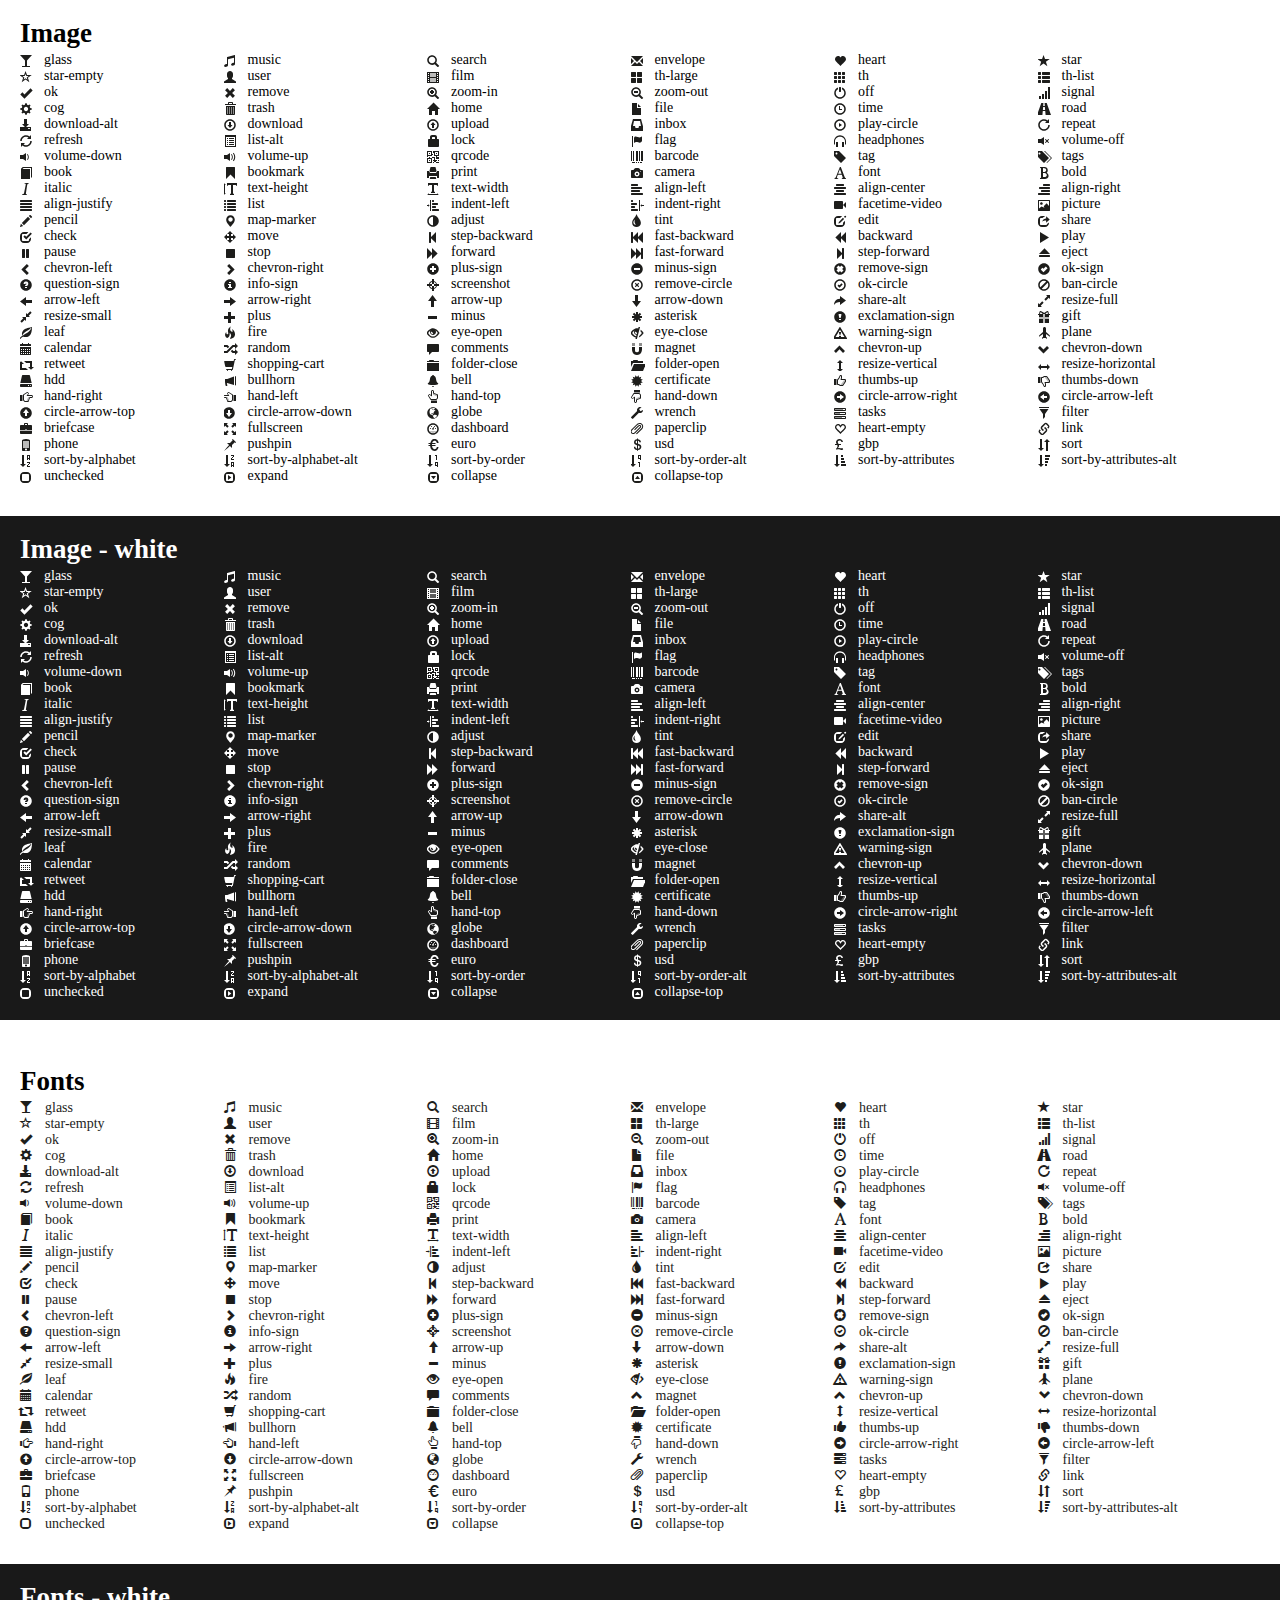
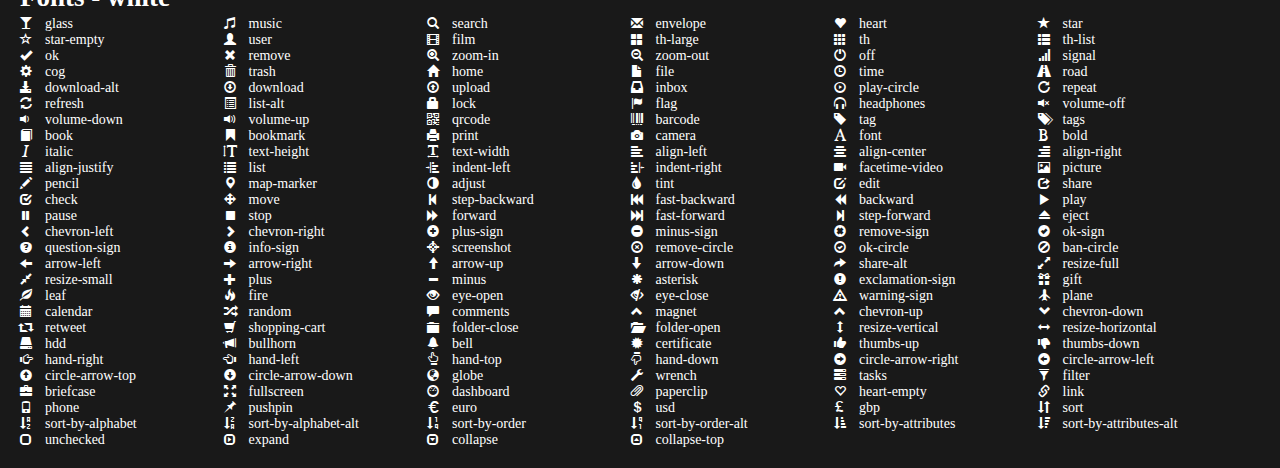
<file: belajar/assets/plugins/glyphicons_halflings/index.html>
<!doctype html>
<html lang="en">
<head>
	<meta charset="utf-8">
	<meta http-equiv="X-UA-Compatible" content="IE=edge,chrome=1">
	
	<title>Glyphicons Halflings</title>
	<meta name="description" content="">
	<meta name="author" content="">
	
	<link rel="stylesheet" href="css/style.css?v=2">
	<link rel="stylesheet" href="css/halflings.css">
	
	<script src="scripts/modernizr.js"></script>

</head>
<body>
	
	<h2>Image</h2>
	<p><i class="halflings-icon glass"></i>glass</p>
	<p><i class="halflings-icon music"></i>music</p>
	<p><i class="halflings-icon search"></i>search</p>
	<p><i class="halflings-icon envelope"></i>envelope</p>
	<p><i class="halflings-icon heart"></i>heart</p>
	<p><i class="halflings-icon star"></i>star</p>
	<p><i class="halflings-icon star-empty"></i>star-empty</p>
	<p><i class="halflings-icon user"></i>user</p>
	<p><i class="halflings-icon film"></i>film</p>
	<p><i class="halflings-icon th-large"></i>th-large</p>
	<p><i class="halflings-icon th"></i>th</p>
	<p><i class="halflings-icon th-list"></i>th-list</p>
	<p><i class="halflings-icon ok"></i>ok</p>
	<p><i class="halflings-icon remove"></i>remove</p>
	<p><i class="halflings-icon zoom-in"></i>zoom-in</p>
	<p><i class="halflings-icon zoom-out"></i>zoom-out</p>
	<p><i class="halflings-icon off"></i>off</p>
	<p><i class="halflings-icon signal"></i>signal</p>
	<p><i class="halflings-icon cog"></i>cog</p>
	<p><i class="halflings-icon trash"></i>trash</p>
	<p><i class="halflings-icon home"></i>home</p>
	<p><i class="halflings-icon file"></i>file</p>
	<p><i class="halflings-icon time"></i>time</p>
	<p><i class="halflings-icon road"></i>road</p>
	<p><i class="halflings-icon download-alt"></i>download-alt</p>
	<p><i class="halflings-icon download"></i>download</p>
	<p><i class="halflings-icon upload"></i>upload</p>
	<p><i class="halflings-icon inbox"></i>inbox</p>
	<p><i class="halflings-icon play-circle"></i>play-circle</p>
	<p><i class="halflings-icon repeat"></i>repeat</p>
	<p><i class="halflings-icon refresh"></i>refresh</p>
	<p><i class="halflings-icon list-alt"></i>list-alt</p>
	<p><i class="halflings-icon lock"></i>lock</p>
	<p><i class="halflings-icon flag"></i>flag</p>
	<p><i class="halflings-icon headphones"></i>headphones</p>
	<p><i class="halflings-icon volume-off"></i>volume-off</p>
	<p><i class="halflings-icon volume-down"></i>volume-down</p>
	<p><i class="halflings-icon volume-up"></i>volume-up</p>
	<p><i class="halflings-icon qrcode"></i>qrcode</p>
	<p><i class="halflings-icon barcode"></i>barcode</p>
	<p><i class="halflings-icon tag"></i>tag</p>
	<p><i class="halflings-icon tags"></i>tags</p>
	<p><i class="halflings-icon book"></i>book</p>
	<p><i class="halflings-icon bookmark"></i>bookmark</p>
	<p><i class="halflings-icon print"></i>print</p>
	<p><i class="halflings-icon camera"></i>camera</p>
	<p><i class="halflings-icon font"></i>font</p>
	<p><i class="halflings-icon bold"></i>bold</p>
	<p><i class="halflings-icon italic"></i>italic</p>
	<p><i class="halflings-icon text-height"></i>text-height</p>
	<p><i class="halflings-icon text-width"></i>text-width</p>
	<p><i class="halflings-icon align-left"></i>align-left</p>
	<p><i class="halflings-icon align-center"></i>align-center</p>
	<p><i class="halflings-icon align-right"></i>align-right</p>
	<p><i class="halflings-icon align-justify"></i>align-justify</p>
	<p><i class="halflings-icon list"></i>list</p>
	<p><i class="halflings-icon indent-left"></i>indent-left</p>
	<p><i class="halflings-icon indent-right"></i>indent-right</p>
	<p><i class="halflings-icon facetime-video"></i>facetime-video</p>
	<p><i class="halflings-icon picture"></i>picture</p>
	<p><i class="halflings-icon pencil"></i>pencil</p>
	<p><i class="halflings-icon map-marker"></i>map-marker</p>
	<p><i class="halflings-icon adjust"></i>adjust</p>
	<p><i class="halflings-icon tint"></i>tint</p>
	<p><i class="halflings-icon edit"></i>edit</p>
	<p><i class="halflings-icon share"></i>share</p>
	<p><i class="halflings-icon check"></i>check</p>
	<p><i class="halflings-icon move"></i>move</p>
	<p><i class="halflings-icon step-backward"></i>step-backward</p>
	<p><i class="halflings-icon fast-backward"></i>fast-backward</p>
	<p><i class="halflings-icon backward"></i>backward</p>
	<p><i class="halflings-icon play"></i>play</p>
	<p><i class="halflings-icon pause"></i>pause</p>
	<p><i class="halflings-icon stop"></i>stop</p>
	<p><i class="halflings-icon forward"></i>forward</p>
	<p><i class="halflings-icon fast-forward"></i>fast-forward</p>
	<p><i class="halflings-icon step-forward"></i>step-forward</p>
	<p><i class="halflings-icon eject"></i>eject</p>
	<p><i class="halflings-icon chevron-left"></i>chevron-left</p>
	<p><i class="halflings-icon chevron-right"></i>chevron-right</p>
	<p><i class="halflings-icon plus-sign"></i>plus-sign</p>
	<p><i class="halflings-icon minus-sign"></i>minus-sign</p>
	<p><i class="halflings-icon remove-sign"></i>remove-sign</p>
	<p><i class="halflings-icon ok-sign"></i>ok-sign</p>
	<p><i class="halflings-icon question-sign"></i>question-sign</p>
	<p><i class="halflings-icon info-sign"></i>info-sign</p>
	<p><i class="halflings-icon screenshot"></i>screenshot</p>
	<p><i class="halflings-icon remove-circle"></i>remove-circle</p>
	<p><i class="halflings-icon ok-circle"></i>ok-circle</p>
	<p><i class="halflings-icon ban-circle"></i>ban-circle</p>
	<p><i class="halflings-icon arrow-left"></i>arrow-left</p>
	<p><i class="halflings-icon arrow-right"></i>arrow-right</p>
	<p><i class="halflings-icon arrow-up"></i>arrow-up</p>
	<p><i class="halflings-icon arrow-down"></i>arrow-down</p>
	<p><i class="halflings-icon share-alt"></i>share-alt</p>
	<p><i class="halflings-icon resize-full"></i>resize-full</p>
	<p><i class="halflings-icon resize-small"></i>resize-small</p>
	<p><i class="halflings-icon plus"></i>plus</p>
	<p><i class="halflings-icon minus"></i>minus</p>
	<p><i class="halflings-icon asterisk"></i>asterisk</p>
	<p><i class="halflings-icon exclamation-sign"></i>exclamation-sign</p>
	<p><i class="halflings-icon gift"></i>gift</p>
	<p><i class="halflings-icon leaf"></i>leaf</p>
	<p><i class="halflings-icon fire"></i>fire</p>
	<p><i class="halflings-icon eye-open"></i>eye-open</p>
	<p><i class="halflings-icon eye-close"></i>eye-close</p>
	<p><i class="halflings-icon warning-sign"></i>warning-sign</p>
	<p><i class="halflings-icon plane"></i>plane</p>
	<p><i class="halflings-icon calendar"></i>calendar</p>
	<p><i class="halflings-icon random"></i>random</p>
	<p><i class="halflings-icon comments"></i>comments</p>
	<p><i class="halflings-icon magnet"></i>magnet</p>
	<p><i class="halflings-icon chevron-up"></i>chevron-up</p>
	<p><i class="halflings-icon chevron-down"></i>chevron-down</p>
	<p><i class="halflings-icon retweet"></i>retweet</p>
	<p><i class="halflings-icon shopping-cart"></i>shopping-cart</p>
	<p><i class="halflings-icon folder-close"></i>folder-close</p>
	<p><i class="halflings-icon folder-open"></i>folder-open</p>
	<p><i class="halflings-icon resize-vertical"></i>resize-vertical</p>
	<p><i class="halflings-icon resize-horizontal"></i>resize-horizontal</p>
	<p><i class="halflings-icon hdd"></i>hdd</p>
	<p><i class="halflings-icon bullhorn"></i>bullhorn</p>
	<p><i class="halflings-icon bell"></i>bell</p>
	<p><i class="halflings-icon certificate"></i>certificate</p>
	<p><i class="halflings-icon thumbs-up"></i>thumbs-up</p>
	<p><i class="halflings-icon thumbs-down"></i>thumbs-down</p>
	<p><i class="halflings-icon hand-right"></i>hand-right</p>
	<p><i class="halflings-icon hand-left"></i>hand-left</p>
	<p><i class="halflings-icon hand-top"></i>hand-top</p>
	<p><i class="halflings-icon hand-down"></i>hand-down</p>
	<p><i class="halflings-icon circle-arrow-right"></i>circle-arrow-right</p>
	<p><i class="halflings-icon circle-arrow-left"></i>circle-arrow-left</p>
	<p><i class="halflings-icon circle-arrow-top"></i>circle-arrow-top</p>
	<p><i class="halflings-icon circle-arrow-down"></i>circle-arrow-down</p>
	<p><i class="halflings-icon globe"></i>globe</p>
	<p><i class="halflings-icon wrench"></i>wrench</p>
	<p><i class="halflings-icon tasks"></i>tasks</p>
	<p><i class="halflings-icon filter"></i>filter</p>
	<p><i class="halflings-icon briefcase"></i>briefcase</p>
	<p><i class="halflings-icon fullscreen"></i>fullscreen</p>
	<p><i class="halflings-icon dashboard"></i>dashboard</p>
	<p><i class="halflings-icon paperclip"></i>paperclip</p>
	<p><i class="halflings-icon heart-empty"></i>heart-empty</p>
	<p><i class="halflings-icon link"></i>link</p>
	<p><i class="halflings-icon phone"></i>phone</p>
	<p><i class="halflings-icon pushpin"></i>pushpin</p>
	<p><i class="halflings-icon euro"></i>euro</p>
	<p><i class="halflings-icon usd"></i>usd</p>
	<p><i class="halflings-icon gbp"></i>gbp</p>
	<p><i class="halflings-icon sort"></i>sort</p>
	<p><i class="halflings-icon sort-by-alphabet"></i>sort-by-alphabet</p>
	<p><i class="halflings-icon sort-by-alphabet-alt"></i>sort-by-alphabet-alt</p>
	<p><i class="halflings-icon sort-by-order"></i>sort-by-order</p>
	<p><i class="halflings-icon sort-by-order-alt"></i>sort-by-order-alt</p>
	<p><i class="halflings-icon sort-by-attributes"></i>sort-by-attributes</p>
	<p><i class="halflings-icon sort-by-attributes-alt"></i>sort-by-attributes-alt</p>
	<p><i class="halflings-icon unchecked"></i>unchecked</p>
	<p><i class="halflings-icon expand"></i>expand</p>
	<p><i class="halflings-icon collapse"></i>collapse</p>
	<p><i class="halflings-icon collapse-top"></i>collapse-top</p>

	<br><br><br>

<div class="white-content">
	<h2>Image - white</h2>
	<p><i class="halflings-icon white glass"></i>glass</p>
	<p><i class="halflings-icon white music"></i>music</p>
	<p><i class="halflings-icon white search"></i>search</p>
	<p><i class="halflings-icon white envelope"></i>envelope</p>
	<p><i class="halflings-icon white heart"></i>heart</p>
	<p><i class="halflings-icon white star"></i>star</p>
	<p><i class="halflings-icon white star-empty"></i>star-empty</p>
	<p><i class="halflings-icon white user"></i>user</p>
	<p><i class="halflings-icon white film"></i>film</p>
	<p><i class="halflings-icon white th-large"></i>th-large</p>
	<p><i class="halflings-icon white th"></i>th</p>
	<p><i class="halflings-icon white th-list"></i>th-list</p>
	<p><i class="halflings-icon white ok"></i>ok</p>
	<p><i class="halflings-icon white remove"></i>remove</p>
	<p><i class="halflings-icon white zoom-in"></i>zoom-in</p>
	<p><i class="halflings-icon white zoom-out"></i>zoom-out</p>
	<p><i class="halflings-icon white off"></i>off</p>
	<p><i class="halflings-icon white signal"></i>signal</p>
	<p><i class="halflings-icon white cog"></i>cog</p>
	<p><i class="halflings-icon white trash"></i>trash</p>
	<p><i class="halflings-icon white home"></i>home</p>
	<p><i class="halflings-icon white file"></i>file</p>
	<p><i class="halflings-icon white time"></i>time</p>
	<p><i class="halflings-icon white road"></i>road</p>
	<p><i class="halflings-icon white download-alt"></i>download-alt</p>
	<p><i class="halflings-icon white download"></i>download</p>
	<p><i class="halflings-icon white upload"></i>upload</p>
	<p><i class="halflings-icon white inbox"></i>inbox</p>
	<p><i class="halflings-icon white play-circle"></i>play-circle</p>
	<p><i class="halflings-icon white repeat"></i>repeat</p>
	<p><i class="halflings-icon white refresh"></i>refresh</p>
	<p><i class="halflings-icon white list-alt"></i>list-alt</p>
	<p><i class="halflings-icon white lock"></i>lock</p>
	<p><i class="halflings-icon white flag"></i>flag</p>
	<p><i class="halflings-icon white headphones"></i>headphones</p>
	<p><i class="halflings-icon white volume-off"></i>volume-off</p>
	<p><i class="halflings-icon white volume-down"></i>volume-down</p>
	<p><i class="halflings-icon white volume-up"></i>volume-up</p>
	<p><i class="halflings-icon white qrcode"></i>qrcode</p>
	<p><i class="halflings-icon white barcode"></i>barcode</p>
	<p><i class="halflings-icon white tag"></i>tag</p>
	<p><i class="halflings-icon white tags"></i>tags</p>
	<p><i class="halflings-icon white book"></i>book</p>
	<p><i class="halflings-icon white bookmark"></i>bookmark</p>
	<p><i class="halflings-icon white print"></i>print</p>
	<p><i class="halflings-icon white camera"></i>camera</p>
	<p><i class="halflings-icon white font"></i>font</p>
	<p><i class="halflings-icon white bold"></i>bold</p>
	<p><i class="halflings-icon white italic"></i>italic</p>
	<p><i class="halflings-icon white text-height"></i>text-height</p>
	<p><i class="halflings-icon white text-width"></i>text-width</p>
	<p><i class="halflings-icon white align-left"></i>align-left</p>
	<p><i class="halflings-icon white align-center"></i>align-center</p>
	<p><i class="halflings-icon white align-right"></i>align-right</p>
	<p><i class="halflings-icon white align-justify"></i>align-justify</p>
	<p><i class="halflings-icon white list"></i>list</p>
	<p><i class="halflings-icon white indent-left"></i>indent-left</p>
	<p><i class="halflings-icon white indent-right"></i>indent-right</p>
	<p><i class="halflings-icon white facetime-video"></i>facetime-video</p>
	<p><i class="halflings-icon white picture"></i>picture</p>
	<p><i class="halflings-icon white pencil"></i>pencil</p>
	<p><i class="halflings-icon white map-marker"></i>map-marker</p>
	<p><i class="halflings-icon white adjust"></i>adjust</p>
	<p><i class="halflings-icon white tint"></i>tint</p>
	<p><i class="halflings-icon white edit"></i>edit</p>
	<p><i class="halflings-icon white share"></i>share</p>
	<p><i class="halflings-icon white check"></i>check</p>
	<p><i class="halflings-icon white move"></i>move</p>
	<p><i class="halflings-icon white step-backward"></i>step-backward</p>
	<p><i class="halflings-icon white fast-backward"></i>fast-backward</p>
	<p><i class="halflings-icon white backward"></i>backward</p>
	<p><i class="halflings-icon white play"></i>play</p>
	<p><i class="halflings-icon white pause"></i>pause</p>
	<p><i class="halflings-icon white stop"></i>stop</p>
	<p><i class="halflings-icon white forward"></i>forward</p>
	<p><i class="halflings-icon white fast-forward"></i>fast-forward</p>
	<p><i class="halflings-icon white step-forward"></i>step-forward</p>
	<p><i class="halflings-icon white eject"></i>eject</p>
	<p><i class="halflings-icon white chevron-left"></i>chevron-left</p>
	<p><i class="halflings-icon white chevron-right"></i>chevron-right</p>
	<p><i class="halflings-icon white plus-sign"></i>plus-sign</p>
	<p><i class="halflings-icon white minus-sign"></i>minus-sign</p>
	<p><i class="halflings-icon white remove-sign"></i>remove-sign</p>
	<p><i class="halflings-icon white ok-sign"></i>ok-sign</p>
	<p><i class="halflings-icon white question-sign"></i>question-sign</p>
	<p><i class="halflings-icon white info-sign"></i>info-sign</p>
	<p><i class="halflings-icon white screenshot"></i>screenshot</p>
	<p><i class="halflings-icon white remove-circle"></i>remove-circle</p>
	<p><i class="halflings-icon white ok-circle"></i>ok-circle</p>
	<p><i class="halflings-icon white ban-circle"></i>ban-circle</p>
	<p><i class="halflings-icon white arrow-left"></i>arrow-left</p>
	<p><i class="halflings-icon white arrow-right"></i>arrow-right</p>
	<p><i class="halflings-icon white arrow-up"></i>arrow-up</p>
	<p><i class="halflings-icon white arrow-down"></i>arrow-down</p>
	<p><i class="halflings-icon white share-alt"></i>share-alt</p>
	<p><i class="halflings-icon white resize-full"></i>resize-full</p>
	<p><i class="halflings-icon white resize-small"></i>resize-small</p>
	<p><i class="halflings-icon white plus"></i>plus</p>
	<p><i class="halflings-icon white minus"></i>minus</p>
	<p><i class="halflings-icon white asterisk"></i>asterisk</p>
	<p><i class="halflings-icon white exclamation-sign"></i>exclamation-sign</p>
	<p><i class="halflings-icon white gift"></i>gift</p>
	<p><i class="halflings-icon white leaf"></i>leaf</p>
	<p><i class="halflings-icon white fire"></i>fire</p>
	<p><i class="halflings-icon white eye-open"></i>eye-open</p>
	<p><i class="halflings-icon white eye-close"></i>eye-close</p>
	<p><i class="halflings-icon white warning-sign"></i>warning-sign</p>
	<p><i class="halflings-icon white plane"></i>plane</p>
	<p><i class="halflings-icon white calendar"></i>calendar</p>
	<p><i class="halflings-icon white random"></i>random</p>
	<p><i class="halflings-icon white comments"></i>comments</p>
	<p><i class="halflings-icon white magnet"></i>magnet</p>
	<p><i class="halflings-icon white chevron-up"></i>chevron-up</p>
	<p><i class="halflings-icon white chevron-down"></i>chevron-down</p>
	<p><i class="halflings-icon white retweet"></i>retweet</p>
	<p><i class="halflings-icon white shopping-cart"></i>shopping-cart</p>
	<p><i class="halflings-icon white folder-close"></i>folder-close</p>
	<p><i class="halflings-icon white folder-open"></i>folder-open</p>
	<p><i class="halflings-icon white resize-vertical"></i>resize-vertical</p>
	<p><i class="halflings-icon white resize-horizontal"></i>resize-horizontal</p>
	<p><i class="halflings-icon white hdd"></i>hdd</p>
	<p><i class="halflings-icon white bullhorn"></i>bullhorn</p>
	<p><i class="halflings-icon white bell"></i>bell</p>
	<p><i class="halflings-icon white certificate"></i>certificate</p>
	<p><i class="halflings-icon white thumbs-up"></i>thumbs-up</p>
	<p><i class="halflings-icon white thumbs-down"></i>thumbs-down</p>
	<p><i class="halflings-icon white hand-right"></i>hand-right</p>
	<p><i class="halflings-icon white hand-left"></i>hand-left</p>
	<p><i class="halflings-icon white hand-top"></i>hand-top</p>
	<p><i class="halflings-icon white hand-down"></i>hand-down</p>
	<p><i class="halflings-icon white circle-arrow-right"></i>circle-arrow-right</p>
	<p><i class="halflings-icon white circle-arrow-left"></i>circle-arrow-left</p>
	<p><i class="halflings-icon white circle-arrow-top"></i>circle-arrow-top</p>
	<p><i class="halflings-icon white circle-arrow-down"></i>circle-arrow-down</p>
	<p><i class="halflings-icon white globe"></i>globe</p>
	<p><i class="halflings-icon white wrench"></i>wrench</p>
	<p><i class="halflings-icon white tasks"></i>tasks</p>
	<p><i class="halflings-icon white filter"></i>filter</p>
	<p><i class="halflings-icon white briefcase"></i>briefcase</p>
	<p><i class="halflings-icon white fullscreen"></i>fullscreen</p>
	<p><i class="halflings-icon white dashboard"></i>dashboard</p>
	<p><i class="halflings-icon white paperclip"></i>paperclip</p>
	<p><i class="halflings-icon white heart-empty"></i>heart-empty</p>
	<p><i class="halflings-icon white link"></i>link</p>
	<p><i class="halflings-icon white phone"></i>phone</p>
	<p><i class="halflings-icon white pushpin"></i>pushpin</p>
	<p><i class="halflings-icon white euro"></i>euro</p>
	<p><i class="halflings-icon white usd"></i>usd</p>
	<p><i class="halflings-icon white gbp"></i>gbp</p>
	<p><i class="halflings-icon white sort"></i>sort</p>
	<p><i class="halflings-icon white sort-by-alphabet"></i>sort-by-alphabet</p>
	<p><i class="halflings-icon white sort-by-alphabet-alt"></i>sort-by-alphabet-alt</p>
	<p><i class="halflings-icon white sort-by-order"></i>sort-by-order</p>
	<p><i class="halflings-icon white sort-by-order-alt"></i>sort-by-order-alt</p>
	<p><i class="halflings-icon white sort-by-attributes"></i>sort-by-attributes</p>
	<p><i class="halflings-icon white sort-by-attributes-alt"></i>sort-by-attributes-alt</p>
	<p><i class="halflings-icon white unchecked"></i>unchecked</p>
	<p><i class="halflings-icon white expand"></i>expand</p>
	<p><i class="halflings-icon white collapse"></i>collapse</p>
	<p><i class="halflings-icon white collapse-top"></i>collapse-top</p>
</div>

	<br><br><br>

	<h2>Fonts</h2>
	<a href="" class="halflings glass"><i></i>glass</a>
	<a href="" class="halflings music"><i></i>music</a>
	<a href="" class="halflings search"><i></i>search</a>
	<a href="" class="halflings envelope"><i></i>envelope</a>
	<a href="" class="halflings heart"><i></i>heart</a>
	<a href="" class="halflings star"><i></i>star</a>
	<a href="" class="halflings star-empty"><i></i>star-empty</a>
	<a href="" class="halflings user"><i></i>user</a>
	<a href="" class="halflings film"><i></i>film</a>
	<a href="" class="halflings th-large"><i></i>th-large</a>
	<a href="" class="halflings th"><i></i>th</a>
	<a href="" class="halflings th-list"><i></i>th-list</a>
	<a href="" class="halflings ok"><i></i>ok</a>
	<a href="" class="halflings remove"><i></i>remove</a>
	<a href="" class="halflings zoom-in"><i></i>zoom-in</a>
	<a href="" class="halflings zoom-out"><i></i>zoom-out</a>
	<a href="" class="halflings off"><i></i>off</a>
	<a href="" class="halflings signal"><i></i>signal</a>
	<a href="" class="halflings cog"><i></i>cog</a>
	<a href="" class="halflings trash"><i></i>trash</a>
	<a href="" class="halflings home"><i></i>home</a>
	<a href="" class="halflings file"><i></i>file</a>
	<a href="" class="halflings time"><i></i>time</a>
	<a href="" class="halflings road"><i></i>road</a>
	<a href="" class="halflings download-alt"><i></i>download-alt</a>
	<a href="" class="halflings download"><i></i>download</a>
	<a href="" class="halflings upload"><i></i>upload</a>
	<a href="" class="halflings inbox"><i></i>inbox</a>
	<a href="" class="halflings play-circle"><i></i>play-circle</a>
	<a href="" class="halflings repeat"><i></i>repeat</a>
	<a href="" class="halflings refresh"><i></i>refresh</a>
	<a href="" class="halflings list-alt"><i></i>list-alt</a>
	<a href="" class="halflings lock"><i></i>lock</a>
	<a href="" class="halflings flag"><i></i>flag</a>
	<a href="" class="halflings headphones"><i></i>headphones</a>
	<a href="" class="halflings volume-off"><i></i>volume-off</a>
	<a href="" class="halflings volume-down"><i></i>volume-down</a>
	<a href="" class="halflings volume-up"><i></i>volume-up</a>
	<a href="" class="halflings qrcode"><i></i>qrcode</a>
	<a href="" class="halflings barcode"><i></i>barcode</a>
	<a href="" class="halflings tag"><i></i>tag</a>
	<a href="" class="halflings tags"><i></i>tags</a>
	<a href="" class="halflings book"><i></i>book</a>
	<a href="" class="halflings bookmark"><i></i>bookmark</a>
	<a href="" class="halflings print"><i></i>print</a>
	<a href="" class="halflings camera"><i></i>camera</a>
	<a href="" class="halflings font"><i></i>font</a>
	<a href="" class="halflings bold"><i></i>bold</a>
	<a href="" class="halflings italic"><i></i>italic</a>
	<a href="" class="halflings text-height"><i></i>text-height</a>
	<a href="" class="halflings text-width"><i></i>text-width</a>
	<a href="" class="halflings align-left"><i></i>align-left</a>
	<a href="" class="halflings align-center"><i></i>align-center</a>
	<a href="" class="halflings align-right"><i></i>align-right</a>
	<a href="" class="halflings align-justify"><i></i>align-justify</a>
	<a href="" class="halflings list"><i></i>list</a>
	<a href="" class="halflings indent-left"><i></i>indent-left</a>
	<a href="" class="halflings indent-right"><i></i>indent-right</a>
	<a href="" class="halflings facetime-video"><i></i>facetime-video</a>
	<a href="" class="halflings picture"><i></i>picture</a>
	<a href="" class="halflings pencil"><i></i>pencil</a>
	<a href="" class="halflings map-marker"><i></i>map-marker</a>
	<a href="" class="halflings adjust"><i></i>adjust</a>
	<a href="" class="halflings tint"><i></i>tint</a>
	<a href="" class="halflings edit"><i></i>edit</a>
	<a href="" class="halflings share"><i></i>share</a>
	<a href="" class="halflings check"><i></i>check</a>
	<a href="" class="halflings move"><i></i>move</a>
	<a href="" class="halflings step-backward"><i></i>step-backward</a>
	<a href="" class="halflings fast-backward"><i></i>fast-backward</a>
	<a href="" class="halflings backward"><i></i>backward</a>
	<a href="" class="halflings play"><i></i>play</a>
	<a href="" class="halflings pause"><i></i>pause</a>
	<a href="" class="halflings stop"><i></i>stop</a>
	<a href="" class="halflings forward"><i></i>forward</a>
	<a href="" class="halflings fast-forward"><i></i>fast-forward</a>
	<a href="" class="halflings step-forward"><i></i>step-forward</a>
	<a href="" class="halflings eject"><i></i>eject</a>
	<a href="" class="halflings chevron-left"><i></i>chevron-left</a>
	<a href="" class="halflings chevron-right"><i></i>chevron-right</a>
	<a href="" class="halflings plus-sign"><i></i>plus-sign</a>
	<a href="" class="halflings minus-sign"><i></i>minus-sign</a>
	<a href="" class="halflings remove-sign"><i></i>remove-sign</a>
	<a href="" class="halflings ok-sign"><i></i>ok-sign</a>
	<a href="" class="halflings question-sign"><i></i>question-sign</a>
	<a href="" class="halflings info-sign"><i></i>info-sign</a>
	<a href="" class="halflings screenshot"><i></i>screenshot</a>
	<a href="" class="halflings remove-circle"><i></i>remove-circle</a>
	<a href="" class="halflings ok-circle"><i></i>ok-circle</a>
	<a href="" class="halflings ban-circle"><i></i>ban-circle</a>
	<a href="" class="halflings arrow-left"><i></i>arrow-left</a>
	<a href="" class="halflings arrow-right"><i></i>arrow-right</a>
	<a href="" class="halflings arrow-up"><i></i>arrow-up</a>
	<a href="" class="halflings arrow-down"><i></i>arrow-down</a>
	<a href="" class="halflings share-alt"><i></i>share-alt</a>
	<a href="" class="halflings resize-full"><i></i>resize-full</a>
	<a href="" class="halflings resize-small"><i></i>resize-small</a>
	<a href="" class="halflings plus"><i></i>plus</a>
	<a href="" class="halflings minus"><i></i>minus</a>
	<a href="" class="halflings asterisk"><i></i>asterisk</a>
	<a href="" class="halflings exclamation-sign"><i></i>exclamation-sign</a>
	<a href="" class="halflings gift"><i></i>gift</a>
	<a href="" class="halflings leaf"><i></i>leaf</a>
	<a href="" class="halflings fire"><i></i>fire</a>
	<a href="" class="halflings eye-open"><i></i>eye-open</a>
	<a href="" class="halflings eye-close"><i></i>eye-close</a>
	<a href="" class="halflings warning-sign"><i></i>warning-sign</a>
	<a href="" class="halflings plane"><i></i>plane</a>
	<a href="" class="halflings calendar"><i></i>calendar</a>
	<a href="" class="halflings random"><i></i>random</a>
	<a href="" class="halflings comments"><i></i>comments</a>
	<a href="" class="halflings magnet"><i></i>magnet</a>
	<a href="" class="halflings chevron-up"><i></i>chevron-up</a>
	<a href="" class="halflings chevron-down"><i></i>chevron-down</a>
	<a href="" class="halflings retweet"><i></i>retweet</a>
	<a href="" class="halflings shopping-cart"><i></i>shopping-cart</a>
	<a href="" class="halflings folder-close"><i></i>folder-close</a>
	<a href="" class="halflings folder-open"><i></i>folder-open</a>
	<a href="" class="halflings resize-vertical"><i></i>resize-vertical</a>
	<a href="" class="halflings resize-horizontal"><i></i>resize-horizontal</a>
	<a href="" class="halflings hdd"><i></i>hdd</a>
	<a href="" class="halflings bullhorn"><i></i>bullhorn</a>
	<a href="" class="halflings bell"><i></i>bell</a>
	<a href="" class="halflings certificate"><i></i>certificate</a>
	<a href="" class="halflings thumbs-up"><i></i>thumbs-up</a>
	<a href="" class="halflings thumbs-down"><i></i>thumbs-down</a>
	<a href="" class="halflings hand-right"><i></i>hand-right</a>
	<a href="" class="halflings hand-left"><i></i>hand-left</a>
	<a href="" class="halflings hand-top"><i></i>hand-top</a>
	<a href="" class="halflings hand-down"><i></i>hand-down</a>
	<a href="" class="halflings circle-arrow-right"><i></i>circle-arrow-right</a>
	<a href="" class="halflings circle-arrow-left"><i></i>circle-arrow-left</a>
	<a href="" class="halflings circle-arrow-top"><i></i>circle-arrow-top</a>
	<a href="" class="halflings circle-arrow-down"><i></i>circle-arrow-down</a>
	<a href="" class="halflings globe"><i></i>globe</a>
	<a href="" class="halflings wrench"><i></i>wrench</a>
	<a href="" class="halflings tasks"><i></i>tasks</a>
	<a href="" class="halflings filter"><i></i>filter</a>
	<a href="" class="halflings briefcase"><i></i>briefcase</a>
	<a href="" class="halflings fullscreen"><i></i>fullscreen</a>
	<a href="" class="halflings dashboard"><i></i>dashboard</a>
	<a href="" class="halflings paperclip"><i></i>paperclip</a>
	<a href="" class="halflings heart-empty"><i></i>heart-empty</a>
	<a href="" class="halflings link"><i></i>link</a>
	<a href="" class="halflings phone"><i></i>phone</a>
	<a href="" class="halflings pushpin"><i></i>pushpin</a>
	<a href="" class="halflings euro"><i></i>euro</a>
	<a href="" class="halflings usd"><i></i>usd</a>
	<a href="" class="halflings gbp"><i></i>gbp</a>
	<a href="" class="halflings sort"><i></i>sort</a>
	<a href="" class="halflings sort-by-alphabet"><i></i>sort-by-alphabet</a>
	<a href="" class="halflings sort-by-alphabet-alt"><i></i>sort-by-alphabet-alt</a>
	<a href="" class="halflings sort-by-order"><i></i>sort-by-order</a>
	<a href="" class="halflings sort-by-order-alt"><i></i>sort-by-order-alt</a>
	<a href="" class="halflings sort-by-attributes"><i></i>sort-by-attributes</a>
	<a href="" class="halflings sort-by-attributes-alt"><i></i>sort-by-attributes-alt</a>
	<a href="" class="halflings unchecked"><i></i>unchecked</a>
	<a href="" class="halflings expand"><i></i>expand</a>
	<a href="" class="halflings collapse"><i></i>collapse</a>
	<a href="" class="halflings collapse-top"><i></i>collapse-top</a>

	<br><br><br>

<div class="white-content">
	<h2>Fonts - white</h2>
	<a href="" class="halflings white glass"><i></i>glass</a>
	<a href="" class="halflings white music"><i></i>music</a>
	<a href="" class="halflings white search"><i></i>search</a>
	<a href="" class="halflings white envelope"><i></i>envelope</a>
	<a href="" class="halflings white heart"><i></i>heart</a>
	<a href="" class="halflings white star"><i></i>star</a>
	<a href="" class="halflings white star-empty"><i></i>star-empty</a>
	<a href="" class="halflings white user"><i></i>user</a>
	<a href="" class="halflings white film"><i></i>film</a>
	<a href="" class="halflings white th-large"><i></i>th-large</a>
	<a href="" class="halflings white th"><i></i>th</a>
	<a href="" class="halflings white th-list"><i></i>th-list</a>
	<a href="" class="halflings white ok"><i></i>ok</a>
	<a href="" class="halflings white remove"><i></i>remove</a>
	<a href="" class="halflings white zoom-in"><i></i>zoom-in</a>
	<a href="" class="halflings white zoom-out"><i></i>zoom-out</a>
	<a href="" class="halflings white off"><i></i>off</a>
	<a href="" class="halflings white signal"><i></i>signal</a>
	<a href="" class="halflings white cog"><i></i>cog</a>
	<a href="" class="halflings white trash"><i></i>trash</a>
	<a href="" class="halflings white home"><i></i>home</a>
	<a href="" class="halflings white file"><i></i>file</a>
	<a href="" class="halflings white time"><i></i>time</a>
	<a href="" class="halflings white road"><i></i>road</a>
	<a href="" class="halflings white download-alt"><i></i>download-alt</a>
	<a href="" class="halflings white download"><i></i>download</a>
	<a href="" class="halflings white upload"><i></i>upload</a>
	<a href="" class="halflings white inbox"><i></i>inbox</a>
	<a href="" class="halflings white play-circle"><i></i>play-circle</a>
	<a href="" class="halflings white repeat"><i></i>repeat</a>
	<a href="" class="halflings white refresh"><i></i>refresh</a>
	<a href="" class="halflings white list-alt"><i></i>list-alt</a>
	<a href="" class="halflings white lock"><i></i>lock</a>
	<a href="" class="halflings white flag"><i></i>flag</a>
	<a href="" class="halflings white headphones"><i></i>headphones</a>
	<a href="" class="halflings white volume-off"><i></i>volume-off</a>
	<a href="" class="halflings white volume-down"><i></i>volume-down</a>
	<a href="" class="halflings white volume-up"><i></i>volume-up</a>
	<a href="" class="halflings white qrcode"><i></i>qrcode</a>
	<a href="" class="halflings white barcode"><i></i>barcode</a>
	<a href="" class="halflings white tag"><i></i>tag</a>
	<a href="" class="halflings white tags"><i></i>tags</a>
	<a href="" class="halflings white book"><i></i>book</a>
	<a href="" class="halflings white bookmark"><i></i>bookmark</a>
	<a href="" class="halflings white print"><i></i>print</a>
	<a href="" class="halflings white camera"><i></i>camera</a>
	<a href="" class="halflings white font"><i></i>font</a>
	<a href="" class="halflings white bold"><i></i>bold</a>
	<a href="" class="halflings white italic"><i></i>italic</a>
	<a href="" class="halflings white text-height"><i></i>text-height</a>
	<a href="" class="halflings white text-width"><i></i>text-width</a>
	<a href="" class="halflings white align-left"><i></i>align-left</a>
	<a href="" class="halflings white align-center"><i></i>align-center</a>
	<a href="" class="halflings white align-right"><i></i>align-right</a>
	<a href="" class="halflings white align-justify"><i></i>align-justify</a>
	<a href="" class="halflings white list"><i></i>list</a>
	<a href="" class="halflings white indent-left"><i></i>indent-left</a>
	<a href="" class="halflings white indent-right"><i></i>indent-right</a>
	<a href="" class="halflings white facetime-video"><i></i>facetime-video</a>
	<a href="" class="halflings white picture"><i></i>picture</a>
	<a href="" class="halflings white pencil"><i></i>pencil</a>
	<a href="" class="halflings white map-marker"><i></i>map-marker</a>
	<a href="" class="halflings white adjust"><i></i>adjust</a>
	<a href="" class="halflings white tint"><i></i>tint</a>
	<a href="" class="halflings white edit"><i></i>edit</a>
	<a href="" class="halflings white share"><i></i>share</a>
	<a href="" class="halflings white check"><i></i>check</a>
	<a href="" class="halflings white move"><i></i>move</a>
	<a href="" class="halflings white step-backward"><i></i>step-backward</a>
	<a href="" class="halflings white fast-backward"><i></i>fast-backward</a>
	<a href="" class="halflings white backward"><i></i>backward</a>
	<a href="" class="halflings white play"><i></i>play</a>
	<a href="" class="halflings white pause"><i></i>pause</a>
	<a href="" class="halflings white stop"><i></i>stop</a>
	<a href="" class="halflings white forward"><i></i>forward</a>
	<a href="" class="halflings white fast-forward"><i></i>fast-forward</a>
	<a href="" class="halflings white step-forward"><i></i>step-forward</a>
	<a href="" class="halflings white eject"><i></i>eject</a>
	<a href="" class="halflings white chevron-left"><i></i>chevron-left</a>
	<a href="" class="halflings white chevron-right"><i></i>chevron-right</a>
	<a href="" class="halflings white plus-sign"><i></i>plus-sign</a>
	<a href="" class="halflings white minus-sign"><i></i>minus-sign</a>
	<a href="" class="halflings white remove-sign"><i></i>remove-sign</a>
	<a href="" class="halflings white ok-sign"><i></i>ok-sign</a>
	<a href="" class="halflings white question-sign"><i></i>question-sign</a>
	<a href="" class="halflings white info-sign"><i></i>info-sign</a>
	<a href="" class="halflings white screenshot"><i></i>screenshot</a>
	<a href="" class="halflings white remove-circle"><i></i>remove-circle</a>
	<a href="" class="halflings white ok-circle"><i></i>ok-circle</a>
	<a href="" class="halflings white ban-circle"><i></i>ban-circle</a>
	<a href="" class="halflings white arrow-left"><i></i>arrow-left</a>
	<a href="" class="halflings white arrow-right"><i></i>arrow-right</a>
	<a href="" class="halflings white arrow-up"><i></i>arrow-up</a>
	<a href="" class="halflings white arrow-down"><i></i>arrow-down</a>
	<a href="" class="halflings white share-alt"><i></i>share-alt</a>
	<a href="" class="halflings white resize-full"><i></i>resize-full</a>
	<a href="" class="halflings white resize-small"><i></i>resize-small</a>
	<a href="" class="halflings white plus"><i></i>plus</a>
	<a href="" class="halflings white minus"><i></i>minus</a>
	<a href="" class="halflings white asterisk"><i></i>asterisk</a>
	<a href="" class="halflings white exclamation-sign"><i></i>exclamation-sign</a>
	<a href="" class="halflings white gift"><i></i>gift</a>
	<a href="" class="halflings white leaf"><i></i>leaf</a>
	<a href="" class="halflings white fire"><i></i>fire</a>
	<a href="" class="halflings white eye-open"><i></i>eye-open</a>
	<a href="" class="halflings white eye-close"><i></i>eye-close</a>
	<a href="" class="halflings white warning-sign"><i></i>warning-sign</a>
	<a href="" class="halflings white plane"><i></i>plane</a>
	<a href="" class="halflings white calendar"><i></i>calendar</a>
	<a href="" class="halflings white random"><i></i>random</a>
	<a href="" class="halflings white comments"><i></i>comments</a>
	<a href="" class="halflings white magnet"><i></i>magnet</a>
	<a href="" class="halflings white chevron-up"><i></i>chevron-up</a>
	<a href="" class="halflings white chevron-down"><i></i>chevron-down</a>
	<a href="" class="halflings white retweet"><i></i>retweet</a>
	<a href="" class="halflings white shopping-cart"><i></i>shopping-cart</a>
	<a href="" class="halflings white folder-close"><i></i>folder-close</a>
	<a href="" class="halflings white folder-open"><i></i>folder-open</a>
	<a href="" class="halflings white resize-vertical"><i></i>resize-vertical</a>
	<a href="" class="halflings white resize-horizontal"><i></i>resize-horizontal</a>
	<a href="" class="halflings white hdd"><i></i>hdd</a>
	<a href="" class="halflings white bullhorn"><i></i>bullhorn</a>
	<a href="" class="halflings white bell"><i></i>bell</a>
	<a href="" class="halflings white certificate"><i></i>certificate</a>
	<a href="" class="halflings white thumbs-up"><i></i>thumbs-up</a>
	<a href="" class="halflings white thumbs-down"><i></i>thumbs-down</a>
	<a href="" class="halflings white hand-right"><i></i>hand-right</a>
	<a href="" class="halflings white hand-left"><i></i>hand-left</a>
	<a href="" class="halflings white hand-top"><i></i>hand-top</a>
	<a href="" class="halflings white hand-down"><i></i>hand-down</a>
	<a href="" class="halflings white circle-arrow-right"><i></i>circle-arrow-right</a>
	<a href="" class="halflings white circle-arrow-left"><i></i>circle-arrow-left</a>
	<a href="" class="halflings white circle-arrow-top"><i></i>circle-arrow-top</a>
	<a href="" class="halflings white circle-arrow-down"><i></i>circle-arrow-down</a>
	<a href="" class="halflings white globe"><i></i>globe</a>
	<a href="" class="halflings white wrench"><i></i>wrench</a>
	<a href="" class="halflings white tasks"><i></i>tasks</a>
	<a href="" class="halflings white filter"><i></i>filter</a>
	<a href="" class="halflings white briefcase"><i></i>briefcase</a>
	<a href="" class="halflings white fullscreen"><i></i>fullscreen</a>
	<a href="" class="halflings white dashboard"><i></i>dashboard</a>
	<a href="" class="halflings white paperclip"><i></i>paperclip</a>
	<a href="" class="halflings white heart-empty"><i></i>heart-empty</a>
	<a href="" class="halflings white link"><i></i>link</a>
	<a href="" class="halflings white phone"><i></i>phone</a>
	<a href="" class="halflings white pushpin"><i></i>pushpin</a>
	<a href="" class="halflings white euro"><i></i>euro</a>
	<a href="" class="halflings white usd"><i></i>usd</a>
	<a href="" class="halflings white gbp"><i></i>gbp</a>
	<a href="" class="halflings white sort"><i></i>sort</a>
	<a href="" class="halflings white sort-by-alphabet"><i></i>sort-by-alphabet</a>
	<a href="" class="halflings white sort-by-alphabet-alt"><i></i>sort-by-alphabet-alt</a>
	<a href="" class="halflings white sort-by-order"><i></i>sort-by-order</a>
	<a href="" class="halflings white sort-by-order-alt"><i></i>sort-by-order-alt</a>
	<a href="" class="halflings white sort-by-attributes"><i></i>sort-by-attributes</a>
	<a href="" class="halflings white sort-by-attributes-alt"><i></i>sort-by-attributes-alt</a>
	<a href="" class="halflings white unchecked"><i></i>unchecked</a>
	<a href="" class="halflings white expand"><i></i>expand</a>
	<a href="" class="halflings white collapse"><i></i>collapse</a>
	<a href="" class="halflings white collapse-top"><i></i>collapse-top</a>
</div>

</body>
</html>
</file>
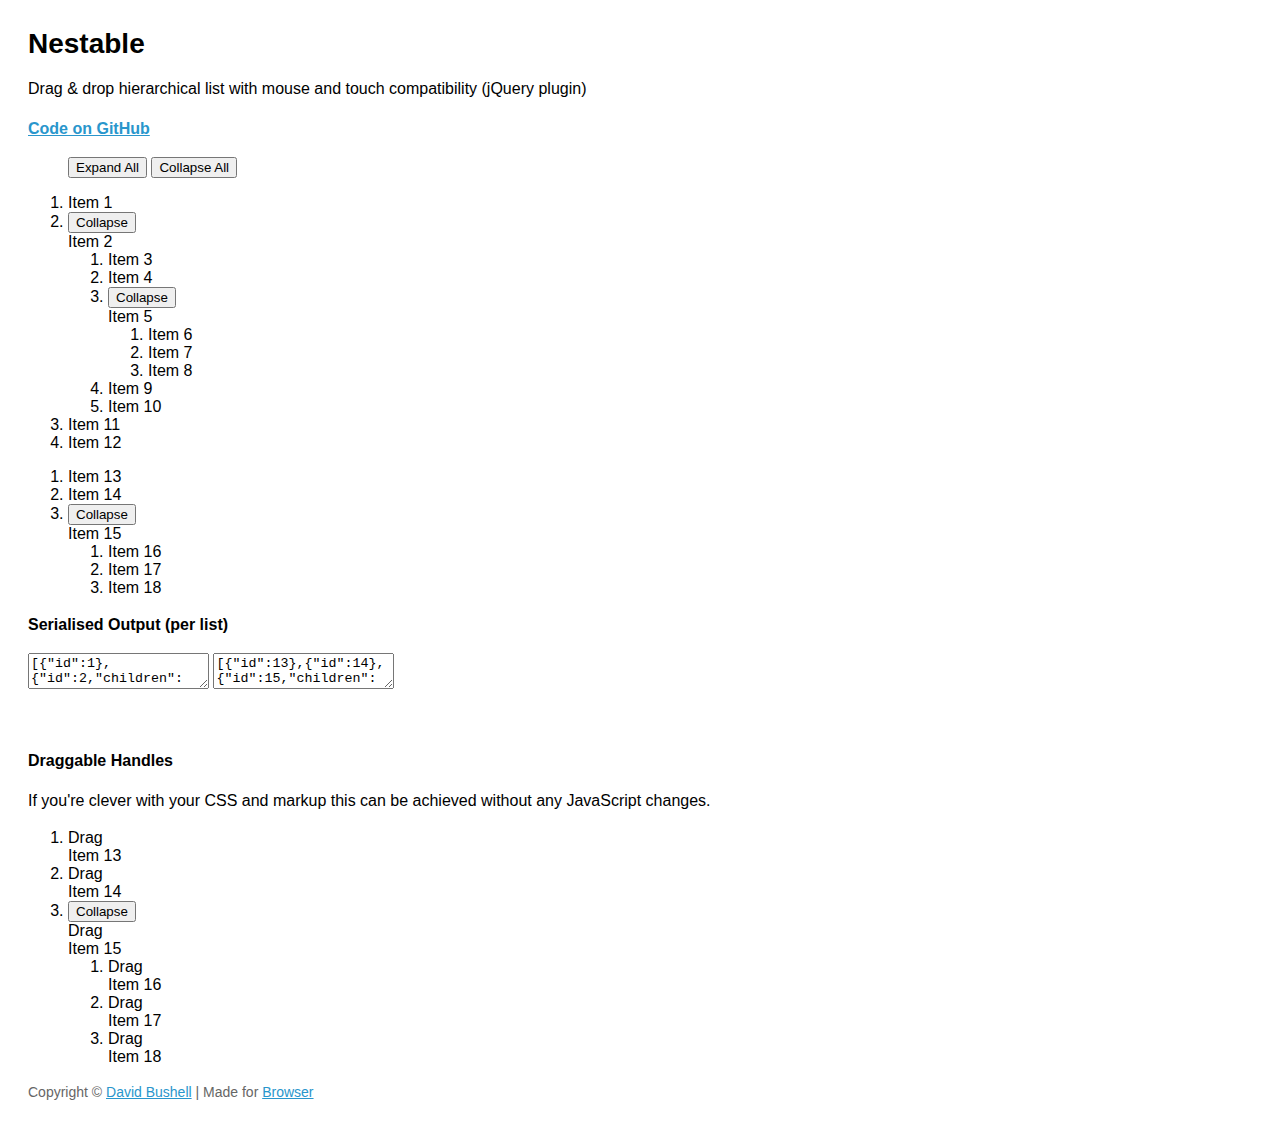
<file: belajar/assets/plugins/jquery-nestable/index.html>
<!DOCTYPE html>
<!--[if lt IE 7]> <html lang="en" class="lt-ie9 lt-ie8 lt-ie7"> <![endif]-->
<!--[if IE 7]>    <html lang="en" class="lt-ie9 lt-ie8"> <![endif]-->
<!--[if IE 8]>    <html lang="en" class="lt-ie9"> <![endif]-->
<!--[if IE 9]>    <html lang="en" class="ie9"> <![endif]-->
<!--[if gt IE 9]><!--> <html lang="en"> <!--<![endif]-->
<head>
    <meta charset="utf-8">
    <meta name="viewport" content="width=device-width, initial-scale=1, minimum-scale=1">
    <title>Nestable</title>
    <style type="text/css">

.cf:after { visibility: hidden; display: block; font-size: 0; content: " "; clear: both; height: 0; }
* html .cf { zoom: 1; }
*:first-child+html .cf { zoom: 1; }

html { margin: 0; padding: 0; }
body { font-size: 100%; margin: 0; padding: 1.75em; font-family: 'Helvetica Neue', Arial, sans-serif; }

h1 { font-size: 1.75em; margin: 0 0 0.6em 0; }

a { color: #2996cc; }
a:hover { text-decoration: none; }

p { line-height: 1.5em; }
.small { color: #666; font-size: 0.875em; }
.large { font-size: 1.25em; }



    </style>
</head>
<body>

    <h1>Nestable</h1>

    <p>Drag &amp; drop hierarchical list with mouse and touch compatibility (jQuery plugin)</p>

    <p><strong><a href="https://github.com/dbushell/Nestable">Code on GitHub</a></strong></p>

    <menu id="nestable-menu">
        <button type="button" data-action="expand-all">Expand All</button>
        <button type="button" data-action="collapse-all">Collapse All</button>
    </menu>

    <div class="cf nestable-lists">

        <div class="dd" id="nestable">
            <ol class="dd-list">
                <li class="dd-item" data-id="1">
                    <div class="dd-handle">Item 1</div>
                </li>
                <li class="dd-item" data-id="2">
                    <div class="dd-handle">Item 2</div>
                    <ol class="dd-list">
                        <li class="dd-item" data-id="3"><div class="dd-handle">Item 3</div></li>
                        <li class="dd-item" data-id="4"><div class="dd-handle">Item 4</div></li>
                        <li class="dd-item" data-id="5">
                            <div class="dd-handle">Item 5</div>
                            <ol class="dd-list">
                                <li class="dd-item" data-id="6"><div class="dd-handle">Item 6</div></li>
                                <li class="dd-item" data-id="7"><div class="dd-handle">Item 7</div></li>
                                <li class="dd-item" data-id="8"><div class="dd-handle">Item 8</div></li>
                            </ol>
                        </li>
                        <li class="dd-item" data-id="9"><div class="dd-handle">Item 9</div></li>
                        <li class="dd-item" data-id="10"><div class="dd-handle">Item 10</div></li>
                    </ol>
                </li>
                <li class="dd-item" data-id="11">
                    <div class="dd-handle">Item 11</div>
                </li>
                <li class="dd-item" data-id="12">
                    <div class="dd-handle">Item 12</div>
                </li>
            </ol>
        </div>

        <div class="dd" id="nestable2">
            <ol class="dd-list">
                <li class="dd-item" data-id="13">
                    <div class="dd-handle">Item 13</div>
                </li>
                <li class="dd-item" data-id="14">
                    <div class="dd-handle">Item 14</div>
                </li>
                <li class="dd-item" data-id="15">
                    <div class="dd-handle">Item 15</div>
                    <ol class="dd-list">
                        <li class="dd-item" data-id="16"><div class="dd-handle">Item 16</div></li>
                        <li class="dd-item" data-id="17"><div class="dd-handle">Item 17</div></li>
                        <li class="dd-item" data-id="18"><div class="dd-handle">Item 18</div></li>
                    </ol>
                </li>
            </ol>
        </div>

    </div>

    <p><strong>Serialised Output (per list)</strong></p>

    <textarea id="nestable-output"></textarea>
    <textarea id="nestable2-output"></textarea>

    <p>&nbsp;</p>

    <div class="cf nestable-lists">

    <p><strong>Draggable Handles</strong></p>

    <p>If you're clever with your CSS and markup this can be achieved without any JavaScript changes.</p>

        <div class="dd" id="nestable3">
            <ol class="dd-list">
                <li class="dd-item dd3-item" data-id="13">
                    <div class="dd-handle dd3-handle">Drag</div><div class="dd3-content">Item 13</div>
                </li>
                <li class="dd-item dd3-item" data-id="14">
                    <div class="dd-handle dd3-handle">Drag</div><div class="dd3-content">Item 14</div>
                </li>
                <li class="dd-item dd3-item" data-id="15">
                    <div class="dd-handle dd3-handle">Drag</div><div class="dd3-content">Item 15</div>
                    <ol class="dd-list">
                        <li class="dd-item dd3-item" data-id="16">
                            <div class="dd-handle dd3-handle">Drag</div><div class="dd3-content">Item 16</div>
                        </li>
                        <li class="dd-item dd3-item" data-id="17">
                            <div class="dd-handle dd3-handle">Drag</div><div class="dd3-content">Item 17</div>
                        </li>
                        <li class="dd-item dd3-item" data-id="18">
                            <div class="dd-handle dd3-handle">Drag</div><div class="dd3-content">Item 18</div>
                        </li>
                    </ol>
                </li>
            </ol>
        </div>

    </div>

    <p class="small">Copyright &copy; <a href="http://dbushell.com/">David Bushell</a> | Made for <a href="http://www.browserlondon.com/">Browser</a></p>

<script src="http://ajax.googleapis.com/ajax/libs/jquery/1.7.2/jquery.min.js"></script>
<script src="jquery.nestable.js"></script>
<script>

$(document).ready(function()
{

    var updateOutput = function(e)
    {
        var list   = e.length ? e : $(e.target),
            output = list.data('output');
        if (window.JSON) {
            output.val(window.JSON.stringify(list.nestable('serialize')));//, null, 2));
        } else {
            output.val('JSON browser support required for this demo.');
        }
    };

    // activate Nestable for list 1
    $('#nestable').nestable({
        group: 1
    })
    .on('change', updateOutput);
    
    // activate Nestable for list 2
    $('#nestable2').nestable({
        group: 1
    })
    .on('change', updateOutput);

    // output initial serialised data
    updateOutput($('#nestable').data('output', $('#nestable-output')));
    updateOutput($('#nestable2').data('output', $('#nestable2-output')));

    $('#nestable-menu').on('click', function(e)
    {
        var target = $(e.target),
            action = target.data('action');
        if (action === 'expand-all') {
            $('.dd').nestable('expandAll');
        }
        if (action === 'collapse-all') {
            $('.dd').nestable('collapseAll');
        }
    });

    $('#nestable3').nestable();

});
</script>
</body>
</html>
</file>
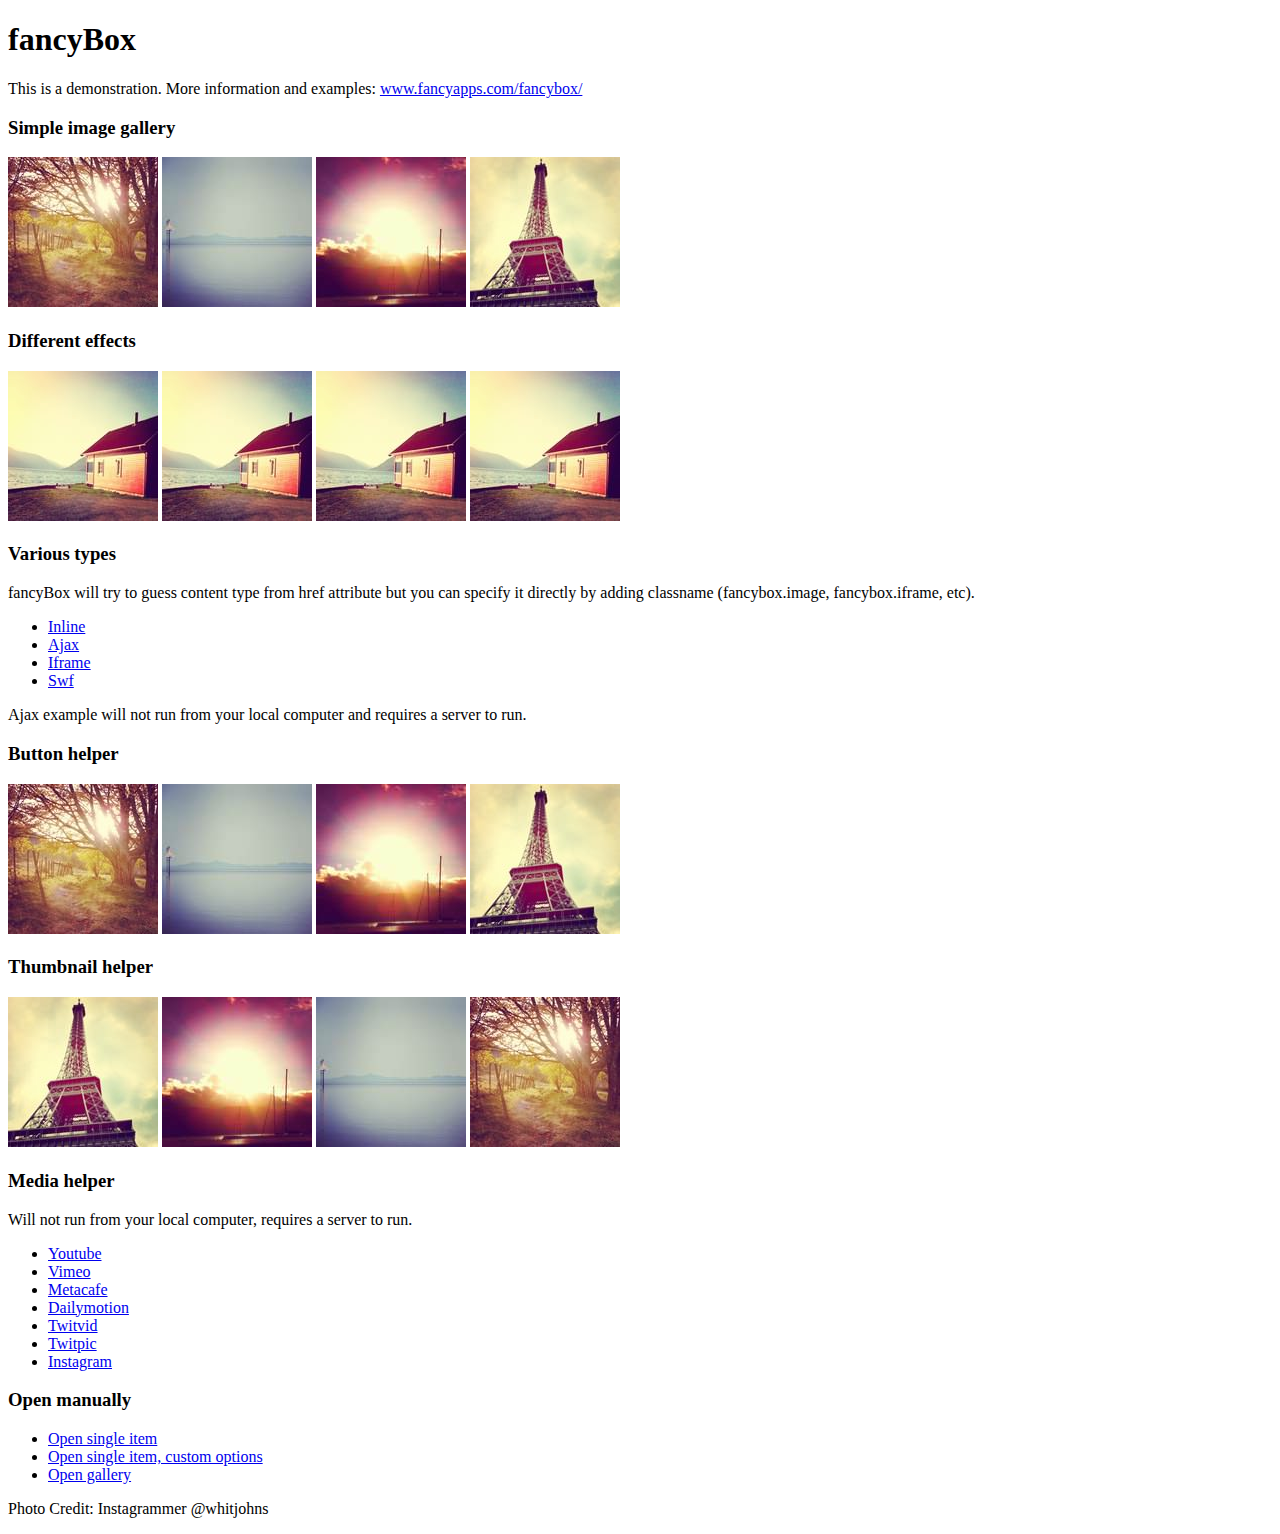
<file: belajar/assets/plugins/fancybox/demo/index.html>
<!DOCTYPE html>
<html>
<head>
	<title>fancyBox - Fancy jQuery Lightbox Alternative | Demonstration</title>
	<meta http-equiv="Content-Type" content="text/html; charset=UTF-8" />

	<!-- Add jQuery library -->
	<script type="text/javascript" src="../lib/jquery-1.8.2.min.js"></script>

	<!-- Add mousewheel plugin (this is optional) -->
	<script type="text/javascript" src="../lib/jquery.mousewheel-3.0.6.pack.js"></script>

	<!-- Add fancyBox main JS and CSS files -->
	<script type="text/javascript" src="../source/jquery.fancybox.js?v=2.1.3"></script>
	<link rel="stylesheet" type="text/css" href="../source/jquery.fancybox.css?v=2.1.2" media="screen" />

	<!-- Add Button helper (this is optional) -->
	<link rel="stylesheet" type="text/css" href="../source/helpers/jquery.fancybox-buttons.css?v=1.0.5" />
	<script type="text/javascript" src="../source/helpers/jquery.fancybox-buttons.js?v=1.0.5"></script>

	<!-- Add Thumbnail helper (this is optional) -->
	<link rel="stylesheet" type="text/css" href="../source/helpers/jquery.fancybox-thumbs.css?v=1.0.7" />
	<script type="text/javascript" src="../source/helpers/jquery.fancybox-thumbs.js?v=1.0.7"></script>

	<!-- Add Media helper (this is optional) -->
	<script type="text/javascript" src="../source/helpers/jquery.fancybox-media.js?v=1.0.5"></script>

	<script type="text/javascript">
		$(document).ready(function() {
			/*
			 *  Simple image gallery. Uses default settings
			 */

			$('.fancybox').fancybox();

			/*
			 *  Different effects
			 */

			// Change title type, overlay closing speed
			$(".fancybox-effects-a").fancybox({
				helpers: {
					title : {
						type : 'outside'
					},
					overlay : {
						speedOut : 0
					}
				}
			});

			// Disable opening and closing animations, change title type
			$(".fancybox-effects-b").fancybox({
				openEffect  : 'none',
				closeEffect	: 'none',

				helpers : {
					title : {
						type : 'over'
					}
				}
			});

			// Set custom style, close if clicked, change title type and overlay color
			$(".fancybox-effects-c").fancybox({
				wrapCSS    : 'fancybox-custom',
				closeClick : true,

				openEffect : 'none',

				helpers : {
					title : {
						type : 'inside'
					},
					overlay : {
						css : {
							'background' : 'rgba(238,238,238,0.85)'
						}
					}
				}
			});

			// Remove padding, set opening and closing animations, close if clicked and disable overlay
			$(".fancybox-effects-d").fancybox({
				padding: 0,

				openEffect : 'elastic',
				openSpeed  : 150,

				closeEffect : 'elastic',
				closeSpeed  : 150,

				closeClick : true,

				helpers : {
					overlay : null
				}
			});

			/*
			 *  Button helper. Disable animations, hide close button, change title type and content
			 */

			$('.fancybox-buttons').fancybox({
				openEffect  : 'none',
				closeEffect : 'none',

				prevEffect : 'none',
				nextEffect : 'none',

				closeBtn  : false,

				helpers : {
					title : {
						type : 'inside'
					},
					buttons	: {}
				},

				afterLoad : function() {
					this.title = 'Image ' + (this.index + 1) + ' of ' + this.group.length + (this.title ? ' - ' + this.title : '');
				}
			});


			/*
			 *  Thumbnail helper. Disable animations, hide close button, arrows and slide to next gallery item if clicked
			 */

			$('.fancybox-thumbs').fancybox({
				prevEffect : 'none',
				nextEffect : 'none',

				closeBtn  : false,
				arrows    : false,
				nextClick : true,

				helpers : {
					thumbs : {
						width  : 50,
						height : 50
					}
				}
			});

			/*
			 *  Media helper. Group items, disable animations, hide arrows, enable media and button helpers.
			*/
			$('.fancybox-media')
				.attr('rel', 'media-gallery')
				.fancybox({
					openEffect : 'none',
					closeEffect : 'none',
					prevEffect : 'none',
					nextEffect : 'none',

					arrows : false,
					helpers : {
						media : {},
						buttons : {}
					}
				});

			/*
			 *  Open manually
			 */

			$("#fancybox-manual-a").click(function() {
				$.fancybox.open('1_b.jpg');
			});

			$("#fancybox-manual-b").click(function() {
				$.fancybox.open({
					href : 'iframe.html',
					type : 'iframe',
					padding : 5
				});
			});

			$("#fancybox-manual-c").click(function() {
				$.fancybox.open([
					{
						href : '1_b.jpg',
						title : 'My title'
					}, {
						href : '2_b.jpg',
						title : '2nd title'
					}, {
						href : '3_b.jpg'
					}
				], {
					helpers : {
						thumbs : {
							width: 75,
							height: 50
						}
					}
				});
			});


		});
	</script>
	<style type="text/css">
		.fancybox-custom .fancybox-skin {
			box-shadow: 0 0 50px #222;
		}
	</style>
</head>
<body>
	<h1>fancyBox</h1>

	<p>This is a demonstration. More information and examples: <a href="http://fancyapps.com/fancybox/">www.fancyapps.com/fancybox/</a></p>

	<h3>Simple image gallery</h3>
	<p>
		<a class="fancybox" href="1_b.jpg" data-fancybox-group="gallery" title="Lorem ipsum dolor sit amet"><img src="1_s.jpg" alt="" /></a>

		<a class="fancybox" href="2_b.jpg" data-fancybox-group="gallery" title="Etiam quis mi eu elit temp"><img src="2_s.jpg" alt="" /></a>

		<a class="fancybox" href="3_b.jpg" data-fancybox-group="gallery" title="Cras neque mi, semper leon"><img src="3_s.jpg" alt="" /></a>

		<a class="fancybox" href="4_b.jpg" data-fancybox-group="gallery" title="Sed vel sapien vel sem uno"><img src="4_s.jpg" alt="" /></a>
	</p>

	<h3>Different effects</h3>
	<p>
		<a class="fancybox-effects-a" href="5_b.jpg" title="Lorem ipsum dolor sit amet, consectetur adipiscing elit"><img src="5_s.jpg" alt="" /></a>

		<a class="fancybox-effects-b" href="5_b.jpg" title="Lorem ipsum dolor sit amet, consectetur adipiscing elit"><img src="5_s.jpg" alt="" /></a>

		<a class="fancybox-effects-c" href="5_b.jpg" title="Lorem ipsum dolor sit amet, consectetur adipiscing elit"><img src="5_s.jpg" alt="" /></a>

		<a class="fancybox-effects-d" href="5_b.jpg" title="Lorem ipsum dolor sit amet, consectetur adipiscing elit"><img src="5_s.jpg" alt="" /></a>
	</p>

	<h3>Various types</h3>
	<p>
		fancyBox will try to guess content type from href attribute but you can specify it directly by adding classname (fancybox.image, fancybox.iframe, etc).
	</p>
	<ul>
		<li><a class="fancybox" href="#inline1" title="Lorem ipsum dolor sit amet">Inline</a></li>
		<li><a class="fancybox fancybox.ajax" href="ajax.txt">Ajax</a></li>
		<li><a class="fancybox fancybox.iframe" href="iframe.html">Iframe</a></li>
		<li><a class="fancybox" href="http://www.adobe.com/jp/events/cs3_web_edition_tour/swfs/perform.swf">Swf</a></li>
	</ul>

	<div id="inline1" style="width:400px;display: none;">
		<h3>Etiam quis mi eu elit</h3>
		<p>
			Lorem ipsum dolor sit amet, consectetur adipiscing elit. Etiam quis mi eu elit tempor facilisis id et neque. Nulla sit amet sem sapien. Vestibulum imperdiet porta ante ac ornare. Nulla et lorem eu nibh adipiscing ultricies nec at lacus. Cras laoreet ultricies sem, at blandit mi eleifend aliquam. Nunc enim ipsum, vehicula non pretium varius, cursus ac tortor. Vivamus fringilla congue laoreet. Quisque ultrices sodales orci, quis rhoncus justo auctor in. Phasellus dui eros, bibendum eu feugiat ornare, faucibus eu mi. Nunc aliquet tempus sem, id aliquam diam varius ac. Maecenas nisl nunc, molestie vitae eleifend vel, iaculis sed magna. Aenean tempus lacus vitae orci posuere porttitor eget non felis. Donec lectus elit, aliquam nec eleifend sit amet, vestibulum sed nunc.
		</p>
	</div>

	<p>
		Ajax example will not run from your local computer and requires a server to run.
	</p>

	<h3>Button helper</h3>
	<p>
		<a class="fancybox-buttons" data-fancybox-group="button" href="1_b.jpg"><img src="1_s.jpg" alt="" /></a>

		<a class="fancybox-buttons" data-fancybox-group="button" href="2_b.jpg"><img src="2_s.jpg" alt="" /></a>

		<a class="fancybox-buttons" data-fancybox-group="button" href="3_b.jpg"><img src="3_s.jpg" alt="" /></a>

		<a class="fancybox-buttons" data-fancybox-group="button" href="4_b.jpg"><img src="4_s.jpg" alt="" /></a>
	</p>

	<h3>Thumbnail helper</h3>
	<p>
		<a class="fancybox-thumbs" data-fancybox-group="thumb" href="4_b.jpg"><img src="4_s.jpg" alt="" /></a>

		<a class="fancybox-thumbs" data-fancybox-group="thumb" href="3_b.jpg"><img src="3_s.jpg" alt="" /></a>

		<a class="fancybox-thumbs" data-fancybox-group="thumb" href="2_b.jpg"><img src="2_s.jpg" alt="" /></a>

		<a class="fancybox-thumbs" data-fancybox-group="thumb" href="1_b.jpg"><img src="1_s.jpg" alt="" /></a>
	</p>

	<h3>Media helper</h3>
	<p>
		Will not run from your local computer, requires a server to run.
	</p>

	<ul>
		<li><a class="fancybox-media" href="http://www.youtube.com/watch?v=opj24KnzrWo">Youtube</a></li>
		<li><a class="fancybox-media" href="http://vimeo.com/25634903">Vimeo</a></li>
		<li><a class="fancybox-media" href="http://www.metacafe.com/watch/7635964/">Metacafe</a></li>
		<li><a class="fancybox-media" href="http://www.dailymotion.com/video/xoeylt_electric-guest-this-head-i-hold_music">Dailymotion</a></li>
		<li><a class="fancybox-media" href="http://twitvid.com/QY7MD">Twitvid</a></li>
		<li><a class="fancybox-media" href="http://twitpic.com/7p93st">Twitpic</a></li>
		<li><a class="fancybox-media" href="http://instagr.am/p/IejkuUGxQn">Instagram</a></li>
	</ul>

	<h3>Open manually</h3>
	<ul>
		<li><a id="fancybox-manual-a" href="javascript:;">Open single item</a></li>
		<li><a id="fancybox-manual-b" href="javascript:;">Open single item, custom options</a></li>
		<li><a id="fancybox-manual-c" href="javascript:;">Open gallery</a></li>
	</ul>

	<p>
		Photo Credit: Instagrammer @whitjohns
	</p>
</body>
</html>
</file>
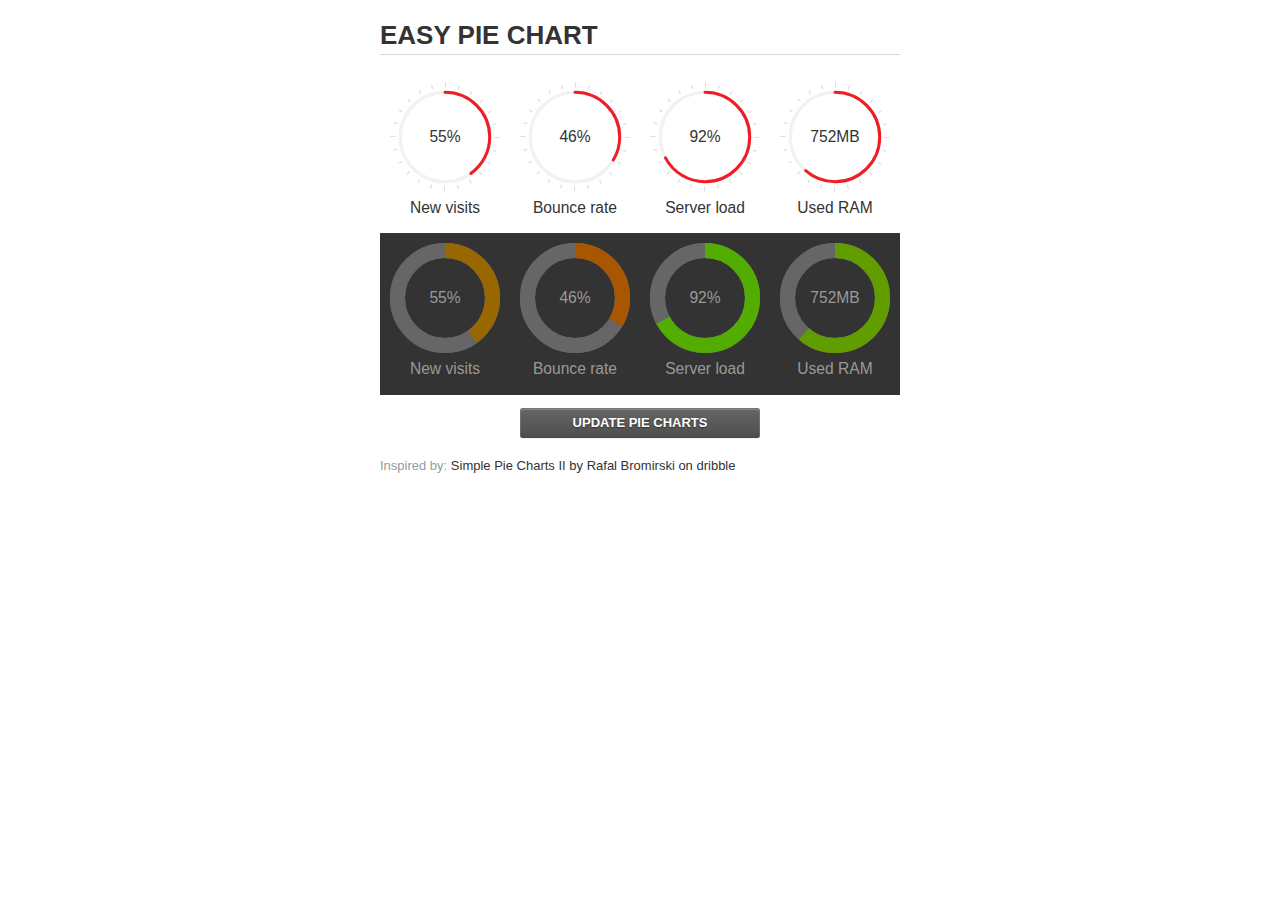
<file: belajar/assets/plugins/jquery-easy-pie-chart/examples/index.html>
<!doctype html>
<html>
    <head>
        <meta charset="utf-8">
        <title>Easy Pie Chart</title>
        <script type="text/javascript" src="https://ajax.googleapis.com/ajax/libs/jquery/1.7.2/jquery.min.js"></script>
        <script type="text/javascript" src="http://html5shiv.googlecode.com/svn/trunk/html5.js"></script>
        <script type="text/javascript" src="excanvas.js"></script>
        <script type="text/javascript" src="../jquery.easy-pie-chart.js"></script>

        <link rel="stylesheet" type="text/css" href="style.css" media="screen">
        <link rel="stylesheet" type="text/css" href="../jquery.easy-pie-chart.css" media="screen">

        <meta name="viewport" content="width=device-width, initial-scale=1.0">

        <script type="text/javascript">
            var initPieChart = function() {
                $('.percentage').easyPieChart({
                    animate: 1000
                });
                $('.percentage-light').easyPieChart({
                    barColor: function(percent) {
                        percent /= 100;
                        return "rgb(" + Math.round(255 * (1-percent)) + ", " + Math.round(255 * percent) + ", 0)";
                    },
                    trackColor: '#666',
                    scaleColor: false,
                    lineCap: 'butt',
                    lineWidth: 15,
                    animate: 1000
                });

                $('.updateEasyPieChart').on('click', function(e) {
                  e.preventDefault();
                  $('.percentage, .percentage-light').each(function() {
                    var newValue = Math.round(100*Math.random());
                    $(this).data('easyPieChart').update(newValue);
                    $('span', this).text(newValue);
                  });
                });
            };
        </script>
    </head>
    <body onload="initPieChart();">
        <div class="container">
            <h1>EASY PIE CHART</h1>
            <div class="chart">
                <div class="percentage success" data-percent="55"><span>55</span>%</div>
                <div class="label">New visits</div>
            </div>
            <div class="chart">
                <div class="percentage" data-percent="46"><span>46</span>%</div>
                <div class="label">Bounce rate</div>
            </div>
            <div class="chart">
                <div class="percentage" data-percent="92"><span>92</span>%</div>
                <div class="label">Server load</div>
            </div>
            <div class="chart">
                <div class="percentage" data-percent="84"><span>752</span>MB</div>
                <div class="label">Used RAM</div>
            </div>
            <div style="clear:both;"></div>
            <div class="dark">
                <div class="chart">
                    <div id="sparkline_bar" class="percentage-light" data-percent="55"><span>55</span>%</div>
                    <div class="label">New visits</div>
                </div>
                <div class="chart">
                    <div id="sparkline_bar" class="percentage-light" data-percent="46"><span>46</span>%</div>
                    <div class="label">Bounce rate</div>
                </div>
                <div class="chart">
                    <div class="percentage-light" data-percent="92"><span>92</span>%</div>
                    <div class="label">Server load</div>
                </div>
                <div class="chart">
                    <div class="percentage-light" data-percent="84"><span>752</span>MB</div>
                    <div class="label">Used RAM</div>
                </div>
                <div style="clear:both;"></div>
            </div>

            <p><a href="#" class="button updateEasyPieChart">Update pie charts</a></p>

            <p class="credits">Inspired by: <a href="http://drbl.in/ezuc" target="_blank">Simple Pie Charts II by Rafal Bromirski on dribble</a></p>
        </div>
    </body>
</html>
</file>
<file: belajar/assets/plugins/glyphicons/css/style.css>
article,aside,details,figcaption,figure,footer,header,hgroup,nav,section{display:block}audio,canvas,video{display:inline-block;*display:inline;*zoom:1}audio:not([controls]){display:none}html,body{margin:0;padding:0}h1,h2,h3,h4,h5,h6,p,blockquote,pre,a,abbr,acronym,address,cite,code,del,dfn,em,img,q,s,samp,small,strike,strong,sub,sup,tt,var,dd,dl,dt,li,ol,ul,fieldset,form,label,legend,button,table,caption,tbody,tfoot,thead,tr,th,td{margin:0;padding:0;border:0;font-size:100%;line-height:1;font-family:inherit}html{font-size:62.5%;-webkit-text-size-adjust:100%;-ms-text-size-adjust:100%}a:hover,a:active{outline:0}sub,sup{position:relative;font-size:75%;line-height:0;vertical-align:baseline}sup{top:-0.5em}sub{bottom:-0.25em}img{-ms-interpolation-mode:bicubic}html,body{height:100%}body{background:#fff;margin:0;font-size:14px;color:#000;padding:20px 20px}h2{margin:0 0 5px 0;font-size:27px}p,.glyphicons{display:inline-block;*display:inline;*zoom:1;width:240px;font-size:18px;line-height:48px}p i:before,.glyphicons i:before{line-height:55px!important}p{width:275px;line-height:48px}.white-content{margin:0 -20px 0 -20px;padding:20px;background:#000;background:rgba(0,0,0,0.9)}.white-content *,.white-content p,.white-content a{color:#fff}
</file>
<file: belajar/assets/plugins/glyphicons_halflings/css/style.css>
article,aside,details,figcaption,figure,footer,header,hgroup,nav,section{display:block}audio,canvas,video{display:inline-block;*display:inline;*zoom:1}audio:not([controls]){display:none}html,body{margin:0;padding:0}h1,h2,h3,h4,h5,h6,p,blockquote,pre,a,abbr,acronym,address,cite,code,del,dfn,em,img,q,s,samp,small,strike,strong,sub,sup,tt,var,dd,dl,dt,li,ol,ul,fieldset,form,label,legend,button,table,caption,tbody,tfoot,thead,tr,th,td{margin:0;padding:0;border:0;font-size:100%;line-height:1;font-family:inherit}html{font-size:62.5%;-webkit-text-size-adjust:100%;-ms-text-size-adjust:100%}a:hover,a:active{outline:0}sub,sup{position:relative;font-size:75%;line-height:0;vertical-align:baseline}sup{top:-0.5em}sub{bottom:-0.25em}img{-ms-interpolation-mode:bicubic}html,body{height:100%}body{background:#fff;margin:0;font-size:14px;color:#000;padding:20px 20px}h2{margin:0 0 5px 0;font-size:27px}p,.halflings{display:inline-block;*display:inline;*zoom:1;width:175px;font-size:14px;line-height:14px}p .halflings-icon,.halflings .halflings-icon{margin:0 10px 0 0}p{width:200px}.white-content{margin:0 -20px 0 -20px;padding:20px;background:#000;background:rgba(0,0,0,0.9)}.white-content *,.white-content p,.white-content a{color:#fff}
</file>
<file: belajar/assets/plugins/glyphicons_halflings/css/halflings.css>
/*!
 *
 *  Project:  GLYPHICONS HALFLINGS
 *  Author:   Jan Kovarik - www.glyphicons.com
 *  Twitter:  @jankovarik
 *
 */
html,
html .halflings {
  -webkit-font-smoothing: antialiased !important;
}
@font-face {
  font-family: 'Glyphicons Halflings';
  src: url('../fonts/glyphiconshalflings-regular.eot');
  src: url('../fonts/glyphiconshalflings-regular.eot?#iefix') format('embedded-opentype'), url('../fonts/glyphiconshalflings-regular.woff') format('woff'), url('../fonts/glyphiconshalflings-regular.ttf') format('truetype'), url('../fonts/glyphiconshalflings-regular.svg#glyphicons_halflingsregular') format('svg');
  font-weight: normal;
  font-style: normal;
}
.halflings {
  display: inline-block;
  position: relative;
  padding: 0 0 0 25px;
  color: #1d1d1b;
  text-decoration: none;
  *display: inline;
  *zoom: 1;
}
.halflings i:before {
  position: absolute;
  left: 0;
  top: 0;
  font: 12px/1em 'Glyphicons Halflings';
  font-style: normal;
  color: #1d1d1b;
}
.halflings.white i:before {
  color: #fff;
}
.halflings.glass i:before {
  content: "\e001";
}
.halflings.music i:before {
  content: "\e002";
}
.halflings.search i:before {
  content: "\e003";
}
.halflings.envelope i:before {
  content: "\2709";
}
.halflings.heart i:before {
  content: "\e005";
}
.halflings.star i:before {
  content: "\e006";
}
.halflings.star-empty i:before {
  content: "\e007";
}
.halflings.user i:before {
  content: "\e008";
}
.halflings.film i:before {
  content: "\e009";
}
.halflings.th-large i:before {
  content: "\e010";
}
.halflings.th i:before {
  content: "\e011";
}
.halflings.th-list i:before {
  content: "\e012";
}
.halflings.ok i:before {
  content: "\e013";
}
.halflings.remove i:before {
  content: "\e014";
}
.halflings.zoom-in i:before {
  content: "\e015";
}
.halflings.zoom-out i:before {
  content: "\e016";
}
.halflings.off i:before {
  content: "\e017";
}
.halflings.signal i:before {
  content: "\e018";
}
.halflings.cog i:before {
  content: "\e019";
}
.halflings.trash i:before {
  content: "\e020";
}
.halflings.home i:before {
  content: "\e021";
}
.halflings.file i:before {
  content: "\e022";
}
.halflings.time i:before {
  content: "\e023";
}
.halflings.road i:before {
  content: "\e024";
}
.halflings.download-alt i:before {
  content: "\e025";
}
.halflings.download i:before {
  content: "\e026";
}
.halflings.upload i:before {
  content: "\e027";
}
.halflings.inbox i:before {
  content: "\e028";
}
.halflings.play-circle i:before {
  content: "\e029";
}
.halflings.repeat i:before {
  content: "\e030";
}
.halflings.refresh i:before {
  content: "\e031";
}
.halflings.list-alt i:before {
  content: "\e032";
}
.halflings.lock i:before {
  content: "\e033";
}
.halflings.flag i:before {
  content: "\e034";
}
.halflings.headphones i:before {
  content: "\e035";
}
.halflings.volume-off i:before {
  content: "\e036";
}
.halflings.volume-down i:before {
  content: "\e037";
}
.halflings.volume-up i:before {
  content: "\e038";
}
.halflings.qrcode i:before {
  content: "\e039";
}
.halflings.barcode i:before {
  content: "\e040";
}
.halflings.tag i:before {
  content: "\e041";
}
.halflings.tags i:before {
  content: "\e042";
}
.halflings.book i:before {
  content: "\e043";
}
.halflings.bookmark i:before {
  content: "\e044";
}
.halflings.print i:before {
  content: "\e045";
}
.halflings.camera i:before {
  content: "\e046";
}
.halflings.font i:before {
  content: "\e047";
}
.halflings.bold i:before {
  content: "\e048";
}
.halflings.italic i:before {
  content: "\e049";
}
.halflings.text-height i:before {
  content: "\e050";
}
.halflings.text-width i:before {
  content: "\e051";
}
.halflings.align-left i:before {
  content: "\e052";
}
.halflings.align-center i:before {
  content: "\e053";
}
.halflings.align-right i:before {
  content: "\e054";
}
.halflings.align-justify i:before {
  content: "\e055";
}
.halflings.list i:before {
  content: "\e056";
}
.halflings.indent-left i:before {
  content: "\e057";
}
.halflings.indent-right i:before {
  content: "\e058";
}
.halflings.facetime-video i:before {
  content: "\e059";
}
.halflings.picture i:before {
  content: "\e060";
}
.halflings.pencil i:before {
  content: "\270f";
}
.halflings.map-marker i:before {
  content: "\e062";
}
.halflings.adjust i:before {
  content: "\e063";
}
.halflings.tint i:before {
  content: "\e064";
}
.halflings.edit i:before {
  content: "\e065";
}
.halflings.share i:before {
  content: "\e066";
}
.halflings.check i:before {
  content: "\e067";
}
.halflings.move i:before {
  content: "\e068";
}
.halflings.step-backward i:before {
  content: "\e069";
}
.halflings.fast-backward i:before {
  content: "\e070";
}
.halflings.backward i:before {
  content: "\e071";
}
.halflings.play i:before {
  content: "\e072";
}
.halflings.pause i:before {
  content: "\e073";
}
.halflings.stop i:before {
  content: "\e074";
}
.halflings.forward i:before {
  content: "\e075";
}
.halflings.fast-forward i:before {
  content: "\e076";
}
.halflings.step-forward i:before {
  content: "\e077";
}
.halflings.eject i:before {
  content: "\e078";
}
.halflings.chevron-left i:before {
  content: "\e079";
}
.halflings.chevron-right i:before {
  content: "\e080";
}
.halflings.plus-sign i:before {
  content: "\e081";
}
.halflings.minus-sign i:before {
  content: "\e082";
}
.halflings.remove-sign i:before {
  content: "\e083";
}
.halflings.ok-sign i:before {
  content: "\e084";
}
.halflings.question-sign i:before {
  content: "\e085";
}
.halflings.info-sign i:before {
  content: "\e086";
}
.halflings.screenshot i:before {
  content: "\e087";
}
.halflings.remove-circle i:before {
  content: "\e088";
}
.halflings.ok-circle i:before {
  content: "\e089";
}
.halflings.ban-circle i:before {
  content: "\e090";
}
.halflings.arrow-left i:before {
  content: "\e091";
}
.halflings.arrow-right i:before {
  content: "\e092";
}
.halflings.arrow-up i:before {
  content: "\e093";
}
.halflings.arrow-down i:before {
  content: "\e094";
}
.halflings.share-alt i:before {
  content: "\e095";
}
.halflings.resize-full i:before {
  content: "\e096";
}
.halflings.resize-small i:before {
  content: "\e097";
}
.halflings.plus i:before {
  content: "\002b";
}
.halflings.minus i:before {
  content: "\2212";
}
.halflings.asterisk i:before {
  content: "\002a";
}
.halflings.exclamation-sign i:before {
  content: "\e101";
}
.halflings.gift i:before {
  content: "\e102";
}
.halflings.leaf i:before {
  content: "\e103";
}
.halflings.fire i:before {
  content: "\e104";
}
.halflings.eye-open i:before {
  content: "\e105";
}
.halflings.eye-close i:before {
  content: "\e106";
}
.halflings.warning-sign i:before {
  content: "\e107";
}
.halflings.plane i:before {
  content: "\e108";
}
.halflings.calendar i:before {
  content: "\e109";
}
.halflings.random i:before {
  content: "\e110";
}
.halflings.comments i:before {
  content: "\e111";
}
.halflings.magnet i:before {
  content: "\e113";
}
.halflings.chevron-up i:before {
  content: "\e113";
}
.halflings.chevron-down i:before {
  content: "\e114";
}
.halflings.retweet i:before {
  content: "\e115";
}
.halflings.shopping-cart i:before {
  content: "\e116";
}
.halflings.folder-close i:before {
  content: "\e117";
}
.halflings.folder-open i:before {
  content: "\e118";
}
.halflings.resize-vertical i:before {
  content: "\e119";
}
.halflings.resize-horizontal i:before {
  content: "\e120";
}
.halflings.hdd i:before {
  content: "\e121";
}
.halflings.bullhorn i:before {
  content: "\e122";
}
.halflings.bell i:before {
  content: "\e123";
}
.halflings.certificate i:before {
  content: "\e124";
}
.halflings.thumbs-up i:before {
  content: "\e125";
}
.halflings.thumbs-down i:before {
  content: "\e126";
}
.halflings.hand-right i:before {
  content: "\e127";
}
.halflings.hand-left i:before {
  content: "\e128";
}
.halflings.hand-top i:before {
  content: "\e129";
}
.halflings.hand-down i:before {
  content: "\e130";
}
.halflings.circle-arrow-right i:before {
  content: "\e131";
}
.halflings.circle-arrow-left i:before {
  content: "\e132";
}
.halflings.circle-arrow-top i:before {
  content: "\e133";
}
.halflings.circle-arrow-down i:before {
  content: "\e134";
}
.halflings.globe i:before {
  content: "\e135";
}
.halflings.wrench i:before {
  content: "\e136";
}
.halflings.tasks i:before {
  content: "\e137";
}
.halflings.filter i:before {
  content: "\e138";
}
.halflings.briefcase i:before {
  content: "\e139";
}
.halflings.fullscreen i:before {
  content: "\e140";
}
.halflings.dashboard i:before {
  content: "\e141";
}
.halflings.paperclip i:before {
  content: "\e142";
}
.halflings.heart-empty i:before {
  content: "\e143";
}
.halflings.link i:before {
  content: "\e144";
}
.halflings.phone i:before {
  content: "\e145";
}
.halflings.pushpin i:before {
  content: "\e146";
}
.halflings.euro i:before {
  content: "\20ac";
}
.halflings.usd i:before {
  content: "\e148";
}
.halflings.gbp i:before {
  content: "\e149";
}
.halflings.sort i:before {
  content: "\e150";
}
.halflings.sort-by-alphabet i:before {
  content: "\e151";
}
.halflings.sort-by-alphabet-alt i:before {
  content: "\e152";
}
.halflings.sort-by-order i:before {
  content: "\e153";
}
.halflings.sort-by-order-alt i:before {
  content: "\e154";
}
.halflings.sort-by-attributes i:before {
  content: "\e155";
}
.halflings.sort-by-attributes-alt i:before {
  content: "\e156";
}
.halflings.unchecked i:before {
  content: "\e157";
}
.halflings.expand i:before {
  content: "\e158";
}
.halflings.collapse i:before {
  content: "\e159";
}
.halflings.collapse-top i:before {
  content: "\e160";
}
.halflings-icon {
  display: inline-block;
  width: 14px;
  height: 14px;
  line-height: 14px;
  vertical-align: text-top;
  background-image: url(../images/glyphicons_halflings.svg);
  background-position: 0 0;
  background-repeat: no-repeat;
  vertical-align: top;
  *display: inline;
  *zoom: 1;
  *margin-right: .3em;
}
.no-inlinesvg .halflings-icon {
  background-image: url(../images/glyphicons_halflings.png);
}
.halflings-icon.white {
  background-image: url(../images/glyphicons_halflings-white.svg);
}
.no-inlinesvg .halflings-icon.white {
  background-image: url(../images/glyphicons_halflings-white.png);
}
.halflings-icon.glass {
  background-position: 0 0;
}
.halflings-icon.music {
  background-position: -24px 0;
}
.halflings-icon.search {
  background-position: -48px 0;
}
.halflings-icon.envelope {
  background-position: -72px 0;
}
.halflings-icon.heart {
  background-position: -96px 0;
}
.halflings-icon.star {
  background-position: -120px 0;
}
.halflings-icon.star-empty {
  background-position: -144px 0;
}
.halflings-icon.user {
  background-position: -168px 0;
}
.halflings-icon.film {
  background-position: -192px 0;
}
.halflings-icon.th-large {
  background-position: -216px 0;
}
.halflings-icon.th {
  background-position: -240px 0;
}
.halflings-icon.th-list {
  background-position: -264px 0;
}
.halflings-icon.ok {
  background-position: -288px 0;
}
.halflings-icon.remove {
  background-position: -312px 0;
}
.halflings-icon.zoom-in {
  background-position: -336px 0;
}
.halflings-icon.zoom-out {
  background-position: -360px 0;
}
.halflings-icon.off {
  background-position: -384px 0;
}
.halflings-icon.signal {
  background-position: -408px 0;
}
.halflings-icon.cog {
  background-position: -432px 0;
}
.halflings-icon.trash {
  background-position: -456px 0;
}
.halflings-icon.home {
  background-position: 0 -24px;
}
.halflings-icon.file {
  background-position: -24px -24px;
}
.halflings-icon.time {
  background-position: -48px -24px;
}
.halflings-icon.road {
  background-position: -72px -24px;
}
.halflings-icon.download-alt {
  background-position: -96px -24px;
}
.halflings-icon.download {
  background-position: -120px -24px;
}
.halflings-icon.upload {
  background-position: -144px -24px;
}
.halflings-icon.inbox {
  background-position: -168px -24px;
}
.halflings-icon.play-circle {
  background-position: -192px -24px;
}
.halflings-icon.repeat {
  background-position: -216px -24px;
}
.halflings-icon.refresh {
  background-position: -240px -24px;
}
.halflings-icon.list-alt {
  background-position: -264px -24px;
}
.halflings-icon.lock {
  background-position: -287px -24px;
}
.halflings-icon.flag {
  background-position: -312px -24px;
}
.halflings-icon.headphones {
  background-position: -336px -24px;
}
.halflings-icon.volume-off {
  background-position: -360px -24px;
}
.halflings-icon.volume-down {
  background-position: -384px -24px;
}
.halflings-icon.volume-up {
  background-position: -408px -24px;
}
.halflings-icon.qrcode {
  background-position: -432px -24px;
}
.halflings-icon.barcode {
  background-position: -456px -24px;
}
.halflings-icon.tag {
  background-position: 0 -48px;
}
.halflings-icon.tags {
  background-position: -25px -48px;
}
.halflings-icon.book {
  background-position: -48px -48px;
}
.halflings-icon.bookmark {
  background-position: -72px -48px;
}
.halflings-icon.print {
  background-position: -96px -48px;
}
.halflings-icon.camera {
  background-position: -120px -48px;
}
.halflings-icon.font {
  background-position: -144px -48px;
}
.halflings-icon.bold {
  background-position: -167px -48px;
}
.halflings-icon.italic {
  background-position: -192px -48px;
}
.halflings-icon.text-height {
  background-position: -216px -48px;
}
.halflings-icon.text-width {
  background-position: -240px -48px;
}
.halflings-icon.align-left {
  background-position: -264px -48px;
}
.halflings-icon.align-center {
  background-position: -288px -48px;
}
.halflings-icon.align-right {
  background-position: -312px -48px;
}
.halflings-icon.align-justify {
  background-position: -336px -48px;
}
.halflings-icon.list {
  background-position: -360px -48px;
}
.halflings-icon.indent-left {
  background-position: -384px -48px;
}
.halflings-icon.indent-right {
  background-position: -408px -48px;
}
.halflings-icon.facetime-video {
  background-position: -432px -48px;
}
.halflings-icon.picture {
  background-position: -456px -48px;
}
.halflings-icon.pencil {
  background-position: 0 -72px;
}
.halflings-icon.map-marker {
  background-position: -24px -72px;
}
.halflings-icon.adjust {
  background-position: -48px -72px;
}
.halflings-icon.tint {
  background-position: -72px -72px;
}
.halflings-icon.edit {
  background-position: -96px -72px;
}
.halflings-icon.share {
  background-position: -120px -72px;
}
.halflings-icon.check {
  background-position: -144px -72px;
}
.halflings-icon.move {
  background-position: -168px -72px;
}
.halflings-icon.step-backward {
  background-position: -192px -72px;
}
.halflings-icon.fast-backward {
  background-position: -216px -72px;
}
.halflings-icon.backward {
  background-position: -240px -72px;
}
.halflings-icon.play {
  background-position: -264px -72px;
}
.halflings-icon.pause {
  background-position: -288px -72px;
}
.halflings-icon.stop {
  background-position: -312px -72px;
}
.halflings-icon.forward {
  background-position: -336px -72px;
}
.halflings-icon.fast-forward {
  background-position: -360px -72px;
}
.halflings-icon.step-forward {
  background-position: -384px -72px;
}
.halflings-icon.eject {
  background-position: -408px -72px;
}
.halflings-icon.chevron-left {
  background-position: -432px -72px;
}
.halflings-icon.chevron-right {
  background-position: -456px -72px;
}
.halflings-icon.plus-sign {
  background-position: 0 -96px;
}
.halflings-icon.minus-sign {
  background-position: -24px -96px;
}
.halflings-icon.remove-sign {
  background-position: -48px -96px;
}
.halflings-icon.ok-sign {
  background-position: -72px -96px;
}
.halflings-icon.question-sign {
  background-position: -96px -96px;
}
.halflings-icon.info-sign {
  background-position: -120px -96px;
}
.halflings-icon.screenshot {
  background-position: -144px -96px;
}
.halflings-icon.remove-circle {
  background-position: -168px -96px;
}
.halflings-icon.ok-circle {
  background-position: -192px -96px;
}
.halflings-icon.ban-circle {
  background-position: -216px -96px;
}
.halflings-icon.arrow-left {
  background-position: -240px -96px;
}
.halflings-icon.arrow-right {
  background-position: -264px -96px;
}
.halflings-icon.arrow-up {
  background-position: -289px -96px;
}
.halflings-icon.arrow-down {
  background-position: -312px -96px;
}
.halflings-icon.share-alt {
  background-position: -336px -96px;
}
.halflings-icon.resize-full {
  background-position: -360px -96px;
}
.halflings-icon.resize-small {
  background-position: -384px -96px;
}
.halflings-icon.plus {
  background-position: -408px -96px;
}
.halflings-icon.minus {
  background-position: -433px -96px;
}
.halflings-icon.asterisk {
  background-position: -456px -96px;
}
.halflings-icon.exclamation-sign {
  background-position: 0 -120px;
}
.halflings-icon.gift {
  background-position: -24px -120px;
}
.halflings-icon.leaf {
  background-position: -48px -120px;
}
.halflings-icon.fire {
  background-position: -72px -120px;
}
.halflings-icon.eye-open {
  background-position: -96px -120px;
}
.halflings-icon.eye-close {
  background-position: -120px -120px;
}
.halflings-icon.warning-sign {
  background-position: -144px -120px;
}
.halflings-icon.plane {
  background-position: -168px -120px;
}
.halflings-icon.calendar {
  background-position: -192px -120px;
}
.halflings-icon.random {
  background-position: -216px -120px;
}
.halflings-icon.comments {
  background-position: -240px -120px;
}
.halflings-icon.magnet {
  background-position: -264px -120px;
}
.halflings-icon.chevron-up {
  background-position: -288px -120px;
}
.halflings-icon.chevron-down {
  background-position: -313px -119px;
}
.halflings-icon.retweet {
  background-position: -336px -120px;
}
.halflings-icon.shopping-cart {
  background-position: -360px -120px;
}
.halflings-icon.folder-close {
  background-position: -384px -120px;
}
.halflings-icon.folder-open {
  background-position: -408px -120px;
}
.halflings-icon.resize-vertical {
  background-position: -432px -119px;
}
.halflings-icon.resize-horizontal {
  background-position: -456px -118px;
}
.halflings-icon.hdd {
  background-position: 0px -144px;
}
.halflings-icon.bullhorn {
  background-position: -24px -144px;
}
.halflings-icon.bell {
  background-position: -48px -144px;
}
.halflings-icon.certificate {
  background-position: -72px -144px;
}
.halflings-icon.thumbs-up {
  background-position: -96px -144px;
}
.halflings-icon.thumbs-down {
  background-position: -120px -144px;
}
.halflings-icon.hand-right {
  background-position: -144px -144px;
}
.halflings-icon.hand-left {
  background-position: -168px -144px;
}
.halflings-icon.hand-top {
  background-position: -192px -144px;
}
.halflings-icon.hand-down {
  background-position: -216px -144px;
}
.halflings-icon.circle-arrow-right {
  background-position: -240px -144px;
}
.halflings-icon.circle-arrow-left {
  background-position: -264px -144px;
}
.halflings-icon.circle-arrow-top {
  background-position: -288px -144px;
}
.halflings-icon.circle-arrow-down {
  background-position: -313px -144px;
}
.halflings-icon.globe {
  background-position: -336px -144px;
}
.halflings-icon.wrench {
  background-position: -360px -144px;
}
.halflings-icon.tasks {
  background-position: -384px -144px;
}
.halflings-icon.filter {
  background-position: -408px -144px;
}
.halflings-icon.briefcase {
  background-position: -432px -144px;
}
.halflings-icon.fullscreen {
  background-position: -456px -144px;
}
.halflings-icon.dashboard {
  background-position: 0px -168px;
}
.halflings-icon.paperclip {
  background-position: -24px -168px;
}
.halflings-icon.heart-empty {
  background-position: -48px -168px;
}
.halflings-icon.link {
  background-position: -72px -168px;
}
.halflings-icon.phone {
  background-position: -96px -168px;
}
.halflings-icon.pushpin {
  background-position: -120px -168px;
}
.halflings-icon.euro {
  background-position: -144px -168px;
}
.halflings-icon.usd {
  background-position: -168px -168px;
}
.halflings-icon.gbp {
  background-position: -192px -168px;
}
.halflings-icon.sort {
  background-position: -216px -168px;
}
.halflings-icon.sort-by-alphabet {
  background-position: -240px -168px;
}
.halflings-icon.sort-by-alphabet-alt {
  background-position: -264px -168px;
}
.halflings-icon.sort-by-order {
  background-position: -288px -168px;
}
.halflings-icon.sort-by-order-alt {
  background-position: -313px -168px;
}
.halflings-icon.sort-by-attributes {
  background-position: -336px -168px;
}
.halflings-icon.sort-by-attributes-alt {
  background-position: -360px -168px;
}
.halflings-icon.unchecked {
  background-position: -384px -168px;
}
.halflings-icon.expand {
  background-position: -408px -168px;
}
.halflings-icon.collapse {
  background-position: -432px -168px;
}
.halflings-icon.collapse-top {
  background-position: -456px -168px;
}
</file>
<file: belajar/assets/plugins/jquery-easy-pie-chart/examples/style.css>
body {
    font: 13px/1.4 'Helvetica Neue', 'Helvetica','Arial', sans-serif;
    color: #333;
}

.container {
    width: 520px;
    margin: auto;
}

h1 {
    border-bottom: 1px solid #d9d9d9;
}

a {
    color: #be2221;
    text-decoration: none;
}

.chart {
    float: left;
    margin: 10px;
}

.percentage,
.label {
    text-align: center;
    color: #333;
    font-weight: 100;
    font-size: 1.2em;
    margin-bottom: 0.3em;
}

.credits {
    padding-top: 0.5em;
    clear: both;
    color: #999;
}

.credits a {
    color: #333;
}

.dark {
    background: #333;
}

.dark .percentage-light,
.dark .label {
    text-align: center;
    color: #999;
    font-weight: 100;
    font-size: 1.2em;
    margin-bottom: 0.3em;
}


.button {
  -webkit-box-shadow: inset 0 0 1px #000, inset 0 1px 0 1px rgba(255,255,255,0.2), 0 1px 1px -1px rgba(0, 0, 0, .5);
  -moz-box-shadow: inset 0 0 1px #000, inset 0 1px 0 1px rgba(255,255,255,0.2), 0 1px 1px -1px rgba(0, 0, 0, .5);
  box-shadow: inset 0 0 1px #000, inset 0 1px 0 1px rgba(255,255,255,0.2), 0 1px 1px -1px rgba(0, 0, 0, .5);
  -webkit-border-radius: 3px;
  -moz-border-radius: 3px;
  border-radius: 3px;
  padding: 6px 20px;
  font-weight: bold;
  text-transform: uppercase;
  display: block;
  margin: auto;
  max-width: 200px;
  text-align: center;
  background-color: #5c5c5c;
  background-image: -moz-linear-gradient(top, #666666, #4d4d4d);
  background-image: -ms-linear-gradient(top, #666666, #4d4d4d);
  background-image: -webkit-gradient(linear, 0 0, 0 100%, from(#666666), to(#4d4d4d));
  background-image: -webkit-linear-gradient(top, #666666, #4d4d4d);
  background-image: -o-linear-gradient(top, #666666, #4d4d4d);
  background-image: linear-gradient(top, #666666, #4d4d4d);
  background-repeat: repeat-x;
  filter: progid:DXImageTransform.Microsoft.gradient(startColorstr='#666666', endColorstr='#4d4d4d', GradientType=0);
  color: #ffffff;
  text-shadow: 0 1px 1px #333333;
}
.button:hover {
  color: #ffffff;
  text-decoration: none;
  background-color: #616161;
  background-image: -moz-linear-gradient(top, #6b6b6b, #525252);
  background-image: -ms-linear-gradient(top, #6b6b6b, #525252);
  background-image: -webkit-gradient(linear, 0 0, 0 100%, from(#6b6b6b), to(#525252));
  background-image: -webkit-linear-gradient(top, #6b6b6b, #525252);
  background-image: -o-linear-gradient(top, #6b6b6b, #525252);
  background-image: linear-gradient(top, #6b6b6b, #525252);
  background-repeat: repeat-x;
  filter: progid:DXImageTransform.Microsoft.gradient(startColorstr='#6b6b6b', endColorstr='#525252', GradientType=0);
}
.button:active {
  background-color: #575757;
  background-image: -moz-linear-gradient(top, #616161, #474747);
  background-image: -ms-linear-gradient(top, #616161, #474747);
  background-image: -webkit-gradient(linear, 0 0, 0 100%, from(#616161), to(#474747));
  background-image: -webkit-linear-gradient(top, #616161, #474747);
  background-image: -o-linear-gradient(top, #616161, #474747);
  background-image: linear-gradient(top, #616161, #474747);
  background-repeat: repeat-x;
  filter: progid:DXImageTransform.Microsoft.gradient(startColorstr='#616161', endColorstr='#474747', GradientType=0);
  -webkit-transform: translate(0, 1px);
  -moz-transform: translate(0, 1px);
  -ms-transform: translate(0, 1px);
  -o-transform: translate(0, 1px);
  transform: translate(0, 1px);
}
.button:disabled {
  background-color: #dddddd;
  background-image: -moz-linear-gradient(top, #e7e7e7, #cdcdcd);
  background-image: -ms-linear-gradient(top, #e7e7e7, #cdcdcd);
  background-image: -webkit-gradient(linear, 0 0, 0 100%, from(#e7e7e7), to(#cdcdcd));
  background-image: -webkit-linear-gradient(top, #e7e7e7, #cdcdcd);
  background-image: -o-linear-gradient(top, #e7e7e7, #cdcdcd);
  background-image: linear-gradient(top, #e7e7e7, #cdcdcd);
  background-repeat: repeat-x;
  filter: progid:DXImageTransform.Microsoft.gradient(startColorstr='#e7e7e7', endColorstr='#cdcdcd', GradientType=0);
  color: #939393;
  text-shadow: 0 1px 1px #fff;
}

@media screen and (max-device-width: 480px) {
  .container{
    width: 100%;
  }
}
</file>
